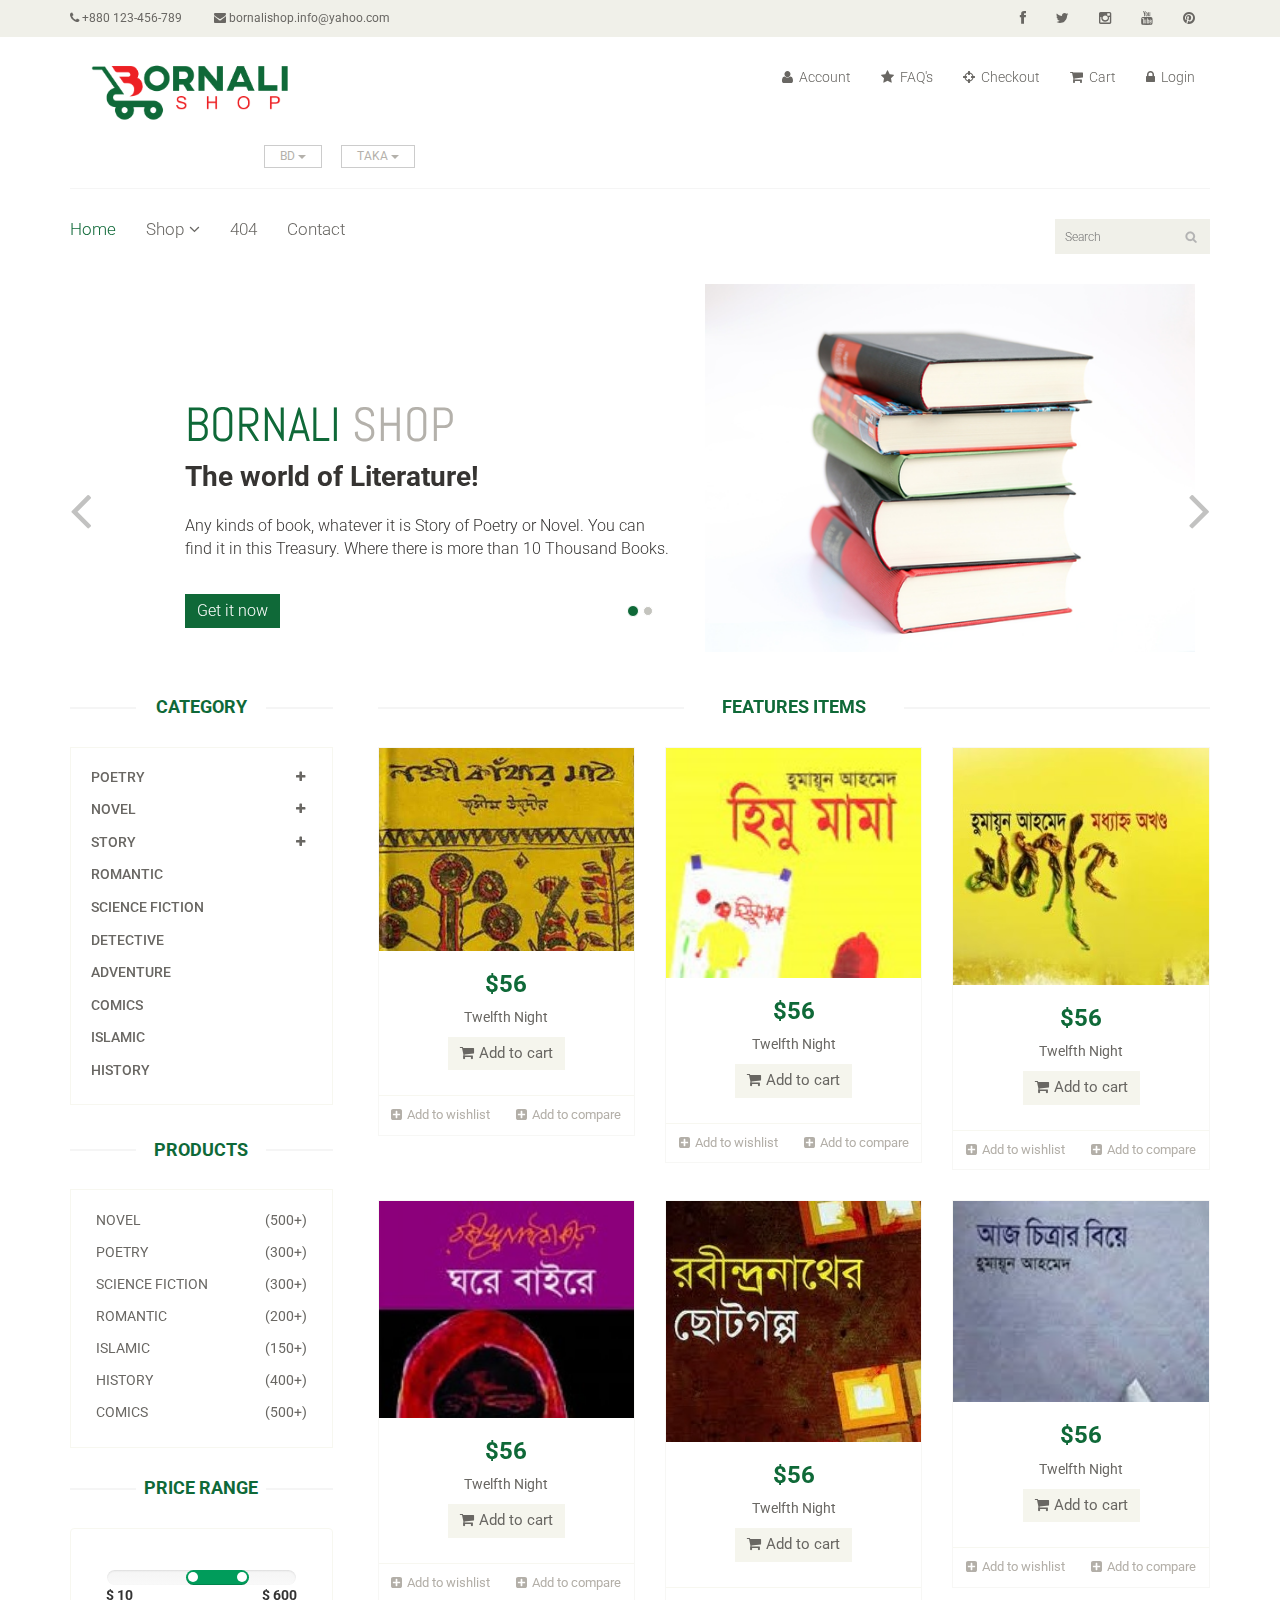
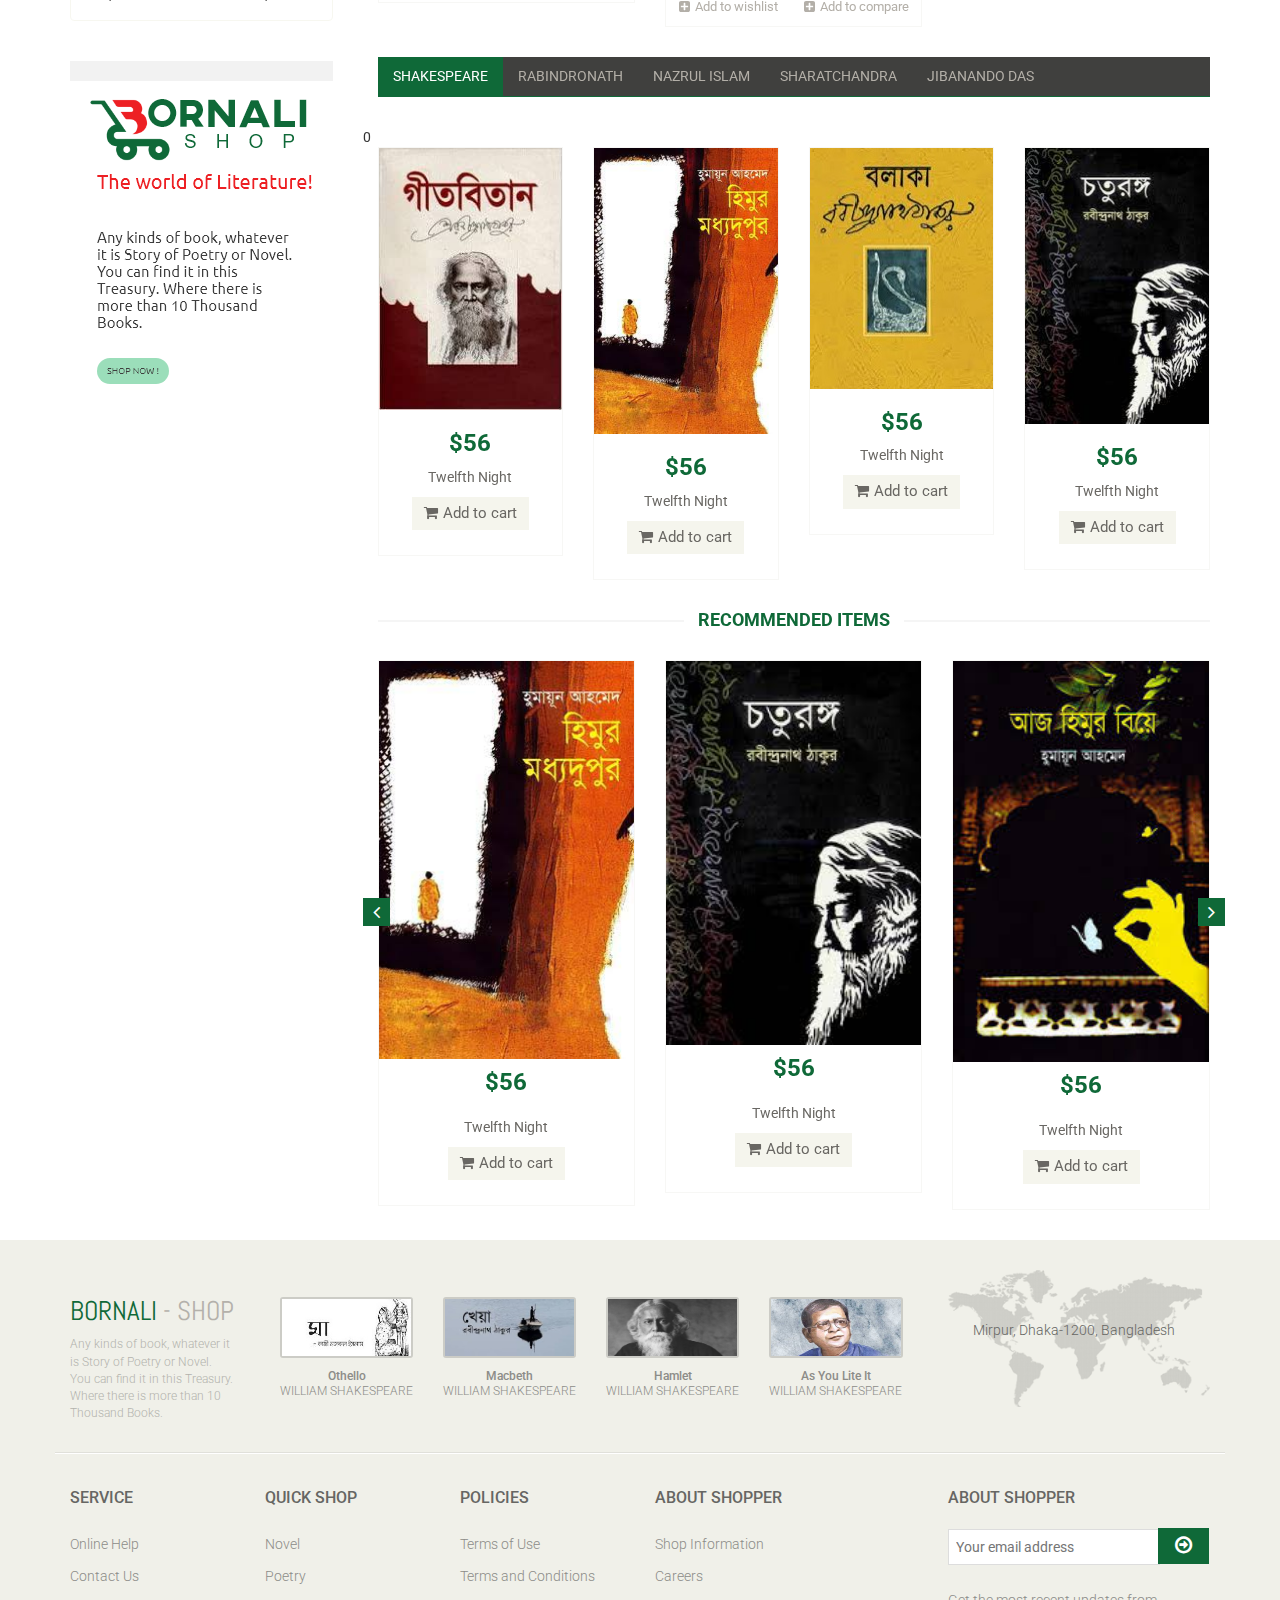
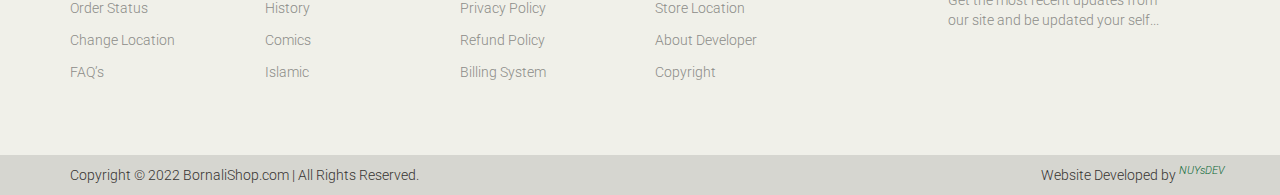
<file: index.html>
<!DOCTYPE html>
<html lang="en">
<head>
    <meta charset="utf-8">
    <meta name="viewport" content="width=device-width, initial-scale=1.0">
	<meta http-equiv="X-UA-Compatible" content="IE=7">
	<meta http-equiv="X-UA-Compatible" content="ie=edge">
	<meta http-equiv="refresh" content="5">
	<meta name="keywords" content="books, buy, sell, digital marketing, bornali shop, bornali, imran khan, imran, rokomari, daraz, boitoi">
    <meta name="description" content="Any kinds of book, whatever it is Story of Poetry or Novel. You can find it in this Treasury. Where there is more than 10 Thousand Books.">
    <meta name="author" content="BORNALI SHOP">
    <title>Home | BORNALI SHOP</title>
    <link href="css/bootstrap.min.css" rel="stylesheet">
    <link href="css/font-awesome.min.css" rel="stylesheet">
    <link href="css/prettyPhoto.css" rel="stylesheet">
    <link href="css/price-range.css" rel="stylesheet">
    <link href="css/animate.css" rel="stylesheet">
	<link href="css/main.css" rel="stylesheet">
	<link href="css/responsive.css" rel="stylesheet">
    <!--[if lt IE 9]>
    <script src="js/html5shiv.js"></script>
    <script src="js/respond.min.js"></script>
    <![endif]-->       
    <link rel="shortcut icon" href="images/icon/icon.png">
</head>
<!--/head-->
<!-- 
	#ED2024
	#0F6938
 -->
<body>
	<header id="header"><!--header-->
		<div class="header_top"><!--header_top-->
			<div class="container">
				<div class="row">
					<div class="col-sm-6">
						<div class="contactinfo">
							<ul class="nav nav-pills">
								<li><a href="#"><i class="fa fa-phone"></i> +880 123-456-789</a></li>
								<li><a href="#"><i class="fa fa-envelope"></i> bornalishop.info@yahoo.com</a></li>
							</ul>
						</div>
					</div>
					<div class="col-sm-6">
						<div class="social-icons pull-right">
							<ul class="nav navbar-nav">
								<li><a href="#"><i class="fa fa-facebook"></i></a></li>
								<li><a href="#"><i class="fa fa-twitter"></i></a></li>
								<li><a href="#"><i class="fa fa-instagram"></i></a></li>
								<li><a href="#"><i class="fa fa-youtube"></i></a></li>
								<li><a href="#"><i class="fa fa-pinterest"></i></a></li>
							</ul>
						</div>
					</div>
				</div>
			</div>
		</div><!--/header_top-->
		
		<div class="header-middle"><!--header-middle-->
			<div class="container">
				<div class="row">
					<div class="col-md-4 clearfix">
						<div class="logo pull-left">
							<a href="index.html"><img src="images/icon/banner.png" alt="bornalishop" width="60%" /></a>
						</div>
						<div class="btn-group pull-right clearfix">
							<div class="btn-group">
								<button type="button" class="btn btn-default dropdown-toggle usa" data-toggle="dropdown">
									BD
									<span class="caret"></span>
								</button>
								<ul class="dropdown-menu">
									<li><a href="">USA</a></li>
									<li><a href="">IN</a></li>
									<li><a href="">UK</a></li>
								</ul>
							</div>
							
							<div class="btn-group">
								<button type="button" class="btn btn-default dropdown-toggle usa" data-toggle="dropdown">
									TAKA
									<span class="caret"></span>
								</button>
								<ul class="dropdown-menu">
									<li><a href="">DOLLAR</a></li>
									<li><a href="">RUPEES</a></li>
									<li><a href="">POUND</a></li>
								</ul>
							</div>
						</div>
					</div>
					<div class="col-md-8 clearfix">
						<div class="shop-menu clearfix pull-right">
							<ul class="nav navbar-nav">
								<li><a href=""><i class="fa fa-user"></i> Account</a></li>
								<li><a href="faq.html"><i class="fa fa-star"></i> FAQ's</a></li>
								<li><a href="checkout.html"><i class="fa fa-crosshairs"></i> Checkout</a></li>
								<li><a href="cart.html"><i class="fa fa-shopping-cart"></i> Cart</a></li>
								<li><a href="login.html"><i class="fa fa-lock"></i> Login</a></li>
							</ul>
						</div>
					</div>
				</div>
			</div>
		</div><!--/header-middle-->
	
		<div class="header-bottom"><!--header-bottom-->
			<div class="container">
				<div class="row">
					<div class="col-sm-9">
						<div class="navbar-header">
							<button type="button" class="navbar-toggle" data-toggle="collapse" data-target=".navbar-collapse">
								<span class="sr-only">Toggle navigation</span>
								<span class="icon-bar"></span>
								<span class="icon-bar"></span>
								<span class="icon-bar"></span>
							</button>
						</div>
						<div class="mainmenu pull-left">
							<ul class="nav navbar-nav collapse navbar-collapse">
								<li><a href="index.html" class="active">Home</a></li>
								<li class="dropdown"><a href="#">Shop<i class="fa fa-angle-down"></i></a>
                                    <ul role="menu" class="sub-menu">
                                        <li><a href="shop.html">Products</a></li>
										<li><a href="product-details.html">Product Details</a></li> 
										<li><a href="checkout.html">Checkout</a></li> 
										<li><a href="cart.html">Cart</a></li> 
										<li><a href="login.html">Login</a></li> 
                                    </ul>
                                </li>  
								<li><a href="404.html">404</a></li>
								<li><a href="contact-us.html">Contact</a></li>
							</ul>
						</div>
					</div>
					<div class="col-sm-3">
						<div class="search_box pull-right">
							<input type="text" placeholder="Search"/>
						</div>
					</div>
				</div>
			</div>
		</div><!--/header-bottom-->
	</header><!--/header-->
	
	<section id="slider"><!--slider-->
		<div class="container">
			<div class="row">
				<div class="col-sm-12">
					<div id="slider-carousel" class="carousel slide" data-ride="carousel">
						<ol class="carousel-indicators">
							<li data-target="#slider-carousel" data-slide-to="0" class="active"></li>
							<li data-target="#slider-carousel" data-slide-to="1"></li>
							<!-- <li data-target="#slider-carousel" data-slide-to="2"></li> -->
						</ol>
						
						<div class="carousel-inner">
							<div class="item active">
								<div class="col-sm-6">
									<h1><span>BORNALI</span> SHOP</h1>
									<h2>The world of Literature!</h2>
									<p>Any kinds of book, whatever it is Story of Poetry or Novel. You can find it in this Treasury. Where there is more than 10 Thousand Books.</p>
									<button type="button" class="btn btn-default get">Get it now</button>
								</div>
								<div class="col-sm-6">
									<img src="images/home/img1.png" class="girl img-responsive" alt="" />
									<!-- <img src="images/home/pricing.png"  class="pricing" alt="" /> -->
								</div>
							</div>
							<div class="item">
								<div class="col-sm-6">
									<h1><span>BORNALI</span> SHOP</h1>
									<h2>The world of Literature!</h2>
									<p>Any kinds of book, whatever it is Story of Poetry or Novel. You can find it in this Treasury. Where there is more than 10 Thousand Books.</p>
									<button type="button" class="btn btn-default get">Get it now</button>
								</div>
								<div class="col-sm-6">
									<img src="images/home/img2.png" class="girl img-responsive" alt="" />
									<!-- <img src="images/home/pricing.png"  class="pricing" alt="" /> -->
								</div>
							</div>

						</div>
						
						<a href="#slider-carousel" class="left control-carousel hidden-xs" data-slide="prev">
							<i class="fa fa-angle-left"></i>
						</a>
						<a href="#slider-carousel" class="right control-carousel hidden-xs" data-slide="next">
							<i class="fa fa-angle-right"></i>
						</a>
					</div>
					
				</div>
			</div>
		</div>
	</section><!--/slider-->
	
	<section>
		<div class="container">
			<div class="row">
				<div class="col-sm-3">
					<div class="left-sidebar">
						<h2>Category</h2>
						<div class="panel-group category-products" id="accordian"><!--category-products-->
							<div class="panel panel-default">
								<div class="panel-heading">
									<h4 class="panel-title">
										<a data-toggle="collapse" data-parent="#accordian" href="#sportswear">
											<span class="badge pull-right"><i class="fa fa-plus"></i></span>
											Poetry
										</a>
									</h4>
								</div>
								<div id="sportswear" class="panel-collapse collapse">
									<div class="panel-body">
										<ul>
											<li><a href="#">Rabindronath Thagor </a></li>
											<li><a href="#">Kazi Nazrul Islam </a></li>
											<li><a href="#">Jibanando Das </a></li>
											<li><a href="#">Sharatchandra Chotthopaddhay </a></li>
											<li><a href="#">Joshim Uddin </a></li>
										</ul>
									</div>
								</div>
							</div>
							<div class="panel panel-default">
								<div class="panel-heading">
									<h4 class="panel-title">
										<a data-toggle="collapse" data-parent="#accordian" href="#mens">
											<span class="badge pull-right"><i class="fa fa-plus"></i></span>
											Novel
										</a>
									</h4>
								</div>
								<div id="mens" class="panel-collapse collapse">
									<div class="panel-body">
										<ul>
											<li><a href="#">Rabindronath Thagor </a></li>
											<li><a href="#">Kazi Nazrul Islam </a></li>
											<li><a href="#">Jibanando Das </a></li>
											<li><a href="#">Sharatchandra Chotthopaddhay </a></li>
											<li><a href="#">Joshim Uddin </a></li>
										</ul>
									</div>
								</div>
							</div>
							
							<div class="panel panel-default">
								<div class="panel-heading">
									<h4 class="panel-title">
										<a data-toggle="collapse" data-parent="#accordian" href="#womens">
											<span class="badge pull-right"><i class="fa fa-plus"></i></span>
											Story
										</a>
									</h4>
								</div>
								<div id="womens" class="panel-collapse collapse">
									<div class="panel-body">
										<ul>
											<li><a href="#">Rabindronath Thagor </a></li>
											<li><a href="#">Kazi Nazrul Islam </a></li>
											<li><a href="#">Jibanando Das </a></li>
											<li><a href="#">Sharatchandra Chotthopaddhay </a></li>
											<li><a href="#">Joshim Uddin </a></li>
										</ul>
									</div>
								</div>
							</div>
							<div class="panel panel-default">
								<div class="panel-heading">
									<h4 class="panel-title"><a href="#">Romantic</a></h4>
								</div>
							</div>
							<div class="panel panel-default">
								<div class="panel-heading">
									<h4 class="panel-title"><a href="#">Science Fiction</a></h4>
								</div>
							</div>
							<div class="panel panel-default">
								<div class="panel-heading">
									<h4 class="panel-title"><a href="#">Detective</a></h4>
								</div>
							</div>
							<div class="panel panel-default">
								<div class="panel-heading">
									<h4 class="panel-title"><a href="#">Adventure</a></h4>
								</div>
							</div>
							<div class="panel panel-default">
								<div class="panel-heading">
									<h4 class="panel-title"><a href="#">Comics</a></h4>
								</div>
							</div>
							<div class="panel panel-default">
								<div class="panel-heading">
									<h4 class="panel-title"><a href="#">Islamic</a></h4>
								</div>
							</div>
							<div class="panel panel-default">
								<div class="panel-heading">
									<h4 class="panel-title"><a href="#">History</a></h4>
								</div>
							</div>
						</div><!--/category-products-->
					
						<div class="brands_products"><!--brands_products-->
							<h2>Products</h2>
							<div class="brands-name">
								<ul class="nav nav-pills nav-stacked">
									<li><a href="#"> <span class="pull-right">(500+)</span>Novel</a></li>
									<li><a href="#"> <span class="pull-right">(300+)</span>Poetry</a></li>
									<li><a href="#"> <span class="pull-right">(300+)</span>Science Fiction</a></li>
									<li><a href="#"> <span class="pull-right">(200+)</span>Romantic</a></li>
									<li><a href="#"> <span class="pull-right">(150+)</span>Islamic</a></li>
									<li><a href="#"> <span class="pull-right">(400+)</span>History</a></li>
									<li><a href="#"> <span class="pull-right">(500+)</span>Comics</a></li>
								</ul>
							</div>
						</div><!--/brands_products-->
						
						<div class="price-range"><!--price-range-->
							<h2>Price Range</h2>
							<div class="well text-center">
								 <input type="text" class="span2" value="" data-slider-min="0" data-slider-max="600" data-slider-step="5" data-slider-value="[250,450]" id="sl2" ><br />
								 <b class="pull-left">$ 10</b> <b class="pull-right">$ 600</b>
							</div>
						</div><!--/price-range-->
						
						<div class="shipping text-center"><!--shipping-->
							<img src="images/home/shipping.png" alt="" />
						</div><!--/shipping-->
					
					</div>
				</div>
				
				<div class="col-sm-9 padding-right">
					<div class="features_items"><!--features_items-->
						<h2 class="title text-center">Features Items</h2>
						<div class="col-sm-4">
							<div class="product-image-wrapper">
								<div class="single-products">
										<div class="productinfo text-center">
											<img src="images/book/iiiiii.jpeg" alt="" />
											<h2>$56</h2>
											<p>Twelfth Night</p>
											<a href="#" class="btn btn-default add-to-cart"><i class="fa fa-shopping-cart"></i>Add to cart</a>
										</div>
										<div class="product-overlay">
											<div class="overlay-content">
												<h2>$56</h2>
												<p>Twelfth Night</p>
												<a href="#" class="btn btn-default add-to-cart"><i class="fa fa-shopping-cart"></i>Add to cart</a>
											</div>
										</div>
								</div>
								<div class="choose">
									<ul class="nav nav-pills nav-justified">
										<li><a href="#"><i class="fa fa-plus-square"></i>Add to wishlist</a></li>
										<li><a href="#"><i class="fa fa-plus-square"></i>Add to compare</a></li>
									</ul>
								</div>
							</div>
						</div>
						<div class="col-sm-4">
							<div class="product-image-wrapper">
								<div class="single-products">
									<div class="productinfo text-center">
										<img src="images/book/iiiiiiii.jpeg" alt="" />
										<h2>$56</h2>
										<p>Twelfth Night</p>
										<a href="#" class="btn btn-default add-to-cart"><i class="fa fa-shopping-cart"></i>Add to cart</a>
									</div>
									<div class="product-overlay">
										<div class="overlay-content">
											<h2>$56</h2>
											<p>Twelfth Night</p>
											<a href="#" class="btn btn-default add-to-cart"><i class="fa fa-shopping-cart"></i>Add to cart</a>
										</div>
									</div>
								</div>
								<div class="choose">
									<ul class="nav nav-pills nav-justified">
										<li><a href="#"><i class="fa fa-plus-square"></i>Add to wishlist</a></li>
										<li><a href="#"><i class="fa fa-plus-square"></i>Add to compare</a></li>
									</ul>
								</div>
							</div>
						</div>
						<div class="col-sm-4">
							<div class="product-image-wrapper">
								<div class="single-products">
									<div class="productinfo text-center">
										<img src="images/book/iiii.jpeg" alt="" />
										<h2>$56</h2>
										<p>Twelfth Night</p>
										<a href="#" class="btn btn-default add-to-cart"><i class="fa fa-shopping-cart"></i>Add to cart</a>
									</div>
									<div class="product-overlay">
										<div class="overlay-content">
											<h2>$56</h2>
											<p>Twelfth Night</p>
											<a href="#" class="btn btn-default add-to-cart"><i class="fa fa-shopping-cart"></i>Add to cart</a>
										</div>
									</div>
								</div>
								<div class="choose">
									<ul class="nav nav-pills nav-justified">
										<li><a href="#"><i class="fa fa-plus-square"></i>Add to wishlist</a></li>
										<li><a href="#"><i class="fa fa-plus-square"></i>Add to compare</a></li>
									</ul>
								</div>
							</div>
						</div>
						<div class="col-sm-4">
							<div class="product-image-wrapper">
								<div class="single-products">
									<div class="productinfo text-center">
										<img src="images/book/iii.jpeg" alt="" />
										<h2>$56</h2>
										<p>Twelfth Night</p>
										<a href="#" class="btn btn-default add-to-cart"><i class="fa fa-shopping-cart"></i>Add to cart</a>
									</div>
									<div class="product-overlay">
										<div class="overlay-content">
											<h2>$56</h2>
											<p>Twelfth Night</p>
											<a href="#" class="btn btn-default add-to-cart"><i class="fa fa-shopping-cart"></i>Add to cart</a>
										</div>
									</div>
									
								</div>
								<div class="choose">
									<ul class="nav nav-pills nav-justified">
										<li><a href="#"><i class="fa fa-plus-square"></i>Add to wishlist</a></li>
										<li><a href="#"><i class="fa fa-plus-square"></i>Add to compare</a></li>
									</ul>
								</div>
							</div>
						</div>
						<div class="col-sm-4">
							<div class="product-image-wrapper">
								<div class="single-products">
									<div class="productinfo text-center">
										<img src="images/book/ii.jpeg" alt="" />
										<h2>$56</h2>
										<p>Twelfth Night</p>
										<a href="#" class="btn btn-default add-to-cart"><i class="fa fa-shopping-cart"></i>Add to cart</a>
									</div>
									<div class="product-overlay">
										<div class="overlay-content">
											<h2>$56</h2>
											<p>Twelfth Night</p>
											<a href="#" class="btn btn-default add-to-cart"><i class="fa fa-shopping-cart"></i>Add to cart</a>
										</div>
									</div>
									
								</div>
								<div class="choose">
									<ul class="nav nav-pills nav-justified">
										<li><a href="#"><i class="fa fa-plus-square"></i>Add to wishlist</a></li>
										<li><a href="#"><i class="fa fa-plus-square"></i>Add to compare</a></li>
									</ul>
								</div>
							</div>
						</div>
						<div class="col-sm-4">
							<div class="product-image-wrapper">
								<div class="single-products">
									<div class="productinfo text-center">
										<img src="images/book/i.jpeg" alt="" />
										<h2>$56</h2>
										<p>Twelfth Night</p>
										<a href="#" class="btn btn-default add-to-cart"><i class="fa fa-shopping-cart"></i>Add to cart</a>
									</div>
									<div class="product-overlay">
										<div class="overlay-content">
											<h2>$56</h2>
											<p>Twelfth Night</p>
											<a href="#" class="btn btn-default add-to-cart"><i class="fa fa-shopping-cart"></i>Add to cart</a>
										</div>
									</div>
								</div>
								<div class="choose">
									<ul class="nav nav-pills nav-justified">
										<li><a href="#"><i class="fa fa-plus-square"></i>Add to wishlist</a></li>
										<li><a href="#"><i class="fa fa-plus-square"></i>Add to compare</a></li>
									</ul>
								</div>
							</div>
						</div>
						
					</div><!--features_items-->
					
					<div class="category-tab"><!--category-tab-->
						<div class="col-sm-12">
							<ul class="nav nav-tabs">
								<li class="active"><a href="#tshirt" data-toggle="tab">Shakespeare</a></li>
								<li><a href="#blazers" data-toggle="tab">Rabindronath</a></li>
								<li><a href="#sunglass" data-toggle="tab">Nazrul Islam</a></li>
								<li><a href="#kids" data-toggle="tab">Sharatchandra</a></li>
								<li><a href="#poloshirt" data-toggle="tab">Jibanando Das</a></li>
							</ul>
						</div>
						<div class="tab-content">0
							<div class="tab-pane fade active in" id="tshirt" >
								<div class="col-sm-3">
									<div class="product-image-wrapper">
										<div class="single-products">
											<div class="productinfo text-center">
												<img src="images/book/book_05.jpeg"alt="" />
												<h2>$56</h2>
												<p>Twelfth Night</p>
												<a href="#" class="btn btn-default add-to-cart"><i class="fa fa-shopping-cart"></i>Add to cart</a>
											</div>
											
										</div>
									</div>
								</div>
								<div class="col-sm-3">
									<div class="product-image-wrapper">
										<div class="single-products">
											<div class="productinfo text-center">
												<img src="images/book/book_01.jpeg" alt="" />
												<h2>$56</h2>
												<p>Twelfth Night</p>
												<a href="#" class="btn btn-default add-to-cart"><i class="fa fa-shopping-cart"></i>Add to cart</a>
											</div>
											
										</div>
									</div>
								</div>
								<div class="col-sm-3">
									<div class="product-image-wrapper">
										<div class="single-products">
											<div class="productinfo text-center">
												<img src="images/book/book_06.jpeg" alt="" />
												<h2>$56</h2>
												<p>Twelfth Night</p>
												<a href="#" class="btn btn-default add-to-cart"><i class="fa fa-shopping-cart"></i>Add to cart</a>
											</div>
											
										</div>
									</div>
								</div>
								<div class="col-sm-3">
									<div class="product-image-wrapper">
										<div class="single-products">
											<div class="productinfo text-center">
												<img src="images/book/book_03.jpeg"alt="" />
												<h2>$56</h2>
												<p>Twelfth Night</p>
												<a href="#" class="btn btn-default add-to-cart"><i class="fa fa-shopping-cart"></i>Add to cart</a>
											</div>
											
										</div>
									</div>
								</div>
							</div>
							
							<div class="tab-pane fade" id="blazers" >
								<div class="col-sm-3">
									<div class="product-image-wrapper">
										<div class="single-products">
											<div class="productinfo text-center">
												<img src="images/book/book_10.jpeg" alt="" />
												<h2>$56</h2>
												<p>Twelfth Night</p>
												<a href="#" class="btn btn-default add-to-cart"><i class="fa fa-shopping-cart"></i>Add to cart</a>
											</div>
											
										</div>
									</div>
								</div>
								<div class="col-sm-3">
									<div class="product-image-wrapper">
										<div class="single-products">
											<div class="productinfo text-center">
												<img src="images/book/book_03.jpeg"alt="" />
												<h2>$56</h2>
												<p>Twelfth Night</p>
												<a href="#" class="btn btn-default add-to-cart"><i class="fa fa-shopping-cart"></i>Add to cart</a>
											</div>
											
										</div>
									</div>
								</div>
								<div class="col-sm-3">
									<div class="product-image-wrapper">
										<div class="single-products">
											<div class="productinfo text-center">
												<img src="images/book/book_01.jpeg" alt="" />
												<h2>$56</h2>
												<p>Twelfth Night</p>
												<a href="#" class="btn btn-default add-to-cart"><i class="fa fa-shopping-cart"></i>Add to cart</a>
											</div>
											
										</div>
									</div>
								</div>
								<div class="col-sm-3">
									<div class="product-image-wrapper">
										<div class="single-products">
											<div class="productinfo text-center">
												<img src="images/book/book_10.jpeg"alt="" />
												<h2>$56</h2>
												<p>Twelfth Night</p>
												<a href="#" class="btn btn-default add-to-cart"><i class="fa fa-shopping-cart"></i>Add to cart</a>
											</div>
											
										</div>
									</div>
								</div>
							</div>
							
							<div class="tab-pane fade" id="sunglass" >
								<div class="col-sm-3">
									<div class="product-image-wrapper">
										<div class="single-products">
											<div class="productinfo text-center">
												<img src="images/book/book_07.jpeg" alt="" />
												<h2>$56</h2>
												<p>Twelfth Night</p>
												<a href="#" class="btn btn-default add-to-cart"><i class="fa fa-shopping-cart"></i>Add to cart</a>
											</div>
											
										</div>
									</div>
								</div>
								<div class="col-sm-3">
									<div class="product-image-wrapper">
										<div class="single-products">
											<div class="productinfo text-center">
												<img src="images/book/book_06.jpeg" alt="" />
												<h2>$56</h2>
												<p>Twelfth Night</p>
												<a href="#" class="btn btn-default add-to-cart"><i class="fa fa-shopping-cart"></i>Add to cart</a>
											</div>
											
										</div>
									</div>
								</div>
								<div class="col-sm-3">
									<div class="product-image-wrapper">
										<div class="single-products">
											<div class="productinfo text-center">
												<img src="images/book/book_10.jpeg" alt="" />
												<h2>$56</h2>
												<p>Twelfth Night</p>
												<a href="#" class="btn btn-default add-to-cart"><i class="fa fa-shopping-cart"></i>Add to cart</a>
											</div>
											
										</div>
									</div>
								</div>
								<div class="col-sm-3">
									<div class="product-image-wrapper">
										<div class="single-products">
											<div class="productinfo text-center">
												<img src="images/book/book_05.jpeg" alt="" />
												<h2>$56</h2>
												<p>Twelfth Night</p>
												<a href="#" class="btn btn-default add-to-cart"><i class="fa fa-shopping-cart"></i>Add to cart</a>
											</div>
											
										</div>
									</div>
								</div>
							</div>
							
							<div class="tab-pane fade" id="kids" >
								<div class="col-sm-3">
									<div class="product-image-wrapper">
										<div class="single-products">
											<div class="productinfo text-center">
												<img src="images/book/book_07.jpeg" alt="" />
												<h2>$56</h2>
												<p>Twelfth Night</p>
												<a href="#" class="btn btn-default add-to-cart"><i class="fa fa-shopping-cart"></i>Add to cart</a>
											</div>
											
										</div>
									</div>
								</div>
								<div class="col-sm-3">
									<div class="product-image-wrapper">
										<div class="single-products">
											<div class="productinfo text-center">
												<img src="images/book/book_06.jpeg" alt="" />
												<h2>$56</h2>
												<p>Twelfth Night</p>
												<a href="#" class="btn btn-default add-to-cart"><i class="fa fa-shopping-cart"></i>Add to cart</a>
											</div>
											
										</div>
									</div>
								</div>
								<div class="col-sm-3">
									<div class="product-image-wrapper">
										<div class="single-products">
											<div class="productinfo text-center">
												<img src="images/book/book_09.jpeg" alt="" />
												<h2>$56</h2>
												<p>Twelfth Night</p>
												<a href="#" class="btn btn-default add-to-cart"><i class="fa fa-shopping-cart"></i>Add to cart</a>
											</div>
											
										</div>
									</div>
								</div>
								<div class="col-sm-3">
									<div class="product-image-wrapper">
										<div class="single-products">
											<div class="productinfo text-center">
												<img src="images/book/book_08.jpeg"alt="" />
												<h2>$56</h2>
												<p>Twelfth Night</p>
												<a href="#" class="btn btn-default add-to-cart"><i class="fa fa-shopping-cart"></i>Add to cart</a>
											</div>
											
										</div>
									</div>
								</div>
							</div>
							
							<div class="tab-pane fade" id="poloshirt" >
								<div class="col-sm-3">
									<div class="product-image-wrapper">
										<div class="single-products">
											<div class="productinfo text-center">
												<img src="images/book/book_07.jpeg" alt="" />
												<h2>$56</h2>
												<p>Twelfth Night</p>
												<a href="#" class="btn btn-default add-to-cart"><i class="fa fa-shopping-cart"></i>Add to cart</a>
											</div>
											
										</div>
									</div>
								</div>
								<div class="col-sm-3">
									<div class="product-image-wrapper">
										<div class="single-products">
											<div class="productinfo text-center">
												<img src="images/book/book_06.jpeg" alt="" />
												<h2>$56</h2>
												<p>Twelfth Night</p>
												<a href="#" class="btn btn-default add-to-cart"><i class="fa fa-shopping-cart"></i>Add to cart</a>
											</div>
											
										</div>
									</div>
								</div>
								<div class="col-sm-3">
									<div class="product-image-wrapper">
										<div class="single-products">
											<div class="productinfo text-center">
												<img src="images/book/book_05.jpeg" alt="" />
												<h2>$56</h2>
												<p>Twelfth Night</p>
												<a href="#" class="btn btn-default add-to-cart"><i class="fa fa-shopping-cart"></i>Add to cart</a>
											</div>
											
										</div>
									</div>
								</div>
								<div class="col-sm-3">
									<div class="product-image-wrapper">
										<div class="single-products">
											<div class="productinfo text-center">
												<img src="images/book/book_04.jpeg" alt="" />
												<h2>$56</h2>
												<p>Twelfth Night</p>
												<a href="#" class="btn btn-default add-to-cart"><i class="fa fa-shopping-cart"></i>Add to cart</a>
											</div>
											
										</div>
									</div>
								</div>
							</div>
						</div>
					</div><!--/category-tab-->
					
					<div class="recommended_items"><!--recommended_items-->
						<h2 class="title text-center">recommended items</h2>
						
						<div id="recommended-item-carousel" class="carousel slide" data-ride="carousel">
							<div class="carousel-inner">
								<div class="item active">	
									<div class="col-sm-4">
										<div class="product-image-wrapper">
											<div class="single-products">
												<div class="productinfo text-center">
													<img src="images/book/book_01.jpeg" alt="" />
													<h2>$56</h2>
													<p>Twelfth Night</p>
													<a href="#" class="btn btn-default add-to-cart"><i class="fa fa-shopping-cart"></i>Add to cart</a>
												</div>
												
											</div>
										</div>
									</div>
									<div class="col-sm-4">
										<div class="product-image-wrapper">
											<div class="single-products">
												<div class="productinfo text-center">
													<img src="images/book/book_03.jpeg"alt="" />
													<h2>$56</h2>
													<p>Twelfth Night</p>
													<a href="#" class="btn btn-default add-to-cart"><i class="fa fa-shopping-cart"></i>Add to cart</a>
												</div>
												
											</div>
										</div>
									</div>
									<div class="col-sm-4">
										<div class="product-image-wrapper">
											<div class="single-products">
												<div class="productinfo text-center">
													<img src="images/book/book_02.jpeg" alt="" />
													<h2>$56</h2>
													<p>Twelfth Night</p>
													<a href="#" class="btn btn-default add-to-cart"><i class="fa fa-shopping-cart"></i>Add to cart</a>
												</div>
												
											</div>
										</div>
									</div>
								</div>
								<div class="item">	
									<div class="col-sm-4">
										<div class="product-image-wrapper">
											<div class="single-products">
												<div class="productinfo text-center">
													<img src="images/book/book_03.jpeg" alt="" />
													<h2>$56</h2>
													<p>Twelfth Night</p>
													<a href="#" class="btn btn-default add-to-cart"><i class="fa fa-shopping-cart"></i>Add to cart</a>
												</div>
												
											</div>
										</div>
									</div>
									<div class="col-sm-4">
										<div class="product-image-wrapper">
											<div class="single-products">
												<div class="productinfo text-center">
													<img src="images/book/book_02.jpeg" alt="" />
													<h2>$56</h2>
													<p>Twelfth Night</p>
													<a href="#" class="btn btn-default add-to-cart"><i class="fa fa-shopping-cart"></i>Add to cart</a>
												</div>
												
											</div>
										</div>
									</div>
									<div class="col-sm-4">
										<div class="product-image-wrapper">
											<div class="single-products">
												<div class="productinfo text-center">
													<img src="images/book/book_01.jpeg" alt="" />
													<h2>$56</h2>
													<p>Twelfth Night</p>
													<a href="#" class="btn btn-default add-to-cart"><i class="fa fa-shopping-cart"></i>Add to cart</a>
												</div>
												
											</div>
										</div>
									</div>
								</div>
							</div>
							 <a class="left recommended-item-control" href="#recommended-item-carousel" data-slide="prev">
								<i class="fa fa-angle-left"></i>
							  </a>
							  <a class="right recommended-item-control" href="#recommended-item-carousel" data-slide="next">
								<i class="fa fa-angle-right"></i>
							  </a>			
						</div>
					</div><!--/recommended_items-->
					
				</div>
			</div>
		</div>
	</section>
	
	<footer id="footer"><!--Footer-->
		<div class="footer-top">
			<div class="container">
				<div class="row">
					<div class="col-sm-2">
						<div class="companyinfo">
							<h2><span>BORNALI </span>- shop</h2>
							<p>Any kinds of book, whatever it is Story of Poetry or Novel. You can find it in this Treasury. Where there is more than 10 Thousand Books.</p>
						</div>
					</div>
					<div class="col-sm-7">
						<div class="col-sm-3">
							<div class="video-gallery text-center">
								<a href="#">
									<div class="iframe-img">
										<img src="images/book/a.jpeg" alt="" />
									</div>
									<div class="overlay-icon">
										<i class="fa fa-play-circle-o"></i>
									</div>
								</a>
								<p>Othello</p>
								<h2>William Shakespeare</h2>
							</div>
						</div>
						
						<div class="col-sm-3">
							<div class="video-gallery text-center">
								<a href="#">
									<div class="iframe-img">
										<img src="images/book/b.jpeg" alt="" />
									</div>
									<div class="overlay-icon">
										<i class="fa fa-play-circle-o"></i>
									</div>
								</a>
								<p>Macbeth</p>
								<h2>William Shakespeare</h2>
							</div>
						</div>
						
						<div class="col-sm-3">
							<div class="video-gallery text-center">
								<a href="#">
									<div class="iframe-img">
										<img src="images/book/c.jpeg" alt="" />
									</div>
									<div class="overlay-icon">
										<i class="fa fa-play-circle-o"></i>
									</div>
								</a>
								<p>Hamlet</p>
								<h2>William Shakespeare</h2>
							</div>
						</div>
						
						<div class="col-sm-3">
							<div class="video-gallery text-center">
								<a href="#">
									<div class="iframe-img">
										<img src="images/book/d.jpeg" alt="" />
									</div>
									<div class="overlay-icon">
										<i class="fa fa-play-circle-o"></i>
									</div>
								</a>
								<p>As You Lite It</p>
								<h2>William Shakespeare</h2>
							</div>
						</div>
					</div>
					<div class="col-sm-3">
						<div class="address">
							<img src="images/home/map.png" alt="" />
							<p>Mirpur, Dhaka-1200, Bangladesh</p>
						</div>
					</div>
				</div>
			</div>
		</div>
		
		<div class="footer-widget">
			<div class="container">
				<div class="row">
					<div class="col-sm-2">
						<div class="single-widget">
							<h2>Service</h2>
							<ul class="nav nav-pills nav-stacked">
								<li><a href="#">Online Help</a></li>
								<li><a href="#">Contact Us</a></li>
								<li><a href="#">Order Status</a></li>
								<li><a href="#">Change Location</a></li>
								<li><a href="#">FAQ’s</a></li>
							</ul>
						</div>
					</div>
					<div class="col-sm-2">
						<div class="single-widget">
							<h2>Quick Shop</h2>
							<ul class="nav nav-pills nav-stacked">
								<li><a href="#">Novel</a></li>
								<li><a href="#">Poetry</a></li>
								<li><a href="#">History</a></li>
								<li><a href="#">Comics</a></li>
								<li><a href="#">Islamic</a></li>
							</ul>
						</div>
					</div>
					<div class="col-sm-2">
						<div class="single-widget">
							<h2>Policies</h2>
							<ul class="nav nav-pills nav-stacked">
								<li><a href="#">Terms of Use</a></li>
								<li><a href="#">Terms and Conditions</a></li>
								<li><a href="#">Privacy Policy</a></li>
								<li><a href="#">Refund Policy</a></li>
								<li><a href="#">Billing System</a></li>
							</ul>
						</div>
					</div>
					<div class="col-sm-2">
						<div class="single-widget">
							<h2>About Shopper</h2>
							<ul class="nav nav-pills nav-stacked">
								<li><a href="#">Shop Information</a></li>
								<li><a href="#">Careers</a></li>
								<li><a href="#">Store Location</a></li>
								<li><a href="#">About Developer</a></li>
								<li><a href="#">Copyright</a></li>
							</ul>
						</div>
					</div>
					<div class="col-sm-3 col-sm-offset-1">
						<div class="single-widget">
							<h2>About Shopper</h2>
							<form action="#" class="searchform">
								<input type="text" placeholder="Your email address" />
								<button type="submit" class="btn btn-default"><i class="fa fa-arrow-circle-o-right"></i></button>
								<p>Get the most recent updates from <br />our site and be updated your self...</p>
							</form>
						</div>
					</div>
					
				</div>
			</div>
		</div>
		
		<div class="footer-bottom">
			<div class="container">
				<div class="row">
					<p class="pull-left">Copyright © 2022 BornaliShop.com | All Rights Reserved.</p>
					<p class="pull-right">Website Developed by 
						<sup>
							<span><a style="text-decoration: none;" target="_blank" href="http://www.nuysdev.com">NUYsDEV</a></span>
						</sup>
					</p>
				</div>
			</div>
		</div>
		
	</footer><!--/Footer-->
	

  
    <script src="js/jquery.js"></script>
	<script src="js/bootstrap.min.js"></script>
	<script src="js/jquery.scrollUp.min.js"></script>
	<script src="js/price-range.js"></script>
    <script src="js/jquery.prettyPhoto.js"></script>
    <script src="js/main.js"></script>
</body>
</html>
</file>
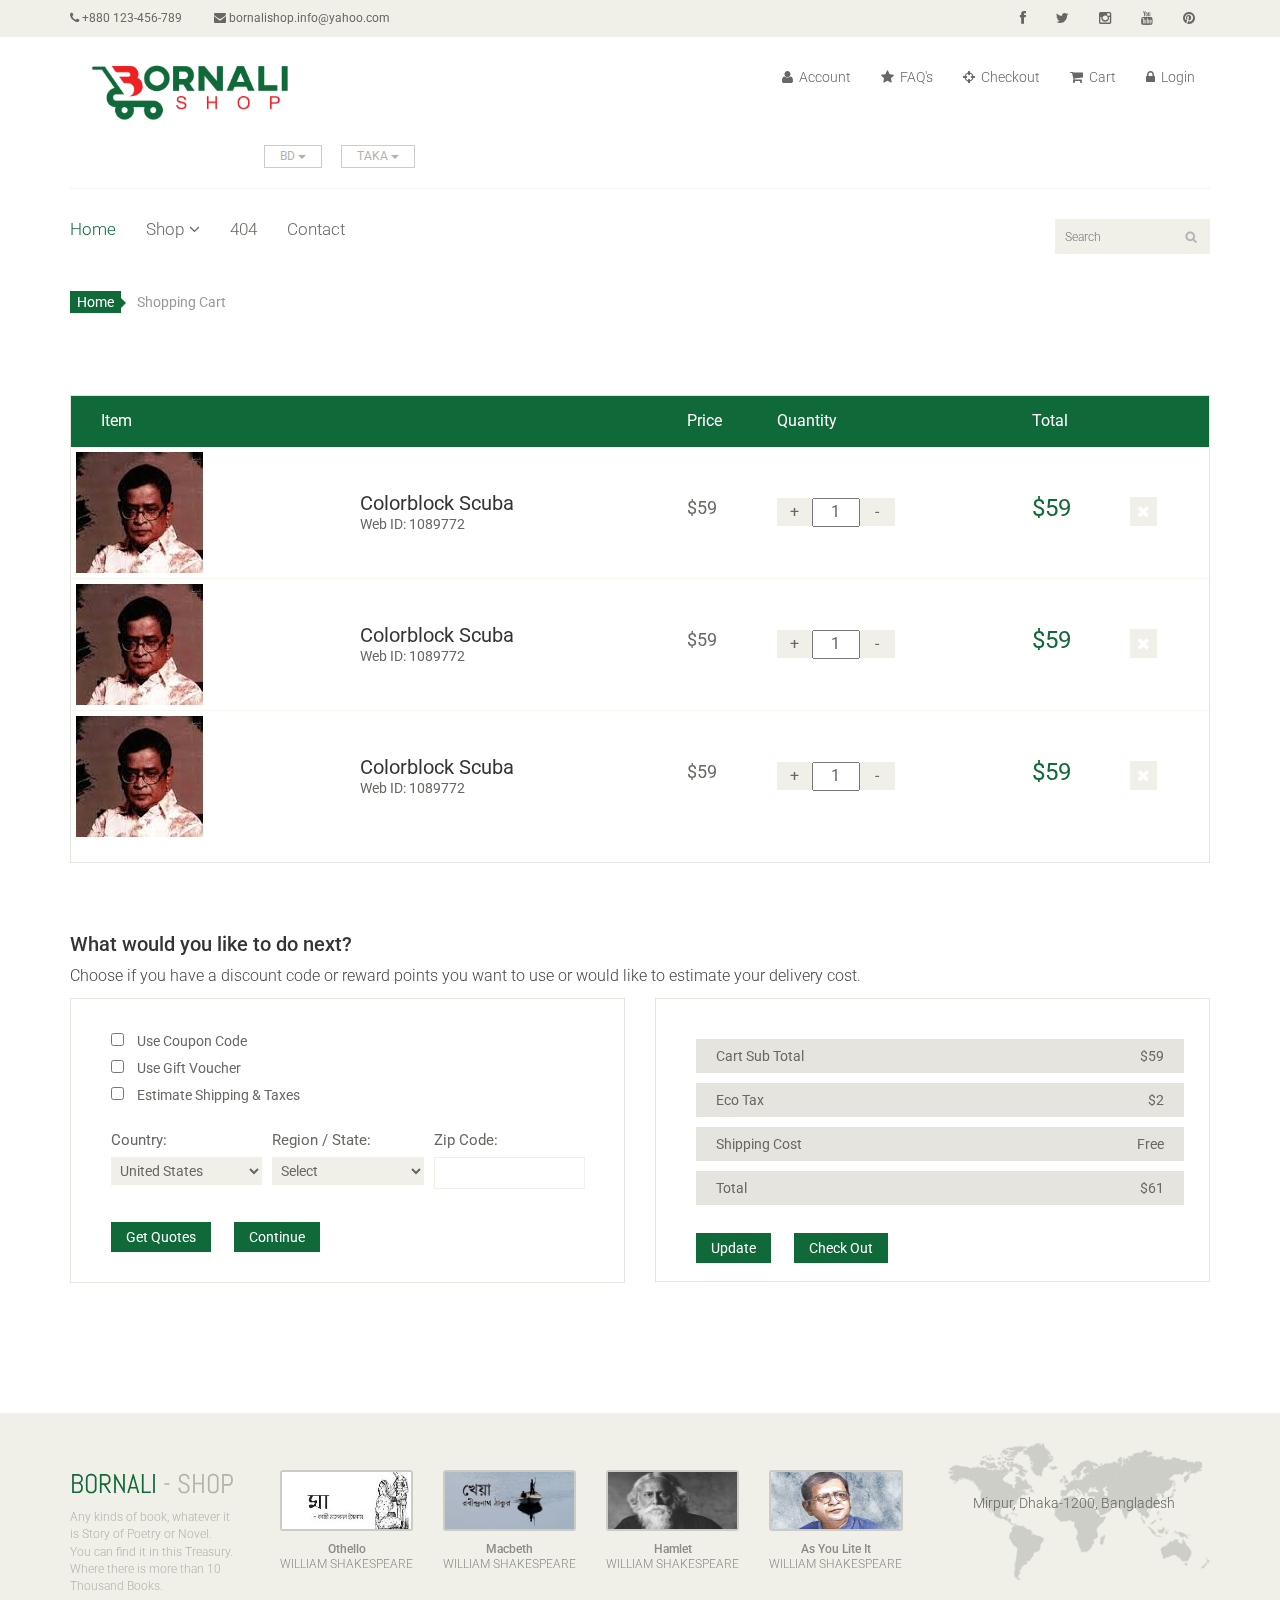
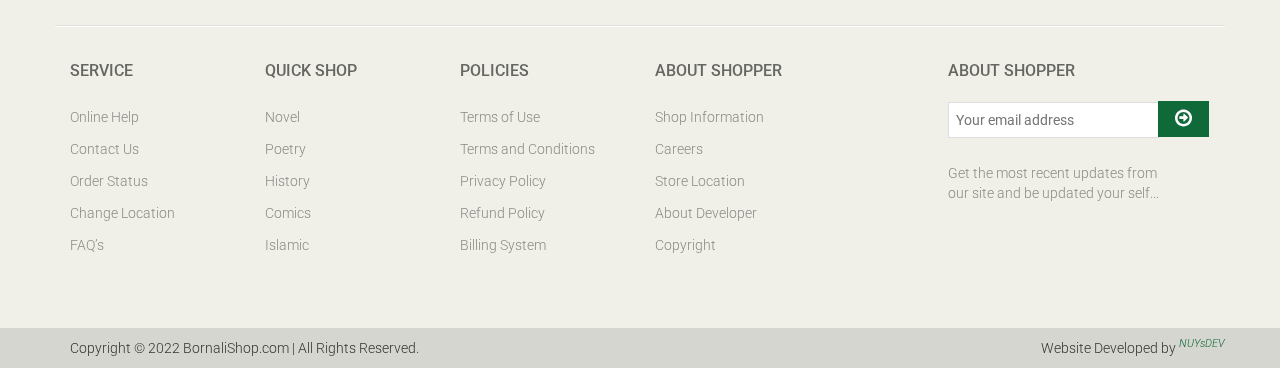
<file: cart.html>
<!DOCTYPE html>
<html lang="en">
<head>
    <meta charset="utf-8">
    <meta name="viewport" content="width=device-width, initial-scale=1.0">
	<meta http-equiv="X-UA-Compatible" content="IE=7">
	<meta http-equiv="X-UA-Compatible" content="ie=edge">
	<meta http-equiv="refresh" content="5">
	<meta name="keywords" content="books, buy, sell, digital marketing, bornali shop, bornali, imran khan, imran, rokomari, daraz, boitoi">
    <meta name="description" content="Any kinds of book, whatever it is Story of Poetry or Novel. You can find it in this Treasury. Where there is more than 10 Thousand Books.">
    <meta name="author" content="BORNALI SHOP">
    <title>Home | BORNALI SHOP</title>
    <link href="css/bootstrap.min.css" rel="stylesheet">
    <link href="css/font-awesome.min.css" rel="stylesheet">
    <link href="css/prettyPhoto.css" rel="stylesheet">
    <link href="css/price-range.css" rel="stylesheet">
    <link href="css/animate.css" rel="stylesheet">
	<link href="css/main.css" rel="stylesheet">
	<link href="css/responsive.css" rel="stylesheet">
    <!--[if lt IE 9]>
    <script src="js/html5shiv.js"></script>
    <script src="js/respond.min.js"></script>
    <![endif]-->       
    <link rel="shortcut icon" href="images/icon/icon.png">
</head>
<!--/head-->
<!-- 
	#ED2024
	#0F6938
 -->
<body>
	<header id="header"><!--header-->
		<div class="header_top"><!--header_top-->
			<div class="container">
				<div class="row">
					<div class="col-sm-6">
						<div class="contactinfo">
							<ul class="nav nav-pills">
								<li><a href="#"><i class="fa fa-phone"></i> +880 123-456-789</a></li>
								<li><a href="#"><i class="fa fa-envelope"></i> bornalishop.info@yahoo.com</a></li>
							</ul>
						</div>
					</div>
					<div class="col-sm-6">
						<div class="social-icons pull-right">
							<ul class="nav navbar-nav">
								<li><a href="#"><i class="fa fa-facebook"></i></a></li>
								<li><a href="#"><i class="fa fa-twitter"></i></a></li>
								<li><a href="#"><i class="fa fa-instagram"></i></a></li>
								<li><a href="#"><i class="fa fa-youtube"></i></a></li>
								<li><a href="#"><i class="fa fa-pinterest"></i></a></li>
							</ul>
						</div>
					</div>
				</div>
			</div>
		</div><!--/header_top-->
		
		<div class="header-middle"><!--header-middle-->
			<div class="container">
				<div class="row">
					<div class="col-md-4 clearfix">
						<div class="logo pull-left">
							<a href="index.html"><img src="images/icon/banner.png" alt="bornalishop" width="60%" /></a>
						</div>
						<div class="btn-group pull-right clearfix">
							<div class="btn-group">
								<button type="button" class="btn btn-default dropdown-toggle usa" data-toggle="dropdown">
									BD
									<span class="caret"></span>
								</button>
								<ul class="dropdown-menu">
									<li><a href="">USA</a></li>
									<li><a href="">IN</a></li>
									<li><a href="">UK</a></li>
								</ul>
							</div>
							
							<div class="btn-group">
								<button type="button" class="btn btn-default dropdown-toggle usa" data-toggle="dropdown">
									TAKA
									<span class="caret"></span>
								</button>
								<ul class="dropdown-menu">
									<li><a href="">DOLLAR</a></li>
									<li><a href="">RUPEES</a></li>
									<li><a href="">POUND</a></li>
								</ul>
							</div>
						</div>
					</div>
					<div class="col-md-8 clearfix">
						<div class="shop-menu clearfix pull-right">
							<ul class="nav navbar-nav">
								<li><a href=""><i class="fa fa-user"></i> Account</a></li>
								<li><a href="faq.html"><i class="fa fa-star"></i> FAQ's</a></li>
								<li><a href="checkout.html"><i class="fa fa-crosshairs"></i> Checkout</a></li>
								<li><a href="cart.html"><i class="fa fa-shopping-cart"></i> Cart</a></li>
								<li><a href="login.html"><i class="fa fa-lock"></i> Login</a></li>
							</ul>
						</div>
					</div>
				</div>
			</div>
		</div><!--/header-middle-->
	
		<div class="header-bottom"><!--header-bottom-->
			<div class="container">
				<div class="row">
					<div class="col-sm-9">
						<div class="navbar-header">
							<button type="button" class="navbar-toggle" data-toggle="collapse" data-target=".navbar-collapse">
								<span class="sr-only">Toggle navigation</span>
								<span class="icon-bar"></span>
								<span class="icon-bar"></span>
								<span class="icon-bar"></span>
							</button>
						</div>
						<div class="mainmenu pull-left">
							<ul class="nav navbar-nav collapse navbar-collapse">
								<li><a href="index.html" class="active">Home</a></li>
								<li class="dropdown"><a href="#">Shop<i class="fa fa-angle-down"></i></a>
                                    <ul role="menu" class="sub-menu">
                                        <li><a href="shop.html">Products</a></li>
										<li><a href="product-details.html">Product Details</a></li> 
										<li><a href="checkout.html">Checkout</a></li> 
										<li><a href="cart.html">Cart</a></li> 
										<li><a href="login.html">Login</a></li> 
                                    </ul>
                                </li>  
								<li><a href="404.html">404</a></li>
								<li><a href="contact-us.html">Contact</a></li>
							</ul>
						</div>
					</div>
					<div class="col-sm-3">
						<div class="search_box pull-right">
							<input type="text" placeholder="Search"/>
						</div>
					</div>
				</div>
			</div>
		</div><!--/header-bottom-->
	</header><!--/header-->

	<section id="cart_items">
		<div class="container">
			<div class="breadcrumbs">
				<ol class="breadcrumb">
				  <li><a href="#">Home</a></li>
				  <li class="active">Shopping Cart</li>
				</ol>
			</div>
			<div class="table-responsive cart_info">
				<table class="table table-condensed">
					<thead>
						<tr class="cart_menu">
							<td class="image">Item</td>
							<td class="description"></td>
							<td class="price">Price</td>
							<td class="quantity">Quantity</td>
							<td class="total">Total</td>
							<td></td>
						</tr>
					</thead>
					<tbody>
						<tr>
							<td class="cart_product">
								<a href=""><img src="images/cart/images.jpg" alt="bornalishop"></a>
							</td>
							<td class="cart_description">
								<h4><a href="">Colorblock Scuba</a></h4>
								<p>Web ID: 1089772</p>
							</td>
							<td class="cart_price">
								<p>$59</p>
							</td>
							<td class="cart_quantity">
								<div class="cart_quantity_button">
									<a class="cart_quantity_up" href=""> + </a>
									<input class="cart_quantity_input" type="text" name="quantity" value="1" autocomplete="off" size="2">
									<a class="cart_quantity_down" href=""> - </a>
								</div>
							</td>
							<td class="cart_total">
								<p class="cart_total_price">$59</p>
							</td>
							<td class="cart_delete">
								<a class="cart_quantity_delete" href=""><i class="fa fa-times"></i></a>
							</td>
						</tr>

						<tr>
							<td class="cart_product">
								<a href=""><img src="images/cart/images.jpg" alt="bornalishop"></a>
							</td>
							<td class="cart_description">
								<h4><a href="">Colorblock Scuba</a></h4>
								<p>Web ID: 1089772</p>
							</td>
							<td class="cart_price">
								<p>$59</p>
							</td>
							<td class="cart_quantity">
								<div class="cart_quantity_button">
									<a class="cart_quantity_up" href=""> + </a>
									<input class="cart_quantity_input" type="text" name="quantity" value="1" autocomplete="off" size="2">
									<a class="cart_quantity_down" href=""> - </a>
								</div>
							</td>
							<td class="cart_total">
								<p class="cart_total_price">$59</p>
							</td>
							<td class="cart_delete">
								<a class="cart_quantity_delete" href=""><i class="fa fa-times"></i></a>
							</td>
						</tr>
						<tr>
							<td class="cart_product">
								<a href=""><img src="images/cart/images.jpg" alt="bornalishop"></a>
							</td>
							<td class="cart_description">
								<h4><a href="">Colorblock Scuba</a></h4>
								<p>Web ID: 1089772</p>
							</td>
							<td class="cart_price">
								<p>$59</p>
							</td>
							<td class="cart_quantity">
								<div class="cart_quantity_button">
									<a class="cart_quantity_up" href=""> + </a>
									<input class="cart_quantity_input" type="text" name="quantity" value="1" autocomplete="off" size="2">
									<a class="cart_quantity_down" href=""> - </a>
								</div>
							</td>
							<td class="cart_total">
								<p class="cart_total_price">$59</p>
							</td>
							<td class="cart_delete">
								<a class="cart_quantity_delete" href=""><i class="fa fa-times"></i></a>
							</td>
						</tr>
					</tbody>
				</table>
			</div>
		</div>
	</section> <!--/#cart_items-->

	<section id="do_action">
		<div class="container">
			<div class="heading">
				<h3>What would you like to do next?</h3>
				<p>Choose if you have a discount code or reward points you want to use or would like to estimate your delivery cost.</p>
			</div>
			<div class="row">
				<div class="col-sm-6">
					<div class="chose_area">
						<ul class="user_option">
							<li>
								<input type="checkbox">
								<label>Use Coupon Code</label>
							</li>
							<li>
								<input type="checkbox">
								<label>Use Gift Voucher</label>
							</li>
							<li>
								<input type="checkbox">
								<label>Estimate Shipping & Taxes</label>
							</li>
						</ul>
						<ul class="user_info">
							<li class="single_field">
								<label>Country:</label>
								<select>
									<option>United States</option>
									<option>Bangladesh</option>
									<option>UK</option>
									<option>India</option>
									<option>Pakistan</option>
									<option>Ucrane</option>
									<option>Canada</option>
									<option>Dubai</option>
								</select>
								
							</li>
							<li class="single_field">
								<label>Region / State:</label>
								<select>
									<option>Select</option>
									<option>Dhaka</option>
									<option>London</option>
									<option>Dillih</option>
									<option>Lahore</option>
									<option>Alaska</option>
									<option>Canada</option>
									<option>Dubai</option>
								</select>
							
							</li>
							<li class="single_field zip-field">
								<label>Zip Code:</label>
								<input type="text">
							</li>
						</ul>
						<a class="btn btn-default update" href="">Get Quotes</a>
						<a class="btn btn-default check_out" href="">Continue</a>
					</div>
				</div>
				<div class="col-sm-6">
					<div class="total_area">
						<ul>
							<li>Cart Sub Total <span>$59</span></li>
							<li>Eco Tax <span>$2</span></li>
							<li>Shipping Cost <span>Free</span></li>
							<li>Total <span>$61</span></li>
						</ul>
							<a class="btn btn-default update" href="">Update</a>
							<a class="btn btn-default check_out" href="">Check Out</a>
					</div>
				</div>
			</div>
		</div>
	</section><!--/#do_action-->

	<footer id="footer"><!--Footer-->
		<div class="footer-top">
			<div class="container">
				<div class="row">
					<div class="col-sm-2">
						<div class="companyinfo">
							<h2><span>BORNALI </span>- shop</h2>
							<p>Any kinds of book, whatever it is Story of Poetry or Novel. You can find it in this Treasury. Where there is more than 10 Thousand Books.</p>
						</div>
					</div>
					<div class="col-sm-7">
						<div class="col-sm-3">
							<div class="video-gallery text-center">
								<a href="#">
									<div class="iframe-img">
										<img src="images/book/a.jpeg" alt="bornalishop" />
									</div>
									<div class="overlay-icon">
										<i class="fa fa-play-circle-o"></i>
									</div>
								</a>
								<p>Othello</p>
								<h2>William Shakespeare</h2>
							</div>
						</div>
						
						<div class="col-sm-3">
							<div class="video-gallery text-center">
								<a href="#">
									<div class="iframe-img">
										<img src="images/book/b.jpeg" alt="bornalishop" />
									</div>
									<div class="overlay-icon">
										<i class="fa fa-play-circle-o"></i>
									</div>
								</a>
								<p>Macbeth</p>
								<h2>William Shakespeare</h2>
							</div>
						</div>
						
						<div class="col-sm-3">
							<div class="video-gallery text-center">
								<a href="#">
									<div class="iframe-img">
										<img src="images/book/c.jpeg" alt="bornalishop" />
									</div>
									<div class="overlay-icon">
										<i class="fa fa-play-circle-o"></i>
									</div>
								</a>
								<p>Hamlet</p>
								<h2>William Shakespeare</h2>
							</div>
						</div>
						
						<div class="col-sm-3">
							<div class="video-gallery text-center">
								<a href="#">
									<div class="iframe-img">
										<img src="images/book/d.jpeg" alt="bornalishop" />
									</div>
									<div class="overlay-icon">
										<i class="fa fa-play-circle-o"></i>
									</div>
								</a>
								<p>As You Lite It</p>
								<h2>William Shakespeare</h2>
							</div>
						</div>
					</div>
					<div class="col-sm-3">
						<div class="address">
							<img src="images/home/map.png" alt="bornalishop" />
							<p>Mirpur, Dhaka-1200, Bangladesh</p>
						</div>
					</div>
				</div>
			</div>
		</div>
		
		<div class="footer-widget">
			<div class="container">
				<div class="row">
					<div class="col-sm-2">
						<div class="single-widget">
							<h2>Service</h2>
							<ul class="nav nav-pills nav-stacked">
								<li><a href="#">Online Help</a></li>
								<li><a href="#">Contact Us</a></li>
								<li><a href="#">Order Status</a></li>
								<li><a href="#">Change Location</a></li>
								<li><a href="#">FAQ’s</a></li>
							</ul>
						</div>
					</div>
					<div class="col-sm-2">
						<div class="single-widget">
							<h2>Quick Shop</h2>
							<ul class="nav nav-pills nav-stacked">
								<li><a href="#">Novel</a></li>
								<li><a href="#">Poetry</a></li>
								<li><a href="#">History</a></li>
								<li><a href="#">Comics</a></li>
								<li><a href="#">Islamic</a></li>
							</ul>
						</div>
					</div>
					<div class="col-sm-2">
						<div class="single-widget">
							<h2>Policies</h2>
							<ul class="nav nav-pills nav-stacked">
								<li><a href="#">Terms of Use</a></li>
								<li><a href="#">Terms and Conditions</a></li>
								<li><a href="#">Privacy Policy</a></li>
								<li><a href="#">Refund Policy</a></li>
								<li><a href="#">Billing System</a></li>
							</ul>
						</div>
					</div>
					<div class="col-sm-2">
						<div class="single-widget">
							<h2>About Shopper</h2>
							<ul class="nav nav-pills nav-stacked">
								<li><a href="#">Shop Information</a></li>
								<li><a href="#">Careers</a></li>
								<li><a href="#">Store Location</a></li>
								<li><a href="#">About Developer</a></li>
								<li><a href="#">Copyright</a></li>
							</ul>
						</div>
					</div>
					<div class="col-sm-3 col-sm-offset-1">
						<div class="single-widget">
							<h2>About Shopper</h2>
							<form action="#" class="searchform">
								<input type="text" placeholder="Your email address" />
								<button type="submit" class="btn btn-default"><i class="fa fa-arrow-circle-o-right"></i></button>
								<p>Get the most recent updates from <br />our site and be updated your self...</p>
							</form>
						</div>
					</div>
					
				</div>
			</div>
		</div>
		
		<div class="footer-bottom">
			<div class="container">
				<div class="row">
					<p class="pull-left">Copyright © 2022 BornaliShop.com | All Rights Reserved.</p>
					<p class="pull-right">Website Developed by 
						<sup>
							<span><a style="text-decoration: none;" target="_blank" href="http://www.nuysdev.com">NUYsDEV</a></span>
						</sup>
					</p>
				</div>
			</div>
		</div>
		
	</footer><!--/Footer-->
	

  
    <script src="js/jquery.js"></script>
	<script src="js/bootstrap.min.js"></script>
	<script src="js/jquery.scrollUp.min.js"></script>
	<script src="js/price-range.js"></script>
    <script src="js/jquery.prettyPhoto.js"></script>
    <script src="js/main.js"></script>
</body>
</html>
</file>
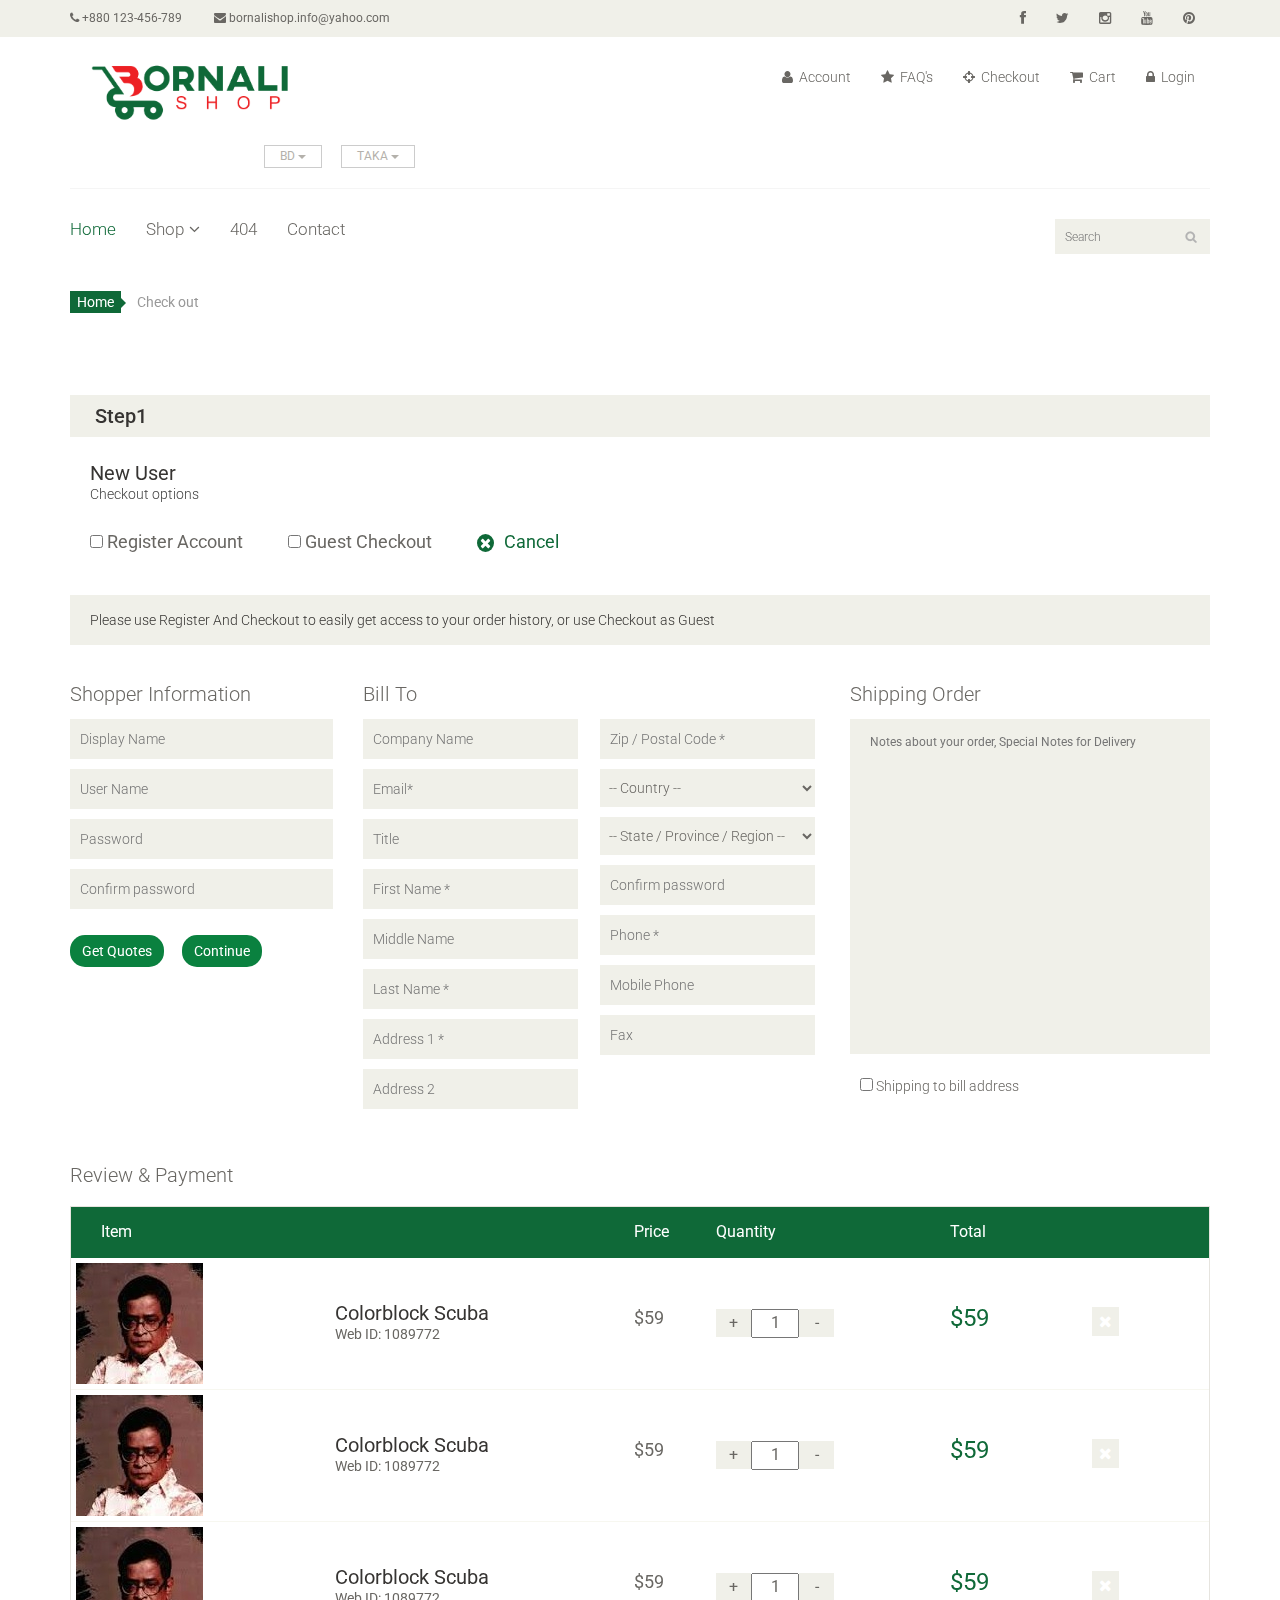
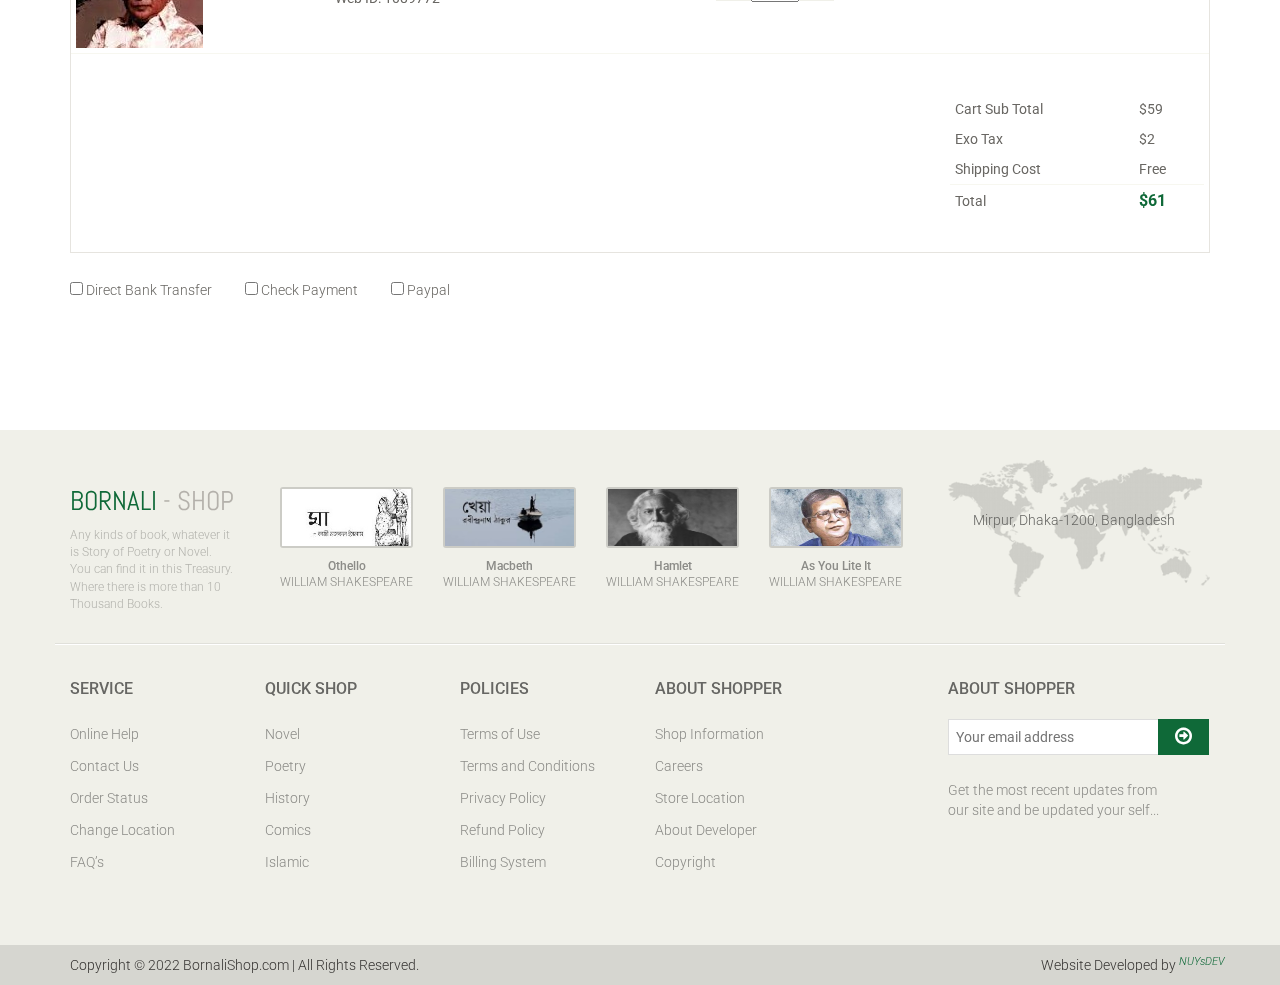
<file: checkout.html>
<!DOCTYPE html>
<html lang="en">
<head>
    <meta charset="utf-8">
    <meta name="viewport" content="width=device-width, initial-scale=1.0">
	<meta http-equiv="X-UA-Compatible" content="IE=7">
	<meta http-equiv="X-UA-Compatible" content="ie=edge">
	<meta http-equiv="refresh" content="5">
	<meta name="keywords" content="books, buy, sell, digital marketing, bornali shop, bornali, imran khan, imran, rokomari, daraz, boitoi">
    <meta name="description" content="Any kinds of book, whatever it is Story of Poetry or Novel. You can find it in this Treasury. Where there is more than 10 Thousand Books.">
    <meta name="author" content="BORNALI SHOP">
    <title>Home | BORNALI SHOP</title>
    <link href="css/bootstrap.min.css" rel="stylesheet">
    <link href="css/font-awesome.min.css" rel="stylesheet">
    <link href="css/prettyPhoto.css" rel="stylesheet">
    <link href="css/price-range.css" rel="stylesheet">
    <link href="css/animate.css" rel="stylesheet">
	<link href="css/main.css" rel="stylesheet">
	<link href="css/responsive.css" rel="stylesheet">
    <!--[if lt IE 9]>
    <script src="js/html5shiv.js"></script>
    <script src="js/respond.min.js"></script>
    <![endif]-->       
    <link rel="shortcut icon" href="images/icon/icon.png">
</head>
<!--/head-->
<!-- 
	#ED2024
	#0F6938
 -->
<body>
	<header id="header"><!--header-->
		<div class="header_top"><!--header_top-->
			<div class="container">
				<div class="row">
					<div class="col-sm-6">
						<div class="contactinfo">
							<ul class="nav nav-pills">
								<li><a href="#"><i class="fa fa-phone"></i> +880 123-456-789</a></li>
								<li><a href="#"><i class="fa fa-envelope"></i> bornalishop.info@yahoo.com</a></li>
							</ul>
						</div>
					</div>
					<div class="col-sm-6">
						<div class="social-icons pull-right">
							<ul class="nav navbar-nav">
								<li><a href="#"><i class="fa fa-facebook"></i></a></li>
								<li><a href="#"><i class="fa fa-twitter"></i></a></li>
								<li><a href="#"><i class="fa fa-instagram"></i></a></li>
								<li><a href="#"><i class="fa fa-youtube"></i></a></li>
								<li><a href="#"><i class="fa fa-pinterest"></i></a></li>
							</ul>
						</div>
					</div>
				</div>
			</div>
		</div><!--/header_top-->
		
		<div class="header-middle"><!--header-middle-->
			<div class="container">
				<div class="row">
					<div class="col-md-4 clearfix">
						<div class="logo pull-left">
							<a href="index.html"><img src="images/icon/banner.png" alt="bornalishop" width="60%" /></a>
						</div>
						<div class="btn-group pull-right clearfix">
							<div class="btn-group">
								<button type="button" class="btn btn-default dropdown-toggle usa" data-toggle="dropdown">
									BD
									<span class="caret"></span>
								</button>
								<ul class="dropdown-menu">
									<li><a href="">USA</a></li>
									<li><a href="">IN</a></li>
									<li><a href="">UK</a></li>
								</ul>
							</div>
							
							<div class="btn-group">
								<button type="button" class="btn btn-default dropdown-toggle usa" data-toggle="dropdown">
									TAKA
									<span class="caret"></span>
								</button>
								<ul class="dropdown-menu">
									<li><a href="">DOLLAR</a></li>
									<li><a href="">RUPEES</a></li>
									<li><a href="">POUND</a></li>
								</ul>
							</div>
						</div>
					</div>
					<div class="col-md-8 clearfix">
						<div class="shop-menu clearfix pull-right">
							<ul class="nav navbar-nav">
								<li><a href=""><i class="fa fa-user"></i> Account</a></li>
								<li><a href="faq.html"><i class="fa fa-star"></i> FAQ's</a></li>
								<li><a href="checkout.html"><i class="fa fa-crosshairs"></i> Checkout</a></li>
								<li><a href="cart.html"><i class="fa fa-shopping-cart"></i> Cart</a></li>
								<li><a href="login.html"><i class="fa fa-lock"></i> Login</a></li>
							</ul>
						</div>
					</div>
				</div>
			</div>
		</div><!--/header-middle-->
	
		<div class="header-bottom"><!--header-bottom-->
			<div class="container">
				<div class="row">
					<div class="col-sm-9">
						<div class="navbar-header">
							<button type="button" class="navbar-toggle" data-toggle="collapse" data-target=".navbar-collapse">
								<span class="sr-only">Toggle navigation</span>
								<span class="icon-bar"></span>
								<span class="icon-bar"></span>
								<span class="icon-bar"></span>
							</button>
						</div>
						<div class="mainmenu pull-left">
							<ul class="nav navbar-nav collapse navbar-collapse">
								<li><a href="index.html" class="active">Home</a></li>
								<li class="dropdown"><a href="#">Shop<i class="fa fa-angle-down"></i></a>
                                    <ul role="menu" class="sub-menu">
                                        <li><a href="shop.html">Products</a></li>
										<li><a href="product-details.html">Product Details</a></li> 
										<li><a href="checkout.html">Checkout</a></li> 
										<li><a href="cart.html">Cart</a></li> 
										<li><a href="login.html">Login</a></li> 
                                    </ul>
                                </li>  
								<li><a href="404.html">404</a></li>
								<li><a href="contact-us.html">Contact</a></li>
							</ul>
						</div>
					</div>
					<div class="col-sm-3">
						<div class="search_box pull-right">
							<input type="text" placeholder="Search"/>
						</div>
					</div>
				</div>
			</div>
		</div><!--/header-bottom-->
	</header><!--/header-->

	<section id="cart_items">
		<div class="container">
			<div class="breadcrumbs">
				<ol class="breadcrumb">
				  <li><a href="#">Home</a></li>
				  <li class="active">Check out</li>
				</ol>
			</div><!--/breadcrums-->

			<div class="step-one">
				<h2 class="heading">Step1</h2>
			</div>
			<div class="checkout-options">
				<h3>New User</h3>
				<p>Checkout options</p>
				<ul class="nav">
					<li>
						<label><input type="checkbox"> Register Account</label>
					</li>
					<li>
						<label><input type="checkbox"> Guest Checkout</label>
					</li>
					<li>
						<a href=""><i class="fa fa-times"></i>Cancel</a>
					</li>
				</ul>
			</div><!--/checkout-options-->

			<div class="register-req">
				<p>Please use Register And Checkout to easily get access to your order history, or use Checkout as Guest</p>
			</div><!--/register-req-->

			<div class="shopper-informations">
				<div class="row">
					<div class="col-sm-3">
						<div class="shopper-info">
							<p>Shopper Information</p>
							<form>
								<input type="text" placeholder="Display Name">
								<input type="text" placeholder="User Name">
								<input type="password" placeholder="Password">
								<input type="password" placeholder="Confirm password">
							</form>
							<a class="btn btn-primary" href="">Get Quotes</a>
							<a class="btn btn-primary" href="">Continue</a>
						</div>
					</div>
					<div class="col-sm-5 clearfix">
						<div class="bill-to">
							<p>Bill To</p>
							<div class="form-one">
								<form>
									<input type="text" placeholder="Company Name">
									<input type="text" placeholder="Email*">
									<input type="text" placeholder="Title">
									<input type="text" placeholder="First Name *">
									<input type="text" placeholder="Middle Name">
									<input type="text" placeholder="Last Name *">
									<input type="text" placeholder="Address 1 *">
									<input type="text" placeholder="Address 2">
								</form>
							</div>
							<div class="form-two">
								<form>
									<input type="text" placeholder="Zip / Postal Code *">
									<select>
										<option>-- Country --</option>
										<option>United States</option>
										<option>Bangladesh</option>
										<option>UK</option>
										<option>India</option>
										<option>Pakistan</option>
										<option>Ucrane</option>
										<option>Canada</option>
										<option>Dubai</option>
									</select>
									<select>
										<option>-- State / Province / Region --</option>
										<option>United States</option>
										<option>Bangladesh</option>
										<option>UK</option>
										<option>India</option>
										<option>Pakistan</option>
										<option>Ucrane</option>
										<option>Canada</option>
										<option>Dubai</option>
									</select>
									<input type="password" placeholder="Confirm password">
									<input type="text" placeholder="Phone *">
									<input type="text" placeholder="Mobile Phone">
									<input type="text" placeholder="Fax">
								</form>
							</div>
						</div>
					</div>
					<div class="col-sm-4">
						<div class="order-message">
							<p>Shipping Order</p>
							<textarea name="message"  placeholder="Notes about your order, Special Notes for Delivery" rows="16"></textarea>
							<label><input type="checkbox"> Shipping to bill address</label>
						</div>	
					</div>					
				</div>
			</div>
			<div class="review-payment">
				<h2>Review & Payment</h2>
			</div>

			<div class="table-responsive cart_info">
				<table class="table table-condensed">
					<thead>
						<tr class="cart_menu">
							<td class="image">Item</td>
							<td class="description"></td>
							<td class="price">Price</td>
							<td class="quantity">Quantity</td>
							<td class="total">Total</td>
							<td></td>
						</tr>
					</thead>
					<tbody>
						<tr>
							<td class="cart_product">
								<a href=""><img src="images/cart/images.jpg" alt="bornalishop"></a>
							</td>
							<td class="cart_description">
								<h4><a href="">Colorblock Scuba</a></h4>
								<p>Web ID: 1089772</p>
							</td>
							<td class="cart_price">
								<p>$59</p>
							</td>
							<td class="cart_quantity">
								<div class="cart_quantity_button">
									<a class="cart_quantity_up" href=""> + </a>
									<input class="cart_quantity_input" type="text" name="quantity" value="1" autocomplete="off" size="2">
									<a class="cart_quantity_down" href=""> - </a>
								</div>
							</td>
							<td class="cart_total">
								<p class="cart_total_price">$59</p>
							</td>
							<td class="cart_delete">
								<a class="cart_quantity_delete" href=""><i class="fa fa-times"></i></a>
							</td>
						</tr>

						<tr>
							<td class="cart_product">
								<a href=""><img src="images/cart/images.jpg" alt="bornalishop"></a>
							</td>
							<td class="cart_description">
								<h4><a href="">Colorblock Scuba</a></h4>
								<p>Web ID: 1089772</p>
							</td>
							<td class="cart_price">
								<p>$59</p>
							</td>
							<td class="cart_quantity">
								<div class="cart_quantity_button">
									<a class="cart_quantity_up" href=""> + </a>
									<input class="cart_quantity_input" type="text" name="quantity" value="1" autocomplete="off" size="2">
									<a class="cart_quantity_down" href=""> - </a>
								</div>
							</td>
							<td class="cart_total">
								<p class="cart_total_price">$59</p>
							</td>
							<td class="cart_delete">
								<a class="cart_quantity_delete" href=""><i class="fa fa-times"></i></a>
							</td>
						</tr>
						<tr>
							<td class="cart_product">
								<a href=""><img src="images/cart/images.jpg" alt="bornalishop"></a>
							</td>
							<td class="cart_description">
								<h4><a href="">Colorblock Scuba</a></h4>
								<p>Web ID: 1089772</p>
							</td>
							<td class="cart_price">
								<p>$59</p>
							</td>
							<td class="cart_quantity">
								<div class="cart_quantity_button">
									<a class="cart_quantity_up" href=""> + </a>
									<input class="cart_quantity_input" type="text" name="quantity" value="1" autocomplete="off" size="2">
									<a class="cart_quantity_down" href=""> - </a>
								</div>
							</td>
							<td class="cart_total">
								<p class="cart_total_price">$59</p>
							</td>
							<td class="cart_delete">
								<a class="cart_quantity_delete" href=""><i class="fa fa-times"></i></a>
							</td>
						</tr>
						<tr>
							<td colspan="4">&nbsp;</td>
							<td colspan="2">
								<table class="table table-condensed total-result">
									<tr>
										<td>Cart Sub Total</td>
										<td>$59</td>
									</tr>
									<tr>
										<td>Exo Tax</td>
										<td>$2</td>
									</tr>
									<tr class="shipping-cost">
										<td>Shipping Cost</td>
										<td>Free</td>										
									</tr>
									<tr>
										<td>Total</td>
										<td><span>$61</span></td>
									</tr>
								</table>
							</td>
						</tr>
					</tbody>
				</table>
			</div>
			<div class="payment-options">
					<span>
						<label><input type="checkbox"> Direct Bank Transfer</label>
					</span>
					<span>
						<label><input type="checkbox"> Check Payment</label>
					</span>
					<span>
						<label><input type="checkbox"> Paypal</label>
					</span>
				</div>
		</div>
	</section> <!--/#cart_items-->

	

	<footer id="footer"><!--Footer-->
		<div class="footer-top">
			<div class="container">
				<div class="row">
					<div class="col-sm-2">
						<div class="companyinfo">
							<h2><span>BORNALI </span>- shop</h2>
							<p>Any kinds of book, whatever it is Story of Poetry or Novel. You can find it in this Treasury. Where there is more than 10 Thousand Books.</p>
						</div>
					</div>
					<div class="col-sm-7">
						<div class="col-sm-3">
							<div class="video-gallery text-center">
								<a href="#">
									<div class="iframe-img">
										<img src="images/book/a.jpeg" alt="bornalishop" />
									</div>
									<div class="overlay-icon">
										<i class="fa fa-play-circle-o"></i>
									</div>
								</a>
								<p>Othello</p>
								<h2>William Shakespeare</h2>
							</div>
						</div>
						
						<div class="col-sm-3">
							<div class="video-gallery text-center">
								<a href="#">
									<div class="iframe-img">
										<img src="images/book/b.jpeg" alt="bornalishop" />
									</div>
									<div class="overlay-icon">
										<i class="fa fa-play-circle-o"></i>
									</div>
								</a>
								<p>Macbeth</p>
								<h2>William Shakespeare</h2>
							</div>
						</div>
						
						<div class="col-sm-3">
							<div class="video-gallery text-center">
								<a href="#">
									<div class="iframe-img">
										<img src="images/book/c.jpeg" alt="bornalishop" />
									</div>
									<div class="overlay-icon">
										<i class="fa fa-play-circle-o"></i>
									</div>
								</a>
								<p>Hamlet</p>
								<h2>William Shakespeare</h2>
							</div>
						</div>
						
						<div class="col-sm-3">
							<div class="video-gallery text-center">
								<a href="#">
									<div class="iframe-img">
										<img src="images/book/d.jpeg" alt="bornalishop" />
									</div>
									<div class="overlay-icon">
										<i class="fa fa-play-circle-o"></i>
									</div>
								</a>
								<p>As You Lite It</p>
								<h2>William Shakespeare</h2>
							</div>
						</div>
					</div>
					<div class="col-sm-3">
						<div class="address">
							<img src="images/home/map.png" alt="bornalishop" />
							<p>Mirpur, Dhaka-1200, Bangladesh</p>
						</div>
					</div>
				</div>
			</div>
		</div>
		
		<div class="footer-widget">
			<div class="container">
				<div class="row">
					<div class="col-sm-2">
						<div class="single-widget">
							<h2>Service</h2>
							<ul class="nav nav-pills nav-stacked">
								<li><a href="#">Online Help</a></li>
								<li><a href="#">Contact Us</a></li>
								<li><a href="#">Order Status</a></li>
								<li><a href="#">Change Location</a></li>
								<li><a href="#">FAQ’s</a></li>
							</ul>
						</div>
					</div>
					<div class="col-sm-2">
						<div class="single-widget">
							<h2>Quick Shop</h2>
							<ul class="nav nav-pills nav-stacked">
								<li><a href="#">Novel</a></li>
								<li><a href="#">Poetry</a></li>
								<li><a href="#">History</a></li>
								<li><a href="#">Comics</a></li>
								<li><a href="#">Islamic</a></li>
							</ul>
						</div>
					</div>
					<div class="col-sm-2">
						<div class="single-widget">
							<h2>Policies</h2>
							<ul class="nav nav-pills nav-stacked">
								<li><a href="#">Terms of Use</a></li>
								<li><a href="#">Terms and Conditions</a></li>
								<li><a href="#">Privacy Policy</a></li>
								<li><a href="#">Refund Policy</a></li>
								<li><a href="#">Billing System</a></li>
							</ul>
						</div>
					</div>
					<div class="col-sm-2">
						<div class="single-widget">
							<h2>About Shopper</h2>
							<ul class="nav nav-pills nav-stacked">
								<li><a href="#">Shop Information</a></li>
								<li><a href="#">Careers</a></li>
								<li><a href="#">Store Location</a></li>
								<li><a href="#">About Developer</a></li>
								<li><a href="#">Copyright</a></li>
							</ul>
						</div>
					</div>
					<div class="col-sm-3 col-sm-offset-1">
						<div class="single-widget">
							<h2>About Shopper</h2>
							<form action="#" class="searchform">
								<input type="text" placeholder="Your email address" />
								<button type="submit" class="btn btn-default"><i class="fa fa-arrow-circle-o-right"></i></button>
								<p>Get the most recent updates from <br />our site and be updated your self...</p>
							</form>
						</div>
					</div>
					
				</div>
			</div>
		</div>
		
		<div class="footer-bottom">
			<div class="container">
				<div class="row">
					<p class="pull-left">Copyright © 2022 BornaliShop.com | All Rights Reserved.</p>
					<p class="pull-right">Website Developed by 
						<sup>
							<span><a style="text-decoration: none;" target="_blank" href="http://www.nuysdev.com">NUYsDEV</a></span>
						</sup>
					</p>
				</div>
			</div>
		</div>
		
	</footer><!--/Footer-->
	

  
    <script src="js/jquery.js"></script>
	<script src="js/bootstrap.min.js"></script>
	<script src="js/jquery.scrollUp.min.js"></script>
	<script src="js/price-range.js"></script>
    <script src="js/jquery.prettyPhoto.js"></script>
    <script src="js/main.js"></script>
</body>
</html>
</file>
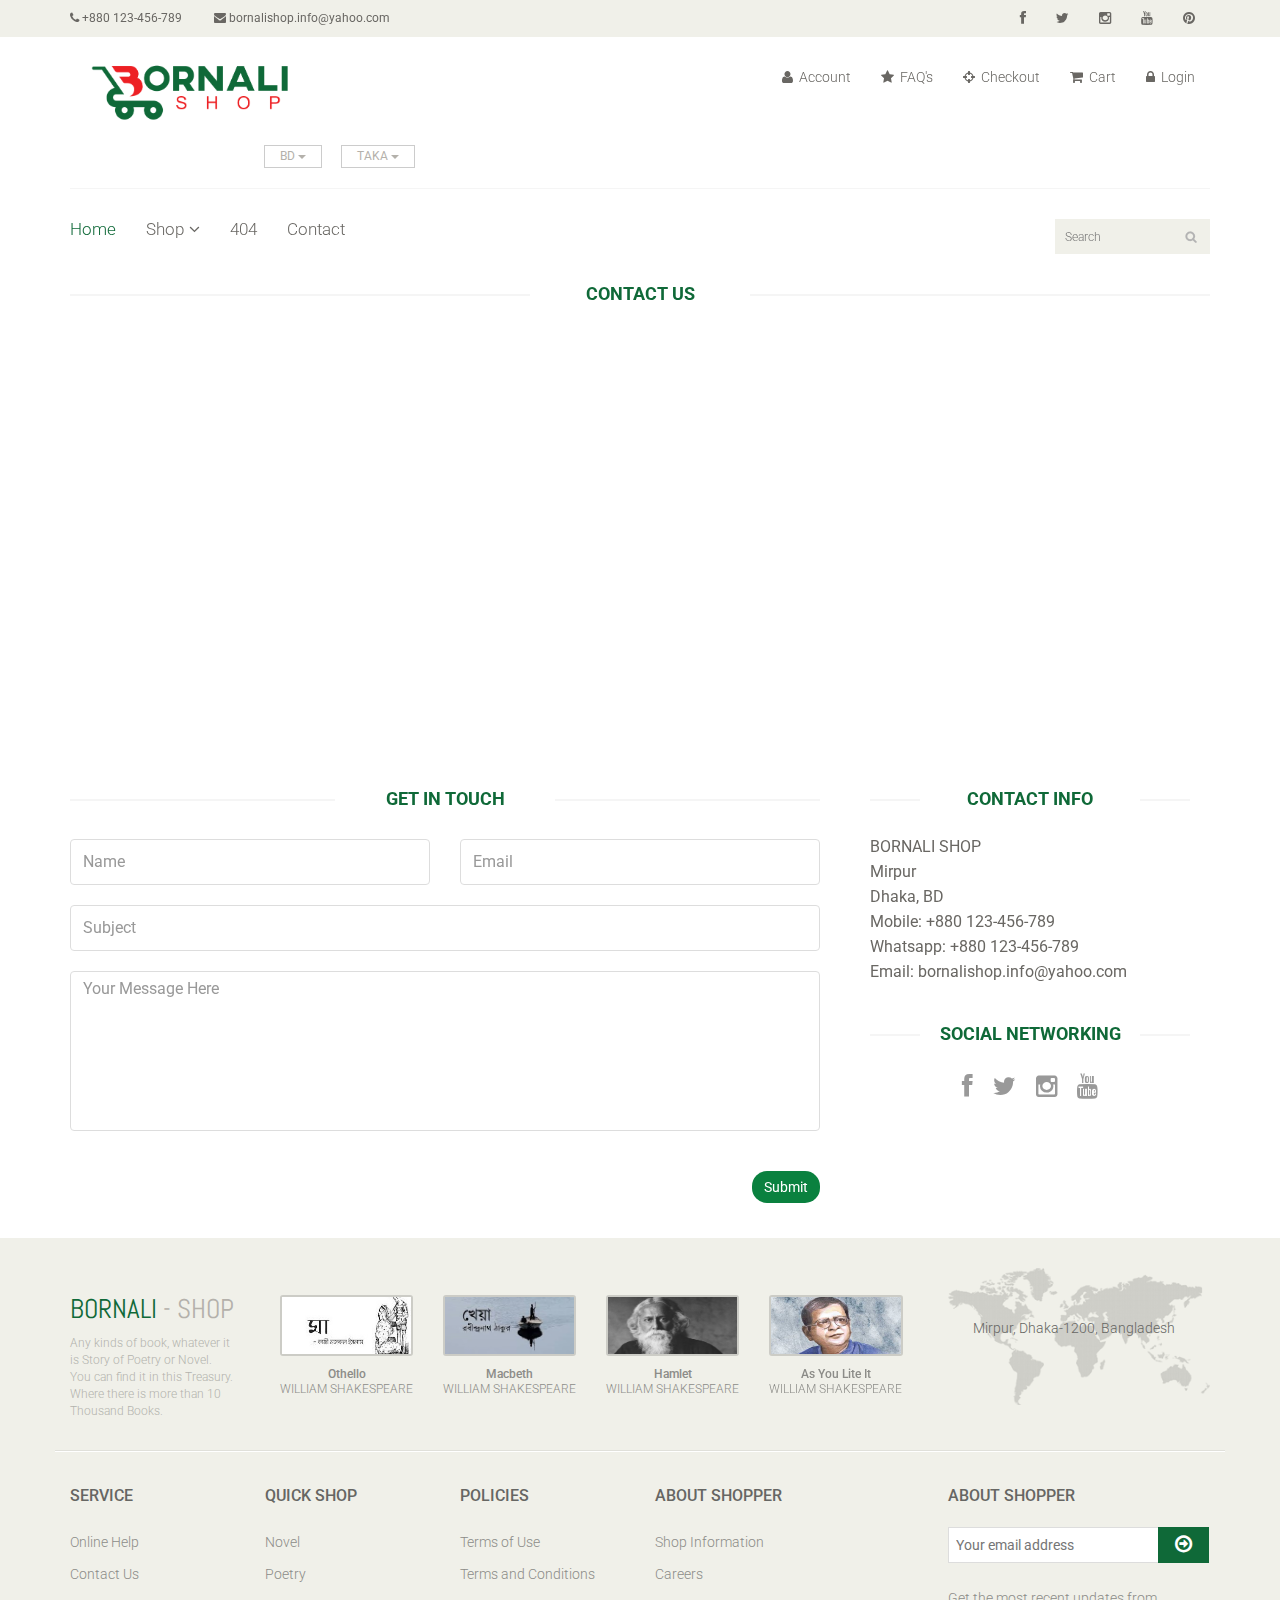
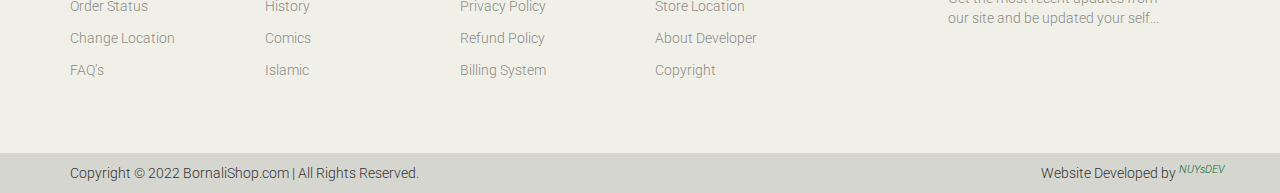
<file: contact-us.html>
<!DOCTYPE html>
<html lang="en">
<head>
    <meta charset="utf-8">
    <meta name="viewport" content="width=device-width, initial-scale=1.0">
	<meta http-equiv="X-UA-Compatible" content="IE=7">
	<meta http-equiv="X-UA-Compatible" content="ie=edge">
	<meta http-equiv="refresh" content="5">
	<meta name="keywords" content="books, buy, sell, digital marketing, bornali shop, bornali, imran khan, imran, rokomari, daraz, boitoi">
    <meta name="description" content="Any kinds of book, whatever it is Story of Poetry or Novel. You can find it in this Treasury. Where there is more than 10 Thousand Books.">
    <meta name="author" content="BORNALI SHOP">
    <title>Home | BORNALI SHOP</title>
    <link href="css/bootstrap.min.css" rel="stylesheet">
    <link href="css/font-awesome.min.css" rel="stylesheet">
    <link href="css/prettyPhoto.css" rel="stylesheet">
    <link href="css/price-range.css" rel="stylesheet">
    <link href="css/animate.css" rel="stylesheet">
	<link href="css/main.css" rel="stylesheet">
	<link href="css/responsive.css" rel="stylesheet">
    <!--[if lt IE 9]>
    <script src="js/html5shiv.js"></script>
    <script src="js/respond.min.js"></script>
    <![endif]-->       
    <link rel="shortcut icon" href="images/icon/icon.png">
</head>
<!--/head-->
<!-- 
	#ED2024
	#0F6938
 -->
<body>
	<header id="header"><!--header-->
		<div class="header_top"><!--header_top-->
			<div class="container">
				<div class="row">
					<div class="col-sm-6">
						<div class="contactinfo">
							<ul class="nav nav-pills">
								<li><a href="#"><i class="fa fa-phone"></i> +880 123-456-789</a></li>
								<li><a href="#"><i class="fa fa-envelope"></i> bornalishop.info@yahoo.com</a></li>
							</ul>
						</div>
					</div>
					<div class="col-sm-6">
						<div class="social-icons pull-right">
							<ul class="nav navbar-nav">
								<li><a href="#"><i class="fa fa-facebook"></i></a></li>
								<li><a href="#"><i class="fa fa-twitter"></i></a></li>
								<li><a href="#"><i class="fa fa-instagram"></i></a></li>
								<li><a href="#"><i class="fa fa-youtube"></i></a></li>
								<li><a href="#"><i class="fa fa-pinterest"></i></a></li>
							</ul>
						</div>
					</div>
				</div>
			</div>
		</div><!--/header_top-->
		
		<div class="header-middle"><!--header-middle-->
			<div class="container">
				<div class="row">
					<div class="col-md-4 clearfix">
						<div class="logo pull-left">
							<a href="index.html"><img src="images/icon/banner.png" alt="bornalishop" width="60%" /></a>
						</div>
						<div class="btn-group pull-right clearfix">
							<div class="btn-group">
								<button type="button" class="btn btn-default dropdown-toggle usa" data-toggle="dropdown">
									BD
									<span class="caret"></span>
								</button>
								<ul class="dropdown-menu">
									<li><a href="">USA</a></li>
									<li><a href="">IN</a></li>
									<li><a href="">UK</a></li>
								</ul>
							</div>
							
							<div class="btn-group">
								<button type="button" class="btn btn-default dropdown-toggle usa" data-toggle="dropdown">
									TAKA
									<span class="caret"></span>
								</button>
								<ul class="dropdown-menu">
									<li><a href="">DOLLAR</a></li>
									<li><a href="">RUPEES</a></li>
									<li><a href="">POUND</a></li>
								</ul>
							</div>
						</div>
					</div>
					<div class="col-md-8 clearfix">
						<div class="shop-menu clearfix pull-right">
							<ul class="nav navbar-nav">
								<li><a href=""><i class="fa fa-user"></i> Account</a></li>
								<li><a href="faq.html"><i class="fa fa-star"></i> FAQ's</a></li>
								<li><a href="checkout.html"><i class="fa fa-crosshairs"></i> Checkout</a></li>
								<li><a href="cart.html"><i class="fa fa-shopping-cart"></i> Cart</a></li>
								<li><a href="login.html"><i class="fa fa-lock"></i> Login</a></li>
							</ul>
						</div>
					</div>
				</div>
			</div>
		</div><!--/header-middle-->
	
		<div class="header-bottom"><!--header-bottom-->
			<div class="container">
				<div class="row">
					<div class="col-sm-9">
						<div class="navbar-header">
							<button type="button" class="navbar-toggle" data-toggle="collapse" data-target=".navbar-collapse">
								<span class="sr-only">Toggle navigation</span>
								<span class="icon-bar"></span>
								<span class="icon-bar"></span>
								<span class="icon-bar"></span>
							</button>
						</div>
						<div class="mainmenu pull-left">
							<ul class="nav navbar-nav collapse navbar-collapse">
								<li><a href="index.html" class="active">Home</a></li>
								<li class="dropdown"><a href="#">Shop<i class="fa fa-angle-down"></i></a>
                                    <ul role="menu" class="sub-menu">
                                        <li><a href="shop.html">Products</a></li>
										<li><a href="product-details.html">Product Details</a></li> 
										<li><a href="checkout.html">Checkout</a></li> 
										<li><a href="cart.html">Cart</a></li> 
										<li><a href="login.html">Login</a></li> 
                                    </ul>
                                </li>  
								<li><a href="404.html">404</a></li>
								<li><a href="contact-us.html">Contact</a></li>
							</ul>
						</div>
					</div>
					<div class="col-sm-3">
						<div class="search_box pull-right">
							<input type="text" placeholder="Search"/>
						</div>
					</div>
				</div>
			</div>
		</div><!--/header-bottom-->
	</header><!--/header-->
	 
	 <div id="contact-page" class="container">
    	<div class="bg">
	    	<div class="row">    		
	    		<div class="col-sm-12">    			   			
					<h2 class="title text-center">Contact <strong>Us</strong></h2>
					<div id="gmap" class="contact-map">
					</div>
				</div>			 		
			</div>    	
    		<div class="row">  	
	    		<div class="col-sm-8">
	    			<div class="contact-form">
	    				<h2 class="title text-center">Get In Touch</h2>
	    				<div class="status alert alert-success" style="display: none"></div>
				    	<form id="main-contact-form" class="contact-form row" name="contact-form" method="post">
				            <div class="form-group col-md-6">
				                <input type="text" name="name" class="form-control" required="required" placeholder="Name">
				            </div>
				            <div class="form-group col-md-6">
				                <input type="email" name="email" class="form-control" required="required" placeholder="Email">
				            </div>
				            <div class="form-group col-md-12">
				                <input type="text" name="subject" class="form-control" required="required" placeholder="Subject">
				            </div>
				            <div class="form-group col-md-12">
				                <textarea name="message" id="message" required="required" class="form-control" rows="8" placeholder="Your Message Here"></textarea>
				            </div>                        
				            <div class="form-group col-md-12">
				                <input type="submit" name="submit" class="btn btn-primary pull-right" value="Submit">
				            </div>
				        </form>
	    			</div>
	    		</div>
	    		<div class="col-sm-4">
	    			<div class="contact-info">
	    				<h2 class="title text-center">Contact Info</h2>
	    				<address>
	    					<p>BORNALI SHOP</p>
							<p>Mirpur</p>
							<p>Dhaka, BD</p>
							<p>Mobile:  +880 123-456-789</p>
							<p>Whatsapp:  +880 123-456-789</p>
							<p>Email: bornalishop.info@yahoo.com</p>
	    				</address>
	    				<div class="social-networks">
	    					<h2 class="title text-center">Social Networking</h2>
							<ul>
								<li>
									<a href="#"><i class="fa fa-facebook"></i></a>
								</li>
								<li>
									<a href="#"><i class="fa fa-twitter"></i></a>
								</li>
								<li>
									<a href="#"><i class="fa fa-instagram"></i></a>
								</li>
								<li>
									<a href="#"><i class="fa fa-youtube"></i></a>
								</li>
							</ul>
	    				</div>
	    			</div>
    			</div>    			
	    	</div>  
    	</div>	
    </div><!--/#contact-page-->
	
	<footer id="footer"><!--Footer-->
		<div class="footer-top">
			<div class="container">
				<div class="row">
					<div class="col-sm-2">
						<div class="companyinfo">
							<h2><span>BORNALI </span>- shop</h2>
							<p>Any kinds of book, whatever it is Story of Poetry or Novel. You can find it in this Treasury. Where there is more than 10 Thousand Books.</p>
						</div>
					</div>
					<div class="col-sm-7">
						<div class="col-sm-3">
							<div class="video-gallery text-center">
								<a href="#">
									<div class="iframe-img">
										<img src="images/book/a.jpeg" alt="bornalishop" />
									</div>
									<div class="overlay-icon">
										<i class="fa fa-play-circle-o"></i>
									</div>
								</a>
								<p>Othello</p>
								<h2>William Shakespeare</h2>
							</div>
						</div>
						
						<div class="col-sm-3">
							<div class="video-gallery text-center">
								<a href="#">
									<div class="iframe-img">
										<img src="images/book/b.jpeg" alt="bornalishop" />
									</div>
									<div class="overlay-icon">
										<i class="fa fa-play-circle-o"></i>
									</div>
								</a>
								<p>Macbeth</p>
								<h2>William Shakespeare</h2>
							</div>
						</div>
						
						<div class="col-sm-3">
							<div class="video-gallery text-center">
								<a href="#">
									<div class="iframe-img">
										<img src="images/book/c.jpeg" alt="bornalishop" />
									</div>
									<div class="overlay-icon">
										<i class="fa fa-play-circle-o"></i>
									</div>
								</a>
								<p>Hamlet</p>
								<h2>William Shakespeare</h2>
							</div>
						</div>
						
						<div class="col-sm-3">
							<div class="video-gallery text-center">
								<a href="#">
									<div class="iframe-img">
										<img src="images/book/d.jpeg" alt="bornalishop" />
									</div>
									<div class="overlay-icon">
										<i class="fa fa-play-circle-o"></i>
									</div>
								</a>
								<p>As You Lite It</p>
								<h2>William Shakespeare</h2>
							</div>
						</div>
					</div>
					<div class="col-sm-3">
						<div class="address">
							<img src="images/home/map.png" alt="bornalishop" />
							<p>Mirpur, Dhaka-1200, Bangladesh</p>
						</div>
					</div>
				</div>
			</div>
		</div>
		
		<div class="footer-widget">
			<div class="container">
				<div class="row">
					<div class="col-sm-2">
						<div class="single-widget">
							<h2>Service</h2>
							<ul class="nav nav-pills nav-stacked">
								<li><a href="#">Online Help</a></li>
								<li><a href="#">Contact Us</a></li>
								<li><a href="#">Order Status</a></li>
								<li><a href="#">Change Location</a></li>
								<li><a href="#">FAQ’s</a></li>
							</ul>
						</div>
					</div>
					<div class="col-sm-2">
						<div class="single-widget">
							<h2>Quick Shop</h2>
							<ul class="nav nav-pills nav-stacked">
								<li><a href="#">Novel</a></li>
								<li><a href="#">Poetry</a></li>
								<li><a href="#">History</a></li>
								<li><a href="#">Comics</a></li>
								<li><a href="#">Islamic</a></li>
							</ul>
						</div>
					</div>
					<div class="col-sm-2">
						<div class="single-widget">
							<h2>Policies</h2>
							<ul class="nav nav-pills nav-stacked">
								<li><a href="#">Terms of Use</a></li>
								<li><a href="#">Terms and Conditions</a></li>
								<li><a href="#">Privacy Policy</a></li>
								<li><a href="#">Refund Policy</a></li>
								<li><a href="#">Billing System</a></li>
							</ul>
						</div>
					</div>
					<div class="col-sm-2">
						<div class="single-widget">
							<h2>About Shopper</h2>
							<ul class="nav nav-pills nav-stacked">
								<li><a href="#">Shop Information</a></li>
								<li><a href="#">Careers</a></li>
								<li><a href="#">Store Location</a></li>
								<li><a href="#">About Developer</a></li>
								<li><a href="#">Copyright</a></li>
							</ul>
						</div>
					</div>
					<div class="col-sm-3 col-sm-offset-1">
						<div class="single-widget">
							<h2>About Shopper</h2>
							<form action="#" class="searchform">
								<input type="text" placeholder="Your email address" />
								<button type="submit" class="btn btn-default"><i class="fa fa-arrow-circle-o-right"></i></button>
								<p>Get the most recent updates from <br />our site and be updated your self...</p>
							</form>
						</div>
					</div>
					
				</div>
			</div>
		</div>
		
		<div class="footer-bottom">
			<div class="container">
				<div class="row">
					<p class="pull-left">Copyright © 2022 BornaliShop.com | All Rights Reserved.</p>
					<p class="pull-right">Website Developed by 
						<sup>
							<span><a style="text-decoration: none;" target="_blank" href="http://www.nuysdev.com">NUYsDEV</a></span>
						</sup>
					</p>
				</div>
			</div>
		</div>
		
	</footer><!--/Footer-->
	

  
    <script src="js/jquery.js"></script>
	<script src="js/bootstrap.min.js"></script>
	<script src="js/jquery.scrollUp.min.js"></script>
	<script src="js/price-range.js"></script>
    <script src="js/jquery.prettyPhoto.js"></script>
    <script src="js/main.js"></script>
</body>
</html>
</file>
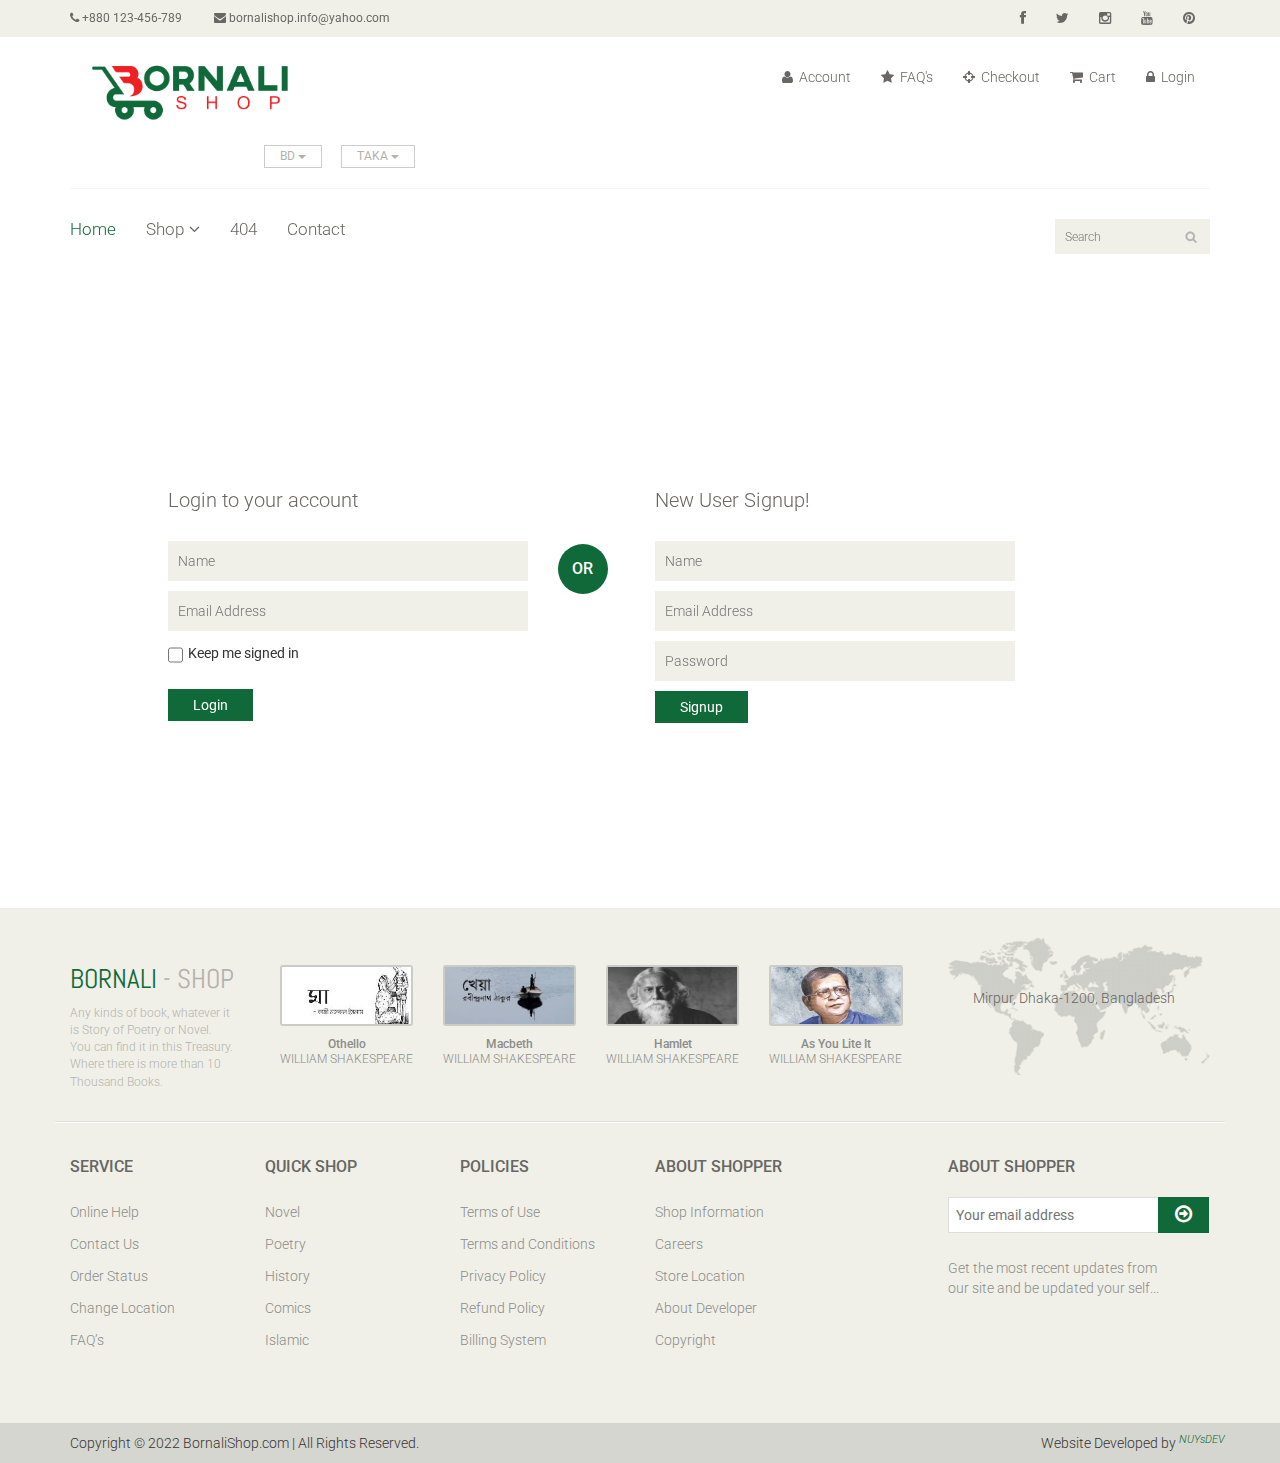
<file: login.html>
<!DOCTYPE html>
<html lang="en">
<head>
    <meta charset="utf-8">
    <meta name="viewport" content="width=device-width, initial-scale=1.0">
	<meta http-equiv="X-UA-Compatible" content="IE=7">
	<meta http-equiv="X-UA-Compatible" content="ie=edge">
	<meta http-equiv="refresh" content="5">
	<meta name="keywords" content="books, buy, sell, digital marketing, bornali shop, bornali, imran khan, imran, rokomari, daraz, boitoi">
    <meta name="description" content="Any kinds of book, whatever it is Story of Poetry or Novel. You can find it in this Treasury. Where there is more than 10 Thousand Books.">
    <meta name="author" content="BORNALI SHOP">
    <title>Home | BORNALI SHOP</title>
    <link href="css/bootstrap.min.css" rel="stylesheet">
    <link href="css/font-awesome.min.css" rel="stylesheet">
    <link href="css/prettyPhoto.css" rel="stylesheet">
    <link href="css/price-range.css" rel="stylesheet">
    <link href="css/animate.css" rel="stylesheet">
	<link href="css/main.css" rel="stylesheet">
	<link href="css/responsive.css" rel="stylesheet">
    <!--[if lt IE 9]>
    <script src="js/html5shiv.js"></script>
    <script src="js/respond.min.js"></script>
    <![endif]-->       
    <link rel="shortcut icon" href="images/icon/icon.png">
</head>
<!--/head-->
<!-- 
	#ED2024
	#0F6938
 -->
<body>
	<header id="header"><!--header-->
		<div class="header_top"><!--header_top-->
			<div class="container">
				<div class="row">
					<div class="col-sm-6">
						<div class="contactinfo">
							<ul class="nav nav-pills">
								<li><a href="#"><i class="fa fa-phone"></i> +880 123-456-789</a></li>
								<li><a href="#"><i class="fa fa-envelope"></i> bornalishop.info@yahoo.com</a></li>
							</ul>
						</div>
					</div>
					<div class="col-sm-6">
						<div class="social-icons pull-right">
							<ul class="nav navbar-nav">
								<li><a href="#"><i class="fa fa-facebook"></i></a></li>
								<li><a href="#"><i class="fa fa-twitter"></i></a></li>
								<li><a href="#"><i class="fa fa-instagram"></i></a></li>
								<li><a href="#"><i class="fa fa-youtube"></i></a></li>
								<li><a href="#"><i class="fa fa-pinterest"></i></a></li>
							</ul>
						</div>
					</div>
				</div>
			</div>
		</div><!--/header_top-->
		
		<div class="header-middle"><!--header-middle-->
			<div class="container">
				<div class="row">
					<div class="col-md-4 clearfix">
						<div class="logo pull-left">
							<a href="index.html"><img src="images/icon/banner.png" alt="bornalishop" width="60%" /></a>
						</div>
						<div class="btn-group pull-right clearfix">
							<div class="btn-group">
								<button type="button" class="btn btn-default dropdown-toggle usa" data-toggle="dropdown">
									BD
									<span class="caret"></span>
								</button>
								<ul class="dropdown-menu">
									<li><a href="">USA</a></li>
									<li><a href="">IN</a></li>
									<li><a href="">UK</a></li>
								</ul>
							</div>
							
							<div class="btn-group">
								<button type="button" class="btn btn-default dropdown-toggle usa" data-toggle="dropdown">
									TAKA
									<span class="caret"></span>
								</button>
								<ul class="dropdown-menu">
									<li><a href="">DOLLAR</a></li>
									<li><a href="">RUPEES</a></li>
									<li><a href="">POUND</a></li>
								</ul>
							</div>
						</div>
					</div>
					<div class="col-md-8 clearfix">
						<div class="shop-menu clearfix pull-right">
							<ul class="nav navbar-nav">
								<li><a href=""><i class="fa fa-user"></i> Account</a></li>
								<li><a href="faq.html"><i class="fa fa-star"></i> FAQ's</a></li>
								<li><a href="checkout.html"><i class="fa fa-crosshairs"></i> Checkout</a></li>
								<li><a href="cart.html"><i class="fa fa-shopping-cart"></i> Cart</a></li>
								<li><a href="login.html"><i class="fa fa-lock"></i> Login</a></li>
							</ul>
						</div>
					</div>
				</div>
			</div>
		</div><!--/header-middle-->
	
		<div class="header-bottom"><!--header-bottom-->
			<div class="container">
				<div class="row">
					<div class="col-sm-9">
						<div class="navbar-header">
							<button type="button" class="navbar-toggle" data-toggle="collapse" data-target=".navbar-collapse">
								<span class="sr-only">Toggle navigation</span>
								<span class="icon-bar"></span>
								<span class="icon-bar"></span>
								<span class="icon-bar"></span>
							</button>
						</div>
						<div class="mainmenu pull-left">
							<ul class="nav navbar-nav collapse navbar-collapse">
								<li><a href="index.html" class="active">Home</a></li>
								<li class="dropdown"><a href="#">Shop<i class="fa fa-angle-down"></i></a>
                                    <ul role="menu" class="sub-menu">
                                        <li><a href="shop.html">Products</a></li>
										<li><a href="product-details.html">Product Details</a></li> 
										<li><a href="checkout.html">Checkout</a></li> 
										<li><a href="cart.html">Cart</a></li> 
										<li><a href="login.html">Login</a></li> 
                                    </ul>
                                </li>  
								<li><a href="404.html">404</a></li>
								<li><a href="contact-us.html">Contact</a></li>
							</ul>
						</div>
					</div>
					<div class="col-sm-3">
						<div class="search_box pull-right">
							<input type="text" placeholder="Search"/>
						</div>
					</div>
				</div>
			</div>
		</div><!--/header-bottom-->
	</header><!--/header-->
	
	<section id="form"><!--form-->
		<div class="container">
			<div class="row">
				<div class="col-sm-4 col-sm-offset-1">
					<div class="login-form"><!--login form-->
						<h2>Login to your account</h2>
						<form action="#">
							<input type="text" placeholder="Name" />
							<input type="email" placeholder="Email Address" />
							<span>
								<input type="checkbox" class="checkbox"> 
								Keep me signed in
							</span>
							<button type="submit" class="btn btn-default">Login</button>
						</form>
					</div><!--/login form-->
				</div>
				<div class="col-sm-1">
					<h2 class="or">OR</h2>
				</div>
				<div class="col-sm-4">
					<div class="signup-form"><!--sign up form-->
						<h2>New User Signup!</h2>
						<form action="#">
							<input type="text" placeholder="Name"/>
							<input type="email" placeholder="Email Address"/>
							<input type="password" placeholder="Password"/>
							<button type="submit" class="btn btn-default">Signup</button>
						</form>
					</div><!--/sign up form-->
				</div>
			</div>
		</div>
	</section><!--/form-->
	
	<footer id="footer"><!--Footer-->
		<div class="footer-top">
			<div class="container">
				<div class="row">
					<div class="col-sm-2">
						<div class="companyinfo">
							<h2><span>BORNALI </span>- shop</h2>
							<p>Any kinds of book, whatever it is Story of Poetry or Novel. You can find it in this Treasury. Where there is more than 10 Thousand Books.</p>
						</div>
					</div>
					<div class="col-sm-7">
						<div class="col-sm-3">
							<div class="video-gallery text-center">
								<a href="#">
									<div class="iframe-img">
										<img src="images/book/a.jpeg" alt="bornalishop" />
									</div>
									<div class="overlay-icon">
										<i class="fa fa-play-circle-o"></i>
									</div>
								</a>
								<p>Othello</p>
								<h2>William Shakespeare</h2>
							</div>
						</div>
						
						<div class="col-sm-3">
							<div class="video-gallery text-center">
								<a href="#">
									<div class="iframe-img">
										<img src="images/book/b.jpeg" alt="bornalishop" />
									</div>
									<div class="overlay-icon">
										<i class="fa fa-play-circle-o"></i>
									</div>
								</a>
								<p>Macbeth</p>
								<h2>William Shakespeare</h2>
							</div>
						</div>
						
						<div class="col-sm-3">
							<div class="video-gallery text-center">
								<a href="#">
									<div class="iframe-img">
										<img src="images/book/c.jpeg" alt="bornalishop" />
									</div>
									<div class="overlay-icon">
										<i class="fa fa-play-circle-o"></i>
									</div>
								</a>
								<p>Hamlet</p>
								<h2>William Shakespeare</h2>
							</div>
						</div>
						
						<div class="col-sm-3">
							<div class="video-gallery text-center">
								<a href="#">
									<div class="iframe-img">
										<img src="images/book/d.jpeg" alt="bornalishop" />
									</div>
									<div class="overlay-icon">
										<i class="fa fa-play-circle-o"></i>
									</div>
								</a>
								<p>As You Lite It</p>
								<h2>William Shakespeare</h2>
							</div>
						</div>
					</div>
					<div class="col-sm-3">
						<div class="address">
							<img src="images/home/map.png" alt="bornalishop" />
							<p>Mirpur, Dhaka-1200, Bangladesh</p>
						</div>
					</div>
				</div>
			</div>
		</div>
		
		<div class="footer-widget">
			<div class="container">
				<div class="row">
					<div class="col-sm-2">
						<div class="single-widget">
							<h2>Service</h2>
							<ul class="nav nav-pills nav-stacked">
								<li><a href="#">Online Help</a></li>
								<li><a href="#">Contact Us</a></li>
								<li><a href="#">Order Status</a></li>
								<li><a href="#">Change Location</a></li>
								<li><a href="#">FAQ’s</a></li>
							</ul>
						</div>
					</div>
					<div class="col-sm-2">
						<div class="single-widget">
							<h2>Quick Shop</h2>
							<ul class="nav nav-pills nav-stacked">
								<li><a href="#">Novel</a></li>
								<li><a href="#">Poetry</a></li>
								<li><a href="#">History</a></li>
								<li><a href="#">Comics</a></li>
								<li><a href="#">Islamic</a></li>
							</ul>
						</div>
					</div>
					<div class="col-sm-2">
						<div class="single-widget">
							<h2>Policies</h2>
							<ul class="nav nav-pills nav-stacked">
								<li><a href="#">Terms of Use</a></li>
								<li><a href="#">Terms and Conditions</a></li>
								<li><a href="#">Privacy Policy</a></li>
								<li><a href="#">Refund Policy</a></li>
								<li><a href="#">Billing System</a></li>
							</ul>
						</div>
					</div>
					<div class="col-sm-2">
						<div class="single-widget">
							<h2>About Shopper</h2>
							<ul class="nav nav-pills nav-stacked">
								<li><a href="#">Shop Information</a></li>
								<li><a href="#">Careers</a></li>
								<li><a href="#">Store Location</a></li>
								<li><a href="#">About Developer</a></li>
								<li><a href="#">Copyright</a></li>
							</ul>
						</div>
					</div>
					<div class="col-sm-3 col-sm-offset-1">
						<div class="single-widget">
							<h2>About Shopper</h2>
							<form action="#" class="searchform">
								<input type="text" placeholder="Your email address" />
								<button type="submit" class="btn btn-default"><i class="fa fa-arrow-circle-o-right"></i></button>
								<p>Get the most recent updates from <br />our site and be updated your self...</p>
							</form>
						</div>
					</div>
					
				</div>
			</div>
		</div>
		
		<div class="footer-bottom">
			<div class="container">
				<div class="row">
					<p class="pull-left">Copyright © 2022 BornaliShop.com | All Rights Reserved.</p>
					<p class="pull-right">Website Developed by 
						<sup>
							<span><a style="text-decoration: none;" target="_blank" href="http://www.nuysdev.com">NUYsDEV</a></span>
						</sup>
					</p>
				</div>
			</div>
		</div>
		
	</footer><!--/Footer-->
	

  
    <script src="js/jquery.js"></script>
	<script src="js/bootstrap.min.js"></script>
	<script src="js/jquery.scrollUp.min.js"></script>
	<script src="js/price-range.js"></script>
    <script src="js/jquery.prettyPhoto.js"></script>
    <script src="js/main.js"></script>
</body>
</html>
</file>
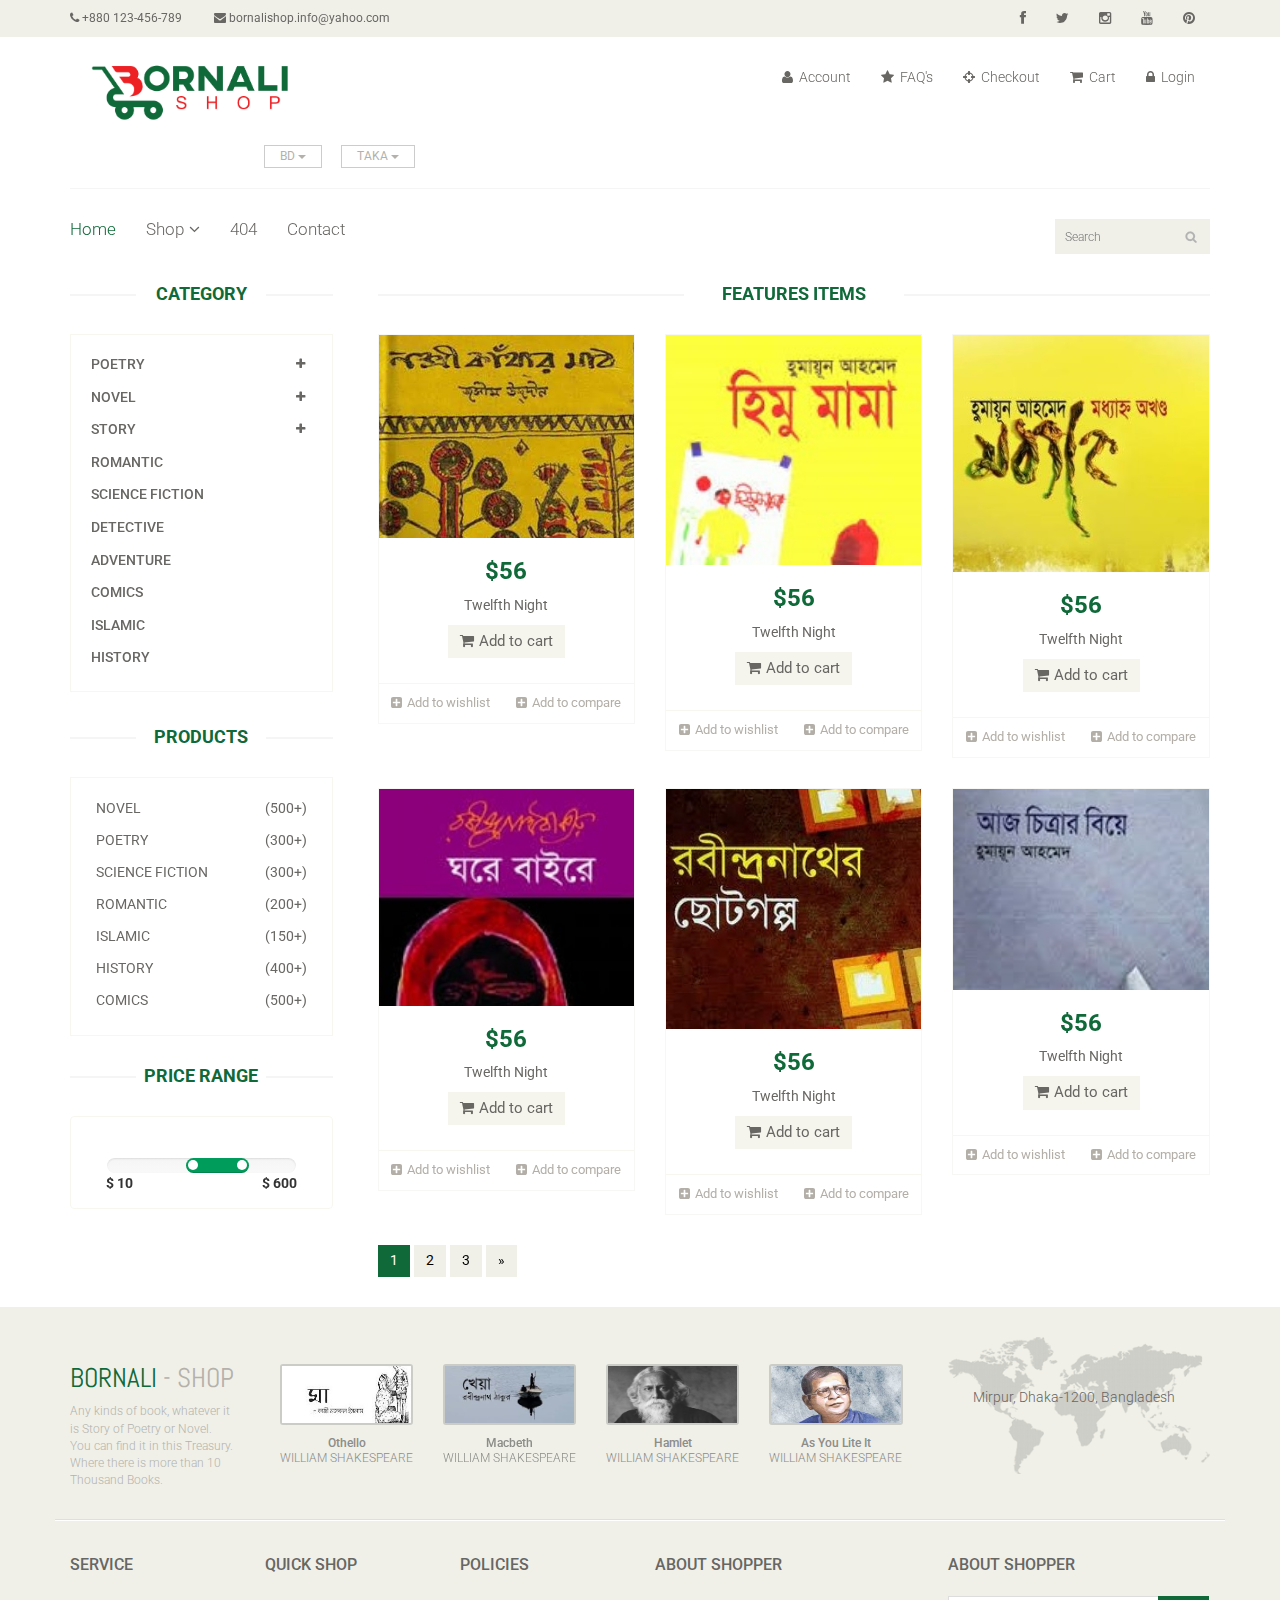
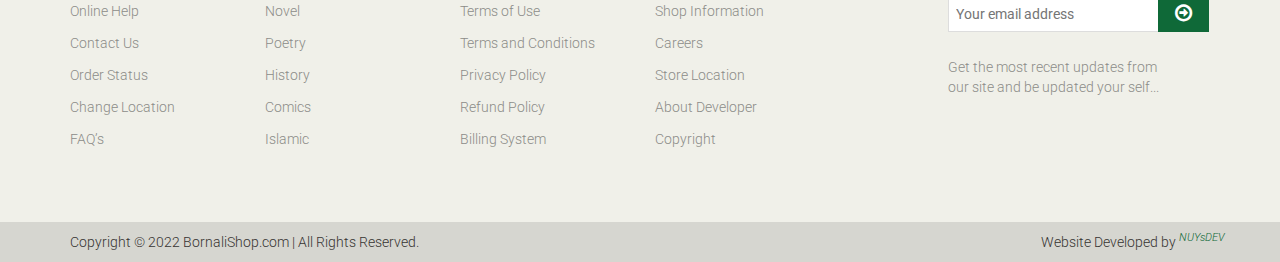
<file: shop.html>
<!DOCTYPE html>
<html lang="en">
<head>
    <meta charset="utf-8">
    <meta name="viewport" content="width=device-width, initial-scale=1.0">
	<meta http-equiv="X-UA-Compatible" content="IE=7">
	<meta http-equiv="X-UA-Compatible" content="ie=edge">
	<meta http-equiv="refresh" content="5">
	<meta name="keywords" content="books, buy, sell, digital marketing, bornali shop, bornali, imran khan, imran, rokomari, daraz, boitoi">
    <meta name="description" content="Any kinds of book, whatever it is Story of Poetry or Novel. You can find it in this Treasury. Where there is more than 10 Thousand Books.">
    <meta name="author" content="BORNALI SHOP">
    <title>Product | BORNALI SHOP</title>
    <link href="css/bootstrap.min.css" rel="stylesheet">
    <link href="css/font-awesome.min.css" rel="stylesheet">
    <link href="css/prettyPhoto.css" rel="stylesheet">
    <link href="css/price-range.css" rel="stylesheet">
    <link href="css/animate.css" rel="stylesheet">
	<link href="css/main.css" rel="stylesheet">
	<link href="css/responsive.css" rel="stylesheet">
    <!--[if lt IE 9]>
    <script src="js/html5shiv.js"></script>
    <script src="js/respond.min.js"></script>
    <![endif]-->       
    <link rel="shortcut icon" href="images/icon/icon.png">
</head>

<body>
	<header id="header"><!--header-->
		<div class="header_top"><!--header_top-->
			<div class="container">
				<div class="row">
					<div class="col-sm-6">
						<div class="contactinfo">
							<ul class="nav nav-pills">
								<li><a href="#"><i class="fa fa-phone"></i> +880 123-456-789</a></li>
								<li><a href="#"><i class="fa fa-envelope"></i> bornalishop.info@yahoo.com</a></li>
							</ul>
						</div>
					</div>
					<div class="col-sm-6">
						<div class="social-icons pull-right">
							<ul class="nav navbar-nav">
								<li><a href="#"><i class="fa fa-facebook"></i></a></li>
								<li><a href="#"><i class="fa fa-twitter"></i></a></li>
								<li><a href="#"><i class="fa fa-instagram"></i></a></li>
								<li><a href="#"><i class="fa fa-youtube"></i></a></li>
								<li><a href="#"><i class="fa fa-pinterest"></i></a></li>
							</ul>
						</div>
					</div>
				</div>
			</div>
		</div><!--/header_top-->
		
		<div class="header-middle"><!--header-middle-->
			<div class="container">
				<div class="row">
					<div class="col-md-4 clearfix">
						<div class="logo pull-left">
							<a href="index.html"><img src="images/icon/banner.png" alt="bornalishop" width="60%" /></a>
						</div>
						<div class="btn-group pull-right clearfix">
							<div class="btn-group">
								<button type="button" class="btn btn-default dropdown-toggle usa" data-toggle="dropdown">
									BD
									<span class="caret"></span>
								</button>
								<ul class="dropdown-menu">
									<li><a href="">USA</a></li>
									<li><a href="">IN</a></li>
									<li><a href="">UK</a></li>
								</ul>
							</div>
							
							<div class="btn-group">
								<button type="button" class="btn btn-default dropdown-toggle usa" data-toggle="dropdown">
									TAKA
									<span class="caret"></span>
								</button>
								<ul class="dropdown-menu">
									<li><a href="">DOLLAR</a></li>
									<li><a href="">RUPEES</a></li>
									<li><a href="">POUND</a></li>
								</ul>
							</div>
						</div>
					</div>
					<div class="col-md-8 clearfix">
						<div class="shop-menu clearfix pull-right">
							<ul class="nav navbar-nav">
								<li><a href=""><i class="fa fa-user"></i> Account</a></li>
								<li><a href="faq.html"><i class="fa fa-star"></i> FAQ's</a></li>
								<li><a href="checkout.html"><i class="fa fa-crosshairs"></i> Checkout</a></li>
								<li><a href="cart.html"><i class="fa fa-shopping-cart"></i> Cart</a></li>
								<li><a href="login.html"><i class="fa fa-lock"></i> Login</a></li>
							</ul>
						</div>
					</div>
				</div>
			</div>
		</div><!--/header-middle-->
	
		<div class="header-bottom"><!--header-bottom-->
			<div class="container">
				<div class="row">
					<div class="col-sm-9">
						<div class="navbar-header">
							<button type="button" class="navbar-toggle" data-toggle="collapse" data-target=".navbar-collapse">
								<span class="sr-only">Toggle navigation</span>
								<span class="icon-bar"></span>
								<span class="icon-bar"></span>
								<span class="icon-bar"></span>
							</button>
						</div>
						<div class="mainmenu pull-left">
							<ul class="nav navbar-nav collapse navbar-collapse">
								<li><a href="index.html" class="active">Home</a></li>
								<li class="dropdown"><a href="#">Shop<i class="fa fa-angle-down"></i></a>
                                    <ul role="menu" class="sub-menu">
                                        <li><a href="shop.html">Products</a></li>
										<li><a href="product-details.html">Product Details</a></li> 
										<li><a href="checkout.html">Checkout</a></li> 
										<li><a href="cart.html">Cart</a></li> 
										<li><a href="login.html">Login</a></li> 
                                    </ul>
                                </li> 
								<li><a href="404.html">404</a></li>
								<li><a href="contact-us.html">Contact</a></li>
							</ul>
						</div>
					</div>
					<div class="col-sm-3">
						<div class="search_box pull-right">
							<input type="text" placeholder="Search"/>
						</div>
					</div>
				</div>
			</div>
		</div><!--/header-bottom-->
	</header><!--/header-->
	
	<!-- <section id="advertisement">
		<div class="container">
			
		</div>
	</section> -->
	
	<section>
		<div class="container">
			<div class="row">
				<div class="col-sm-3">
					<div class="left-sidebar">
						<h2>Category</h2>
						<div class="panel-group category-products" id="accordian"><!--category-products-->
							<div class="panel panel-default">
								<div class="panel-heading">
									<h4 class="panel-title">
										<a data-toggle="collapse" data-parent="#accordian" href="#sportswear">
											<span class="badge pull-right"><i class="fa fa-plus"></i></span>
											Poetry
										</a>
									</h4>
								</div>
								<div id="sportswear" class="panel-collapse collapse">
									<div class="panel-body">
										<ul>
											<li><a href="#">Rabindronath Thagor </a></li>
											<li><a href="#">Kazi Nazrul Islam </a></li>
											<li><a href="#">Jibanando Das </a></li>
											<li><a href="#">Sharatchandra Chotthopaddhay </a></li>
											<li><a href="#">Joshim Uddin </a></li>
										</ul>
									</div>
								</div>
							</div>
							<div class="panel panel-default">
								<div class="panel-heading">
									<h4 class="panel-title">
										<a data-toggle="collapse" data-parent="#accordian" href="#mens">
											<span class="badge pull-right"><i class="fa fa-plus"></i></span>
											Novel
										</a>
									</h4>
								</div>
								<div id="mens" class="panel-collapse collapse">
									<div class="panel-body">
										<ul>
											<li><a href="#">Rabindronath Thagor </a></li>
											<li><a href="#">Kazi Nazrul Islam </a></li>
											<li><a href="#">Jibanando Das </a></li>
											<li><a href="#">Sharatchandra Chotthopaddhay </a></li>
											<li><a href="#">Joshim Uddin </a></li>
										</ul>
									</div>
								</div>
							</div>
							
							<div class="panel panel-default">
								<div class="panel-heading">
									<h4 class="panel-title">
										<a data-toggle="collapse" data-parent="#accordian" href="#womens">
											<span class="badge pull-right"><i class="fa fa-plus"></i></span>
											Story
										</a>
									</h4>
								</div>
								<div id="womens" class="panel-collapse collapse">
									<div class="panel-body">
										<ul>
											<li><a href="#">Rabindronath Thagor </a></li>
											<li><a href="#">Kazi Nazrul Islam </a></li>
											<li><a href="#">Jibanando Das </a></li>
											<li><a href="#">Sharatchandra Chotthopaddhay </a></li>
											<li><a href="#">Joshim Uddin </a></li>
										</ul>
									</div>
								</div>
							</div>
							<div class="panel panel-default">
								<div class="panel-heading">
									<h4 class="panel-title"><a href="#">Romantic</a></h4>
								</div>
							</div>
							<div class="panel panel-default">
								<div class="panel-heading">
									<h4 class="panel-title"><a href="#">Science Fiction</a></h4>
								</div>
							</div>
							<div class="panel panel-default">
								<div class="panel-heading">
									<h4 class="panel-title"><a href="#">Detective</a></h4>
								</div>
							</div>
							<div class="panel panel-default">
								<div class="panel-heading">
									<h4 class="panel-title"><a href="#">Adventure</a></h4>
								</div>
							</div>
							<div class="panel panel-default">
								<div class="panel-heading">
									<h4 class="panel-title"><a href="#">Comics</a></h4>
								</div>
							</div>
							<div class="panel panel-default">
								<div class="panel-heading">
									<h4 class="panel-title"><a href="#">Islamic</a></h4>
								</div>
							</div>
							<div class="panel panel-default">
								<div class="panel-heading">
									<h4 class="panel-title"><a href="#">History</a></h4>
								</div>
							</div>
						</div><!--/category-products-->
					
						<div class="brands_products"><!--brands_products-->
							<h2>Products</h2>
							<div class="brands-name">
								<ul class="nav nav-pills nav-stacked">
									<li><a href="#"> <span class="pull-right">(500+)</span>Novel</a></li>
									<li><a href="#"> <span class="pull-right">(300+)</span>Poetry</a></li>
									<li><a href="#"> <span class="pull-right">(300+)</span>Science Fiction</a></li>
									<li><a href="#"> <span class="pull-right">(200+)</span>Romantic</a></li>
									<li><a href="#"> <span class="pull-right">(150+)</span>Islamic</a></li>
									<li><a href="#"> <span class="pull-right">(400+)</span>History</a></li>
									<li><a href="#"> <span class="pull-right">(500+)</span>Comics</a></li>
								</ul>
							</div>
						</div><!--/brands_products-->
						
						<div class="price-range"><!--price-range-->
							<h2>Price Range</h2>
							<div class="well text-center">
								 <input type="text" class="span2" value="" data-slider-min="0" data-slider-max="600" data-slider-step="5" data-slider-value="[250,450]" id="sl2" ><br />
								 <b class="pull-left">$ 10</b> <b class="pull-right">$ 600</b>
							</div>
						</div><!--/price-range-->
						
						<!-- <div class="shipping text-center">
							<img src="images/home/shipping.png" alt="bornalishop" />
						</div> -->
					
					</div>
				</div>
				
				<div class="col-sm-9 padding-right">
					<div class="features_items"><!--features_items-->
						<h2 class="title text-center">Features Items</h2>
						<div class="col-sm-4">
							<div class="product-image-wrapper">
								<div class="single-products">
										<div class="productinfo text-center">
											<img src="images/book/iiiiii.jpeg" alt="bornalishop" />
											<h2>$56</h2>
											<p>Twelfth Night</p>
											<a href="#" class="btn btn-default add-to-cart"><i class="fa fa-shopping-cart"></i>Add to cart</a>
										</div>
										<div class="product-overlay">
											<div class="overlay-content">
												<h2>$56</h2>
												<p>Twelfth Night</p>
												<a href="#" class="btn btn-default add-to-cart"><i class="fa fa-shopping-cart"></i>Add to cart</a>
											</div>
										</div>
								</div>
								<div class="choose">
									<ul class="nav nav-pills nav-justified">
										<li><a href="#"><i class="fa fa-plus-square"></i>Add to wishlist</a></li>
										<li><a href="#"><i class="fa fa-plus-square"></i>Add to compare</a></li>
									</ul>
								</div>
							</div>
						</div>
						<div class="col-sm-4">
							<div class="product-image-wrapper">
								<div class="single-products">
									<div class="productinfo text-center">
										<img src="images/book/iiiiiiii.jpeg" alt="bornalishop" />
										<h2>$56</h2>
										<p>Twelfth Night</p>
										<a href="#" class="btn btn-default add-to-cart"><i class="fa fa-shopping-cart"></i>Add to cart</a>
									</div>
									<div class="product-overlay">
										<div class="overlay-content">
											<h2>$56</h2>
											<p>Twelfth Night</p>
											<a href="#" class="btn btn-default add-to-cart"><i class="fa fa-shopping-cart"></i>Add to cart</a>
										</div>
									</div>
								</div>
								<div class="choose">
									<ul class="nav nav-pills nav-justified">
										<li><a href="#"><i class="fa fa-plus-square"></i>Add to wishlist</a></li>
										<li><a href="#"><i class="fa fa-plus-square"></i>Add to compare</a></li>
									</ul>
								</div>
							</div>
						</div>
						<div class="col-sm-4">
							<div class="product-image-wrapper">
								<div class="single-products">
									<div class="productinfo text-center">
										<img src="images/book/iiii.jpeg" alt="bornalishop" />
										<h2>$56</h2>
										<p>Twelfth Night</p>
										<a href="#" class="btn btn-default add-to-cart"><i class="fa fa-shopping-cart"></i>Add to cart</a>
									</div>
									<div class="product-overlay">
										<div class="overlay-content">
											<h2>$56</h2>
											<p>Twelfth Night</p>
											<a href="#" class="btn btn-default add-to-cart"><i class="fa fa-shopping-cart"></i>Add to cart</a>
										</div>
									</div>
								</div>
								<div class="choose">
									<ul class="nav nav-pills nav-justified">
										<li><a href="#"><i class="fa fa-plus-square"></i>Add to wishlist</a></li>
										<li><a href="#"><i class="fa fa-plus-square"></i>Add to compare</a></li>
									</ul>
								</div>
							</div>
						</div>
						<div class="col-sm-4">
							<div class="product-image-wrapper">
								<div class="single-products">
									<div class="productinfo text-center">
										<img src="images/book/iii.jpeg" alt="bornalishop" />
										<h2>$56</h2>
										<p>Twelfth Night</p>
										<a href="#" class="btn btn-default add-to-cart"><i class="fa fa-shopping-cart"></i>Add to cart</a>
									</div>
									<div class="product-overlay">
										<div class="overlay-content">
											<h2>$56</h2>
											<p>Twelfth Night</p>
											<a href="#" class="btn btn-default add-to-cart"><i class="fa fa-shopping-cart"></i>Add to cart</a>
										</div>
									</div>
									
								</div>
								<div class="choose">
									<ul class="nav nav-pills nav-justified">
										<li><a href="#"><i class="fa fa-plus-square"></i>Add to wishlist</a></li>
										<li><a href="#"><i class="fa fa-plus-square"></i>Add to compare</a></li>
									</ul>
								</div>
							</div>
						</div>
						<div class="col-sm-4">
							<div class="product-image-wrapper">
								<div class="single-products">
									<div class="productinfo text-center">
										<img src="images/book/ii.jpeg" alt="bornalishop" />
										<h2>$56</h2>
										<p>Twelfth Night</p>
										<a href="#" class="btn btn-default add-to-cart"><i class="fa fa-shopping-cart"></i>Add to cart</a>
									</div>
									<div class="product-overlay">
										<div class="overlay-content">
											<h2>$56</h2>
											<p>Twelfth Night</p>
											<a href="#" class="btn btn-default add-to-cart"><i class="fa fa-shopping-cart"></i>Add to cart</a>
										</div>
									</div>
									
								</div>
								<div class="choose">
									<ul class="nav nav-pills nav-justified">
										<li><a href="#"><i class="fa fa-plus-square"></i>Add to wishlist</a></li>
										<li><a href="#"><i class="fa fa-plus-square"></i>Add to compare</a></li>
									</ul>
								</div>
							</div>
						</div>
						<div class="col-sm-4">
							<div class="product-image-wrapper">
								<div class="single-products">
									<div class="productinfo text-center">
										<img src="images/book/i.jpeg" alt="bornalishop" />
										<h2>$56</h2>
										<p>Twelfth Night</p>
										<a href="#" class="btn btn-default add-to-cart"><i class="fa fa-shopping-cart"></i>Add to cart</a>
									</div>
									<div class="product-overlay">
										<div class="overlay-content">
											<h2>$56</h2>
											<p>Twelfth Night</p>
											<a href="#" class="btn btn-default add-to-cart"><i class="fa fa-shopping-cart"></i>Add to cart</a>
										</div>
									</div>
								</div>
								<div class="choose">
									<ul class="nav nav-pills nav-justified">
										<li><a href="#"><i class="fa fa-plus-square"></i>Add to wishlist</a></li>
										<li><a href="#"><i class="fa fa-plus-square"></i>Add to compare</a></li>
									</ul>
								</div>
							</div>
						</div>
						
					</div><!--features_items-->
						
						<ul class="pagination">
							<li class="active"><a href="">1</a></li>
							<li><a href="">2</a></li>
							<li><a href="">3</a></li>
							<li><a href="">&raquo;</a></li>
						</ul>
					</div><!--features_items-->
				</div>
			</div>
			
		</div>
		
	</section>
	
	<footer id="footer"><!--Footer-->
		<div class="footer-top">
			<div class="container">
				<div class="row">
					<div class="col-sm-2">
						<div class="companyinfo">
							<h2><span>BORNALI </span>- shop</h2>
							<p>Any kinds of book, whatever it is Story of Poetry or Novel. You can find it in this Treasury. Where there is more than 10 Thousand Books.</p>
						</div>
					</div>
					<div class="col-sm-7">
						<div class="col-sm-3">
							<div class="video-gallery text-center">
								<a href="#">
									<div class="iframe-img">
										<img src="images/book/a.jpeg" alt="bornalishop" />
									</div>
									<div class="overlay-icon">
										<i class="fa fa-play-circle-o"></i>
									</div>
								</a>
								<p>Othello</p>
								<h2>William Shakespeare</h2>
							</div>
						</div>
						
						<div class="col-sm-3">
							<div class="video-gallery text-center">
								<a href="#">
									<div class="iframe-img">
										<img src="images/book/b.jpeg" alt="bornalishop" />
									</div>
									<div class="overlay-icon">
										<i class="fa fa-play-circle-o"></i>
									</div>
								</a>
								<p>Macbeth</p>
								<h2>William Shakespeare</h2>
							</div>
						</div>
						
						<div class="col-sm-3">
							<div class="video-gallery text-center">
								<a href="#">
									<div class="iframe-img">
										<img src="images/book/c.jpeg" alt="bornalishop" />
									</div>
									<div class="overlay-icon">
										<i class="fa fa-play-circle-o"></i>
									</div>
								</a>
								<p>Hamlet</p>
								<h2>William Shakespeare</h2>
							</div>
						</div>
						
						<div class="col-sm-3">
							<div class="video-gallery text-center">
								<a href="#">
									<div class="iframe-img">
										<img src="images/book/d.jpeg" alt="bornalishop" />
									</div>
									<div class="overlay-icon">
										<i class="fa fa-play-circle-o"></i>
									</div>
								</a>
								<p>As You Lite It</p>
								<h2>William Shakespeare</h2>
							</div>
						</div>
					</div>
					<div class="col-sm-3">
						<div class="address">
							<img src="images/home/map.png" alt="bornalishop" />
							<p>Mirpur, Dhaka-1200, Bangladesh</p>
						</div>
					</div>
				</div>
			</div>
		</div>
		
		<div class="footer-widget">
			<div class="container">
				<div class="row">
					<div class="col-sm-2">
						<div class="single-widget">
							<h2>Service</h2>
							<ul class="nav nav-pills nav-stacked">
								<li><a href="#">Online Help</a></li>
								<li><a href="#">Contact Us</a></li>
								<li><a href="#">Order Status</a></li>
								<li><a href="#">Change Location</a></li>
								<li><a href="#">FAQ’s</a></li>
							</ul>
						</div>
					</div>
					<div class="col-sm-2">
						<div class="single-widget">
							<h2>Quick Shop</h2>
							<ul class="nav nav-pills nav-stacked">
								<li><a href="#">Novel</a></li>
								<li><a href="#">Poetry</a></li>
								<li><a href="#">History</a></li>
								<li><a href="#">Comics</a></li>
								<li><a href="#">Islamic</a></li>
							</ul>
						</div>
					</div>
					<div class="col-sm-2">
						<div class="single-widget">
							<h2>Policies</h2>
							<ul class="nav nav-pills nav-stacked">
								<li><a href="#">Terms of Use</a></li>
								<li><a href="#">Terms and Conditions</a></li>
								<li><a href="#">Privacy Policy</a></li>
								<li><a href="#">Refund Policy</a></li>
								<li><a href="#">Billing System</a></li>
							</ul>
						</div>
					</div>
					<div class="col-sm-2">
						<div class="single-widget">
							<h2>About Shopper</h2>
							<ul class="nav nav-pills nav-stacked">
								<li><a href="#">Shop Information</a></li>
								<li><a href="#">Careers</a></li>
								<li><a href="#">Store Location</a></li>
								<li><a href="#">About Developer</a></li>
								<li><a href="#">Copyright</a></li>
							</ul>
						</div>
					</div>
					<div class="col-sm-3 col-sm-offset-1">
						<div class="single-widget">
							<h2>About Shopper</h2>
							<form action="#" class="searchform">
								<input type="text" placeholder="Your email address" />
								<button type="submit" class="btn btn-default"><i class="fa fa-arrow-circle-o-right"></i></button>
								<p>Get the most recent updates from <br />our site and be updated your self...</p>
							</form>
						</div>
					</div>
					
				</div>
			</div>
		</div>
		
		<div class="footer-bottom">
			<div class="container">
				<div class="row">
					<p class="pull-left">Copyright © 2022 BornaliShop.com | All Rights Reserved.</p>
					<p class="pull-right">Website Developed by 
						<sup>
							<span><a style="text-decoration: none;" target="_blank" href="http://www.nuysdev.com">NUYsDEV</a></span>
						</sup>
					</p>
				</div>
			</div>
		</div>
		
	</footer><!--/Footer-->
	

  
    <script src="js/jquery.js"></script>
	<script src="js/bootstrap.min.js"></script>
	<script src="js/jquery.scrollUp.min.js"></script>
	<script src="js/price-range.js"></script>
    <script src="js/jquery.prettyPhoto.js"></script>
    <script src="js/main.js"></script>
</body>
</html>
</file>
<file: css/prettyPhoto.css>
div.pp_default .pp_top,div.pp_default .pp_top .pp_middle,div.pp_default .pp_top .pp_left,div.pp_default .pp_top .pp_right,div.pp_default .pp_bottom,div.pp_default .pp_bottom .pp_left,div.pp_default .pp_bottom .pp_middle,div.pp_default .pp_bottom .pp_right{height:13px}
div.pp_default .pp_top .pp_left{background:url(../images/prettyPhoto/default/sprite.png) -78px -93px no-repeat}
div.pp_default .pp_top .pp_middle{background:url(../images/prettyPhoto/default/sprite_x.png) top left repeat-x}
div.pp_default .pp_top .pp_right{background:url(../images/prettyPhoto/default/sprite.png) -112px -93px no-repeat}
div.pp_default .pp_content .ppt{color:#f8f8f8}
div.pp_default .pp_content_container .pp_left{background:url(../images/prettyPhoto/default/sprite_y.png) -7px 0 repeat-y;padding-left:13px}
div.pp_default .pp_content_container .pp_right{background:url(../images/prettyPhoto/default/sprite_y.png) top right repeat-y;padding-right:13px}
div.pp_default .pp_next:hover{background:url(../images/prettyPhoto/default/sprite_next.png) center right no-repeat;cursor:pointer}
div.pp_default .pp_previous:hover{background:url(../images/prettyPhoto/default/sprite_prev.png) center left no-repeat;cursor:pointer}
div.pp_default .pp_expand{background:url(../images/prettyPhoto/default/sprite.png) 0 -29px no-repeat;cursor:pointer;width:28px;height:28px}
div.pp_default .pp_expand:hover{background:url(../images/prettyPhoto/default/sprite.png) 0 -56px no-repeat;cursor:pointer}
div.pp_default .pp_contract{background:url(../images/prettyPhoto/default/sprite.png) 0 -84px no-repeat;cursor:pointer;width:28px;height:28px}
div.pp_default .pp_contract:hover{background:url(../images/prettyPhoto/default/sprite.png) 0 -113px no-repeat;cursor:pointer}
div.pp_default .pp_close{width:30px;height:30px;background:url(../images/prettyPhoto/default/sprite.png) 2px 1px no-repeat;cursor:pointer}
div.pp_default .pp_gallery ul li a{background:url(../images/prettyPhoto/default/default_thumb.png) center center #f8f8f8;border:1px solid #aaa}
div.pp_default .pp_social{margin-top:7px}
div.pp_default .pp_gallery a.pp_arrow_previous,div.pp_default .pp_gallery a.pp_arrow_next{position:static;left:auto}
div.pp_default .pp_nav .pp_play,div.pp_default .pp_nav .pp_pause{background:url(../images/prettyPhoto/default/sprite.png) -51px 1px no-repeat;height:30px;width:30px}
div.pp_default .pp_nav .pp_pause{background-position:-51px -29px}
div.pp_default a.pp_arrow_previous,div.pp_default a.pp_arrow_next{background:url(../images/prettyPhoto/default/sprite.png) -31px -3px no-repeat;height:20px;width:20px;margin:4px 0 0}
div.pp_default a.pp_arrow_next{left:52px;background-position:-82px -3px}
div.pp_default .pp_content_container .pp_details{margin-top:5px}
div.pp_default .pp_nav{clear:none;height:30px;width:110px;position:relative}
div.pp_default .pp_nav .currentTextHolder{font-family:Georgia;font-style:italic;color:#999;font-size:11px;left:75px;line-height:25px;position:absolute;top:2px;margin:0;padding:0 0 0 10px}
div.pp_default .pp_close:hover,div.pp_default .pp_nav .pp_play:hover,div.pp_default .pp_nav .pp_pause:hover,div.pp_default .pp_arrow_next:hover,div.pp_default .pp_arrow_previous:hover{opacity:0.7}
div.pp_default .pp_description{font-size:11px;font-weight:700;line-height:14px;margin:5px 50px 5px 0}
div.pp_default .pp_bottom .pp_left{background:url(../images/prettyPhoto/default/sprite.png) -78px -127px no-repeat}
div.pp_default .pp_bottom .pp_middle{background:url(../images/prettyPhoto/default/sprite_x.png) bottom left repeat-x}
div.pp_default .pp_bottom .pp_right{background:url(../images/prettyPhoto/default/sprite.png) -112px -127px no-repeat}
div.pp_default .pp_loaderIcon{background:url(../images/prettyPhoto/default/loader.gif) center center no-repeat}
div.light_rounded .pp_top .pp_left{background:url(../images/prettyPhoto/light_rounded/sprite.png) -88px -53px no-repeat}
div.light_rounded .pp_top .pp_right{background:url(../images/prettyPhoto/light_rounded/sprite.png) -110px -53px no-repeat}
div.light_rounded .pp_next:hover{background:url(../images/prettyPhoto/light_rounded/btnNext.png) center right no-repeat;cursor:pointer}
div.light_rounded .pp_previous:hover{background:url(../images/prettyPhoto/light_rounded/btnPrevious.png) center left no-repeat;cursor:pointer}
div.light_rounded .pp_expand{background:url(../images/prettyPhoto/light_rounded/sprite.png) -31px -26px no-repeat;cursor:pointer}
div.light_rounded .pp_expand:hover{background:url(../images/prettyPhoto/light_rounded/sprite.png) -31px -47px no-repeat;cursor:pointer}
div.light_rounded .pp_contract{background:url(../images/prettyPhoto/light_rounded/sprite.png) 0 -26px no-repeat;cursor:pointer}
div.light_rounded .pp_contract:hover{background:url(../images/prettyPhoto/light_rounded/sprite.png) 0 -47px no-repeat;cursor:pointer}
div.light_rounded .pp_close{width:75px;height:22px;background:url(../images/prettyPhoto/light_rounded/sprite.png) -1px -1px no-repeat;cursor:pointer}
div.light_rounded .pp_nav .pp_play{background:url(../images/prettyPhoto/light_rounded/sprite.png) -1px -100px no-repeat;height:15px;width:14px}
div.light_rounded .pp_nav .pp_pause{background:url(../images/prettyPhoto/light_rounded/sprite.png) -24px -100px no-repeat;height:15px;width:14px}
div.light_rounded .pp_arrow_previous{background:url(../images/prettyPhoto/light_rounded/sprite.png) 0 -71px no-repeat}
div.light_rounded .pp_arrow_next{background:url(../images/prettyPhoto/light_rounded/sprite.png) -22px -71px no-repeat}
div.light_rounded .pp_bottom .pp_left{background:url(../images/prettyPhoto/light_rounded/sprite.png) -88px -80px no-repeat}
div.light_rounded .pp_bottom .pp_right{background:url(../images/prettyPhoto/light_rounded/sprite.png) -110px -80px no-repeat}
div.dark_rounded .pp_top .pp_left{background:url(../images/prettyPhoto/dark_rounded/sprite.png) -88px -53px no-repeat}
div.dark_rounded .pp_top .pp_right{background:url(../images/prettyPhoto/dark_rounded/sprite.png) -110px -53px no-repeat}
div.dark_rounded .pp_content_container .pp_left{background:url(../images/prettyPhoto/dark_rounded/contentPattern.png) top left repeat-y}
div.dark_rounded .pp_content_container .pp_right{background:url(../images/prettyPhoto/dark_rounded/contentPattern.png) top right repeat-y}
div.dark_rounded .pp_next:hover{background:url(../images/prettyPhoto/dark_rounded/btnNext.png) center right no-repeat;cursor:pointer}
div.dark_rounded .pp_previous:hover{background:url(../images/prettyPhoto/dark_rounded/btnPrevious.png) center left no-repeat;cursor:pointer}
div.dark_rounded .pp_expand{background:url(../images/prettyPhoto/dark_rounded/sprite.png) -31px -26px no-repeat;cursor:pointer}
div.dark_rounded .pp_expand:hover{background:url(../images/prettyPhoto/dark_rounded/sprite.png) -31px -47px no-repeat;cursor:pointer}
div.dark_rounded .pp_contract{background:url(../images/prettyPhoto/dark_rounded/sprite.png) 0 -26px no-repeat;cursor:pointer}
div.dark_rounded .pp_contract:hover{background:url(../images/prettyPhoto/dark_rounded/sprite.png) 0 -47px no-repeat;cursor:pointer}
div.dark_rounded .pp_close{width:75px;height:22px;background:url(../images/prettyPhoto/dark_rounded/sprite.png) -1px -1px no-repeat;cursor:pointer}
div.dark_rounded .pp_description{margin-right:85px;color:#fff}
div.dark_rounded .pp_nav .pp_play{background:url(../images/prettyPhoto/dark_rounded/sprite.png) -1px -100px no-repeat;height:15px;width:14px}
div.dark_rounded .pp_nav .pp_pause{background:url(../images/prettyPhoto/dark_rounded/sprite.png) -24px -100px no-repeat;height:15px;width:14px}
div.dark_rounded .pp_arrow_previous{background:url(../images/prettyPhoto/dark_rounded/sprite.png) 0 -71px no-repeat}
div.dark_rounded .pp_arrow_next{background:url(../images/prettyPhoto/dark_rounded/sprite.png) -22px -71px no-repeat}
div.dark_rounded .pp_bottom .pp_left{background:url(../images/prettyPhoto/dark_rounded/sprite.png) -88px -80px no-repeat}
div.dark_rounded .pp_bottom .pp_right{background:url(../images/prettyPhoto/dark_rounded/sprite.png) -110px -80px no-repeat}
div.dark_rounded .pp_loaderIcon{background:url(../images/prettyPhoto/dark_rounded/loader.gif) center center no-repeat}
div.dark_square .pp_left,div.dark_square .pp_middle,div.dark_square .pp_right,div.dark_square .pp_content{background:#000}
div.dark_square .pp_description{color:#fff;margin:0 85px 0 0}
div.dark_square .pp_loaderIcon{background:url(../images/prettyPhoto/dark_square/loader.gif) center center no-repeat}
div.dark_square .pp_expand{background:url(../images/prettyPhoto/dark_square/sprite.png) -31px -26px no-repeat;cursor:pointer}
div.dark_square .pp_expand:hover{background:url(../images/prettyPhoto/dark_square/sprite.png) -31px -47px no-repeat;cursor:pointer}
div.dark_square .pp_contract{background:url(../images/prettyPhoto/dark_square/sprite.png) 0 -26px no-repeat;cursor:pointer}
div.dark_square .pp_contract:hover{background:url(../images/prettyPhoto/dark_square/sprite.png) 0 -47px no-repeat;cursor:pointer}
div.dark_square .pp_close{width:75px;height:22px;background:url(../images/prettyPhoto/dark_square/sprite.png) -1px -1px no-repeat;cursor:pointer}
div.dark_square .pp_nav{clear:none}
div.dark_square .pp_nav .pp_play{background:url(../images/prettyPhoto/dark_square/sprite.png) -1px -100px no-repeat;height:15px;width:14px}
div.dark_square .pp_nav .pp_pause{background:url(../images/prettyPhoto/dark_square/sprite.png) -24px -100px no-repeat;height:15px;width:14px}
div.dark_square .pp_arrow_previous{background:url(../images/prettyPhoto/dark_square/sprite.png) 0 -71px no-repeat}
div.dark_square .pp_arrow_next{background:url(../images/prettyPhoto/dark_square/sprite.png) -22px -71px no-repeat}
div.dark_square .pp_next:hover{background:url(../images/prettyPhoto/dark_square/btnNext.png) center right no-repeat;cursor:pointer}
div.dark_square .pp_previous:hover{background:url(../images/prettyPhoto/dark_square/btnPrevious.png) center left no-repeat;cursor:pointer}
div.light_square .pp_expand{background:url(../images/prettyPhoto/light_square/sprite.png) -31px -26px no-repeat;cursor:pointer}
div.light_square .pp_expand:hover{background:url(../images/prettyPhoto/light_square/sprite.png) -31px -47px no-repeat;cursor:pointer}
div.light_square .pp_contract{background:url(../images/prettyPhoto/light_square/sprite.png) 0 -26px no-repeat;cursor:pointer}
div.light_square .pp_contract:hover{background:url(../images/prettyPhoto/light_square/sprite.png) 0 -47px no-repeat;cursor:pointer}
div.light_square .pp_close{width:75px;height:22px;background:url(../images/prettyPhoto/light_square/sprite.png) -1px -1px no-repeat;cursor:pointer}
div.light_square .pp_nav .pp_play{background:url(../images/prettyPhoto/light_square/sprite.png) -1px -100px no-repeat;height:15px;width:14px}
div.light_square .pp_nav .pp_pause{background:url(../images/prettyPhoto/light_square/sprite.png) -24px -100px no-repeat;height:15px;width:14px}
div.light_square .pp_arrow_previous{background:url(../images/prettyPhoto/light_square/sprite.png) 0 -71px no-repeat}
div.light_square .pp_arrow_next{background:url(../images/prettyPhoto/light_square/sprite.png) -22px -71px no-repeat}
div.light_square .pp_next:hover{background:url(../images/prettyPhoto/light_square/btnNext.png) center right no-repeat;cursor:pointer}
div.light_square .pp_previous:hover{background:url(../images/prettyPhoto/light_square/btnPrevious.png) center left no-repeat;cursor:pointer}
div.facebook .pp_top .pp_left{background:url(../images/prettyPhoto/facebook/sprite.png) -88px -53px no-repeat}
div.facebook .pp_top .pp_middle{background:url(../images/prettyPhoto/facebook/contentPatternTop.png) top left repeat-x}
div.facebook .pp_top .pp_right{background:url(../images/prettyPhoto/facebook/sprite.png) -110px -53px no-repeat}
div.facebook .pp_content_container .pp_left{background:url(../images/prettyPhoto/facebook/contentPatternLeft.png) top left repeat-y}
div.facebook .pp_content_container .pp_right{background:url(../images/prettyPhoto/facebook/contentPatternRight.png) top right repeat-y}
div.facebook .pp_expand{background:url(../images/prettyPhoto/facebook/sprite.png) -31px -26px no-repeat;cursor:pointer}
div.facebook .pp_expand:hover{background:url(../images/prettyPhoto/facebook/sprite.png) -31px -47px no-repeat;cursor:pointer}
div.facebook .pp_contract{background:url(../images/prettyPhoto/facebook/sprite.png) 0 -26px no-repeat;cursor:pointer}
div.facebook .pp_contract:hover{background:url(../images/prettyPhoto/facebook/sprite.png) 0 -47px no-repeat;cursor:pointer}
div.facebook .pp_close{width:22px;height:22px;background:url(../images/prettyPhoto/facebook/sprite.png) -1px -1px no-repeat;cursor:pointer}
div.facebook .pp_description{margin:0 37px 0 0}
div.facebook .pp_loaderIcon{background:url(../images/prettyPhoto/facebook/loader.gif) center center no-repeat}
div.facebook .pp_arrow_previous{background:url(../images/prettyPhoto/facebook/sprite.png) 0 -71px no-repeat;height:22px;margin-top:0;width:22px}
div.facebook .pp_arrow_previous.disabled{background-position:0 -96px;cursor:default}
div.facebook .pp_arrow_next{background:url(../images/prettyPhoto/facebook/sprite.png) -32px -71px no-repeat;height:22px;margin-top:0;width:22px}
div.facebook .pp_arrow_next.disabled{background-position:-32px -96px;cursor:default}
div.facebook .pp_nav{margin-top:0}
div.facebook .pp_nav p{font-size:15px;padding:0 3px 0 4px}
div.facebook .pp_nav .pp_play{background:url(../images/prettyPhoto/facebook/sprite.png) -1px -123px no-repeat;height:22px;width:22px}
div.facebook .pp_nav .pp_pause{background:url(../images/prettyPhoto/facebook/sprite.png) -32px -123px no-repeat;height:22px;width:22px}
div.facebook .pp_next:hover{background:url(../images/prettyPhoto/facebook/btnNext.png) center right no-repeat;cursor:pointer}
div.facebook .pp_previous:hover{background:url(../images/prettyPhoto/facebook/btnPrevious.png) center left no-repeat;cursor:pointer}
div.facebook .pp_bottom .pp_left{background:url(../images/prettyPhoto/facebook/sprite.png) -88px -80px no-repeat}
div.facebook .pp_bottom .pp_middle{background:url(../images/prettyPhoto/facebook/contentPatternBottom.png) top left repeat-x}
div.facebook .pp_bottom .pp_right{background:url(../images/prettyPhoto/facebook/sprite.png) -110px -80px no-repeat}
div.pp_pic_holder a:focus{outline:none}
div.pp_overlay{background:#000;display:none;left:0;position:absolute;top:0;width:100%;z-index:9500}
div.pp_pic_holder{display:none;position:absolute;width:100px;z-index:10000}
.pp_content{height:40px;min-width:40px}
* html .pp_content{width:40px}
.pp_content_container{position:relative;text-align:left;width:100%}
.pp_content_container .pp_left{padding-left:20px}
.pp_content_container .pp_right{padding-right:20px}
.pp_content_container .pp_details{float:left;margin:10px 0 2px}
.pp_description{display:none;margin:0}
.pp_social{float:left;margin:0}
.pp_social .facebook{float:left;margin-left:5px;width:55px;overflow:hidden}
.pp_social .twitter{float:left}
.pp_nav{clear:right;float:left;margin:3px 10px 0 0}
.pp_nav p{float:left;white-space:nowrap;margin:2px 4px}
.pp_nav .pp_play,.pp_nav .pp_pause{float:left;margin-right:4px;text-indent:-10000px}
a.pp_arrow_previous,a.pp_arrow_next{display:block;float:left;height:15px;margin-top:3px;overflow:hidden;text-indent:-10000px;width:14px}
.pp_hoverContainer{position:absolute;top:0;width:100%;z-index:2000}
.pp_gallery{display:none;left:50%;margin-top:-50px;position:absolute;z-index:10000}
.pp_gallery div{float:left;overflow:hidden;position:relative}
.pp_gallery ul{float:left;height:35px;position:relative;white-space:nowrap;margin:0 0 0 5px;padding:0}
.pp_gallery ul a{border:1px rgba(0,0,0,0.5) solid;display:block;float:left;height:33px;overflow:hidden}
.pp_gallery ul a img{border:0}
.pp_gallery li{display:block;float:left;margin:0 5px 0 0;padding:0}
.pp_gallery li.default a{background:url(../images/prettyPhoto/facebook/default_thumbnail.gif) 0 0 no-repeat;display:block;height:33px;width:50px}
.pp_gallery .pp_arrow_previous,.pp_gallery .pp_arrow_next{margin-top:7px!important}
a.pp_next{background:url(../images/prettyPhoto/light_rounded/btnNext.png) 10000px 10000px no-repeat;display:block;float:right;height:100%;text-indent:-10000px;width:49%}
a.pp_previous{background:url(../images/prettyPhoto/light_rounded/btnNext.png) 10000px 10000px no-repeat;display:block;float:left;height:100%;text-indent:-10000px;width:49%}
a.pp_expand,a.pp_contract{cursor:pointer;display:none;height:20px;position:absolute;right:30px;text-indent:-10000px;top:10px;width:20px;z-index:20000}
a.pp_close{position:absolute;right:0;top:0;display:block;line-height:22px;text-indent:-10000px}
.pp_loaderIcon{display:block;height:24px;left:50%;position:absolute;top:50%;width:24px;margin:-12px 0 0 -12px}
#pp_full_res{line-height:1!important}
#pp_full_res .pp_inline{text-align:left}
#pp_full_res .pp_inline p{margin:0 0 15px}
div.ppt{color:#fff;display:none;font-size:17px;z-index:9999;margin:0 0 5px 15px}
div.pp_default .pp_content,div.light_rounded .pp_content{background-color:#fff}
div.pp_default #pp_full_res .pp_inline,div.light_rounded .pp_content .ppt,div.light_rounded #pp_full_res .pp_inline,div.light_square .pp_content .ppt,div.light_square #pp_full_res .pp_inline,div.facebook .pp_content .ppt,div.facebook #pp_full_res .pp_inline{color:#000}
div.pp_default .pp_gallery ul li a:hover,div.pp_default .pp_gallery ul li.selected a,.pp_gallery ul a:hover,.pp_gallery li.selected a{border-color:#fff}
div.pp_default .pp_details,div.light_rounded .pp_details,div.dark_rounded .pp_details,div.dark_square .pp_details,div.light_square .pp_details,div.facebook .pp_details{position:relative}
div.light_rounded .pp_top .pp_middle,div.light_rounded .pp_content_container .pp_left,div.light_rounded .pp_content_container .pp_right,div.light_rounded .pp_bottom .pp_middle,div.light_square .pp_left,div.light_square .pp_middle,div.light_square .pp_right,div.light_square .pp_content,div.facebook .pp_content{background:#fff}
div.light_rounded .pp_description,div.light_square .pp_description{margin-right:85px}
div.light_rounded .pp_gallery a.pp_arrow_previous,div.light_rounded .pp_gallery a.pp_arrow_next,div.dark_rounded .pp_gallery a.pp_arrow_previous,div.dark_rounded .pp_gallery a.pp_arrow_next,div.dark_square .pp_gallery a.pp_arrow_previous,div.dark_square .pp_gallery a.pp_arrow_next,div.light_square .pp_gallery a.pp_arrow_previous,div.light_square .pp_gallery a.pp_arrow_next{margin-top:12px!important}
div.light_rounded .pp_arrow_previous.disabled,div.dark_rounded .pp_arrow_previous.disabled,div.dark_square .pp_arrow_previous.disabled,div.light_square .pp_arrow_previous.disabled{background-position:0 -87px;cursor:default}
div.light_rounded .pp_arrow_next.disabled,div.dark_rounded .pp_arrow_next.disabled,div.dark_square .pp_arrow_next.disabled,div.light_square .pp_arrow_next.disabled{background-position:-22px -87px;cursor:default}
div.light_rounded .pp_loaderIcon,div.light_square .pp_loaderIcon{background:url(../images/prettyPhoto/light_rounded/loader.gif) center center no-repeat}
div.dark_rounded .pp_top .pp_middle,div.dark_rounded .pp_content,div.dark_rounded .pp_bottom .pp_middle{background:url(../images/prettyPhoto/dark_rounded/contentPattern.png) top left repeat}
div.dark_rounded .currentTextHolder,div.dark_square .currentTextHolder{color:#c4c4c4}
div.dark_rounded #pp_full_res .pp_inline,div.dark_square #pp_full_res .pp_inline{color:#fff}
.pp_top,.pp_bottom{height:20px;position:relative}
* html .pp_top,* html .pp_bottom{padding:0 20px}
.pp_top .pp_left,.pp_bottom .pp_left{height:20px;left:0;position:absolute;width:20px}
.pp_top .pp_middle,.pp_bottom .pp_middle{height:20px;left:20px;position:absolute;right:20px}
* html .pp_top .pp_middle,* html .pp_bottom .pp_middle{left:0;position:static}
.pp_top .pp_right,.pp_bottom .pp_right{height:20px;left:auto;position:absolute;right:0;top:0;width:20px}
.pp_fade,.pp_gallery li.default a img{display:none}
</file>
<file: css/main.css>
﻿/*************************
*******Typography******
**************************/

@import url(http://fonts.googleapis.com/css?family=Roboto:400,300,400italic,500,700,100);
@import url(http://fonts.googleapis.com/css?family=Open+Sans:400,800,300,600,700);
@import url(http://fonts.googleapis.com/css?family=Abel);
body {
    font-family: 'Roboto', sans-serif;
    position: relative;
    font-weight: 400px;
}

ul li {
    list-style: none;
}

a:hover {
    outline: none;
    text-decoration: none;
}

a:focus {
    outline: none;
    outline-offset: 0;
}

a {
    -webkit-transition: 300ms;
    transition: 300ms;
}

h1,
h2,
h3,
h4,
h5,
h6 {
    font-family: 'Roboto', sans-serif;
}

.btn:hover,
.btn:focus {
    outline: none;
    -webkit-box-shadow: none;
    box-shadow: none;
}

.navbar-toggle {
    background-color: #000;
}

a#scrollUp {
    bottom: 0px;
    right: 10px;
    padding: 5px 10px;
    background: #0F6938;
    color: #FFF;
    -webkit-animation: bounce 2s ease infinite;
    animation: bounce 2s ease infinite;
}

a#scrollUp i {
    font-size: 30px;
}


/*************************
*******Header CSS******
**************************/

.header_top {
    background: none repeat scroll 0 0 #F0F0E9;
}

.contactinfo ul li:first-child {
    margin-left: -15px;
}

.contactinfo ul li a {
    font-size: 12px;
    color: #696763;
    font-family: 'Roboto', sans-serif;
}

.contactinfo ul li a:hover {
    background: inherit;
}

.social-icons ul li a {
    border: 0 none;
    border-radius: 0;
    color: #696763;
    padding: 0px;
}

.social-icons ul li {
    display: inline-block;
}

.social-icons ul li a i {
    padding: 11px 15px;
    transition: all 0.9s ease 0s;
    -moz-transition: all 0.9s ease 0s;
    -webkit-transition: all 0.9s ease 0s;
    -o-transition: all 0.9s ease 0s;
}

.social-icons ul li a i:hover {
    color: #fff;
    transition: all 0.9s ease 0s;
    -moz-transition: all 0.9s ease 0s;
    -webkit-transition: all 0.9s ease 0s;
    -o-transition: all 0.9s ease 0s;
}

.fa-facebook:hover {
    background: #0083C9;
}

.fa-twitter:hover {
    background: #5BBCEC;
}

.fa-linkedin:hover {
    background: #0F6938
}

.fa-dribbble:hover {
    background: #90C9DC;
}

.fa-google-plus:hover {
    background: #0a4926
}

.header-middle .container .row {
    border-bottom: 1px solid #f5f5f5;
    margin-left: 0;
    margin-right: 0;
    padding-bottom: 20px;
    padding-top: 20px;
}

.header-middle .container .row .col-sm-4 {
    padding-left: 0;
}

.header-middle .container .row .col-sm-8 {
    padding-right: 0;
}

.usa {
    border-radius: 0;
    color: #B4B1AB;
    font-size: 12px;
    margin-right: 20px;
    padding: 2px 15px;
    margin-top: 10px;
}

.usa:hover {
    background: #0F6938;
    color: #fff;
    border-color: #0F6938;
}

.usa:active,
.usa.active {
    background: none repeat scroll 0 0 #0F6938;
    -webkit-box-shadow: inherit;
    box-shadow: inherit;
    outline: 0 none;
}

.btn-group.open .dropdown-toggle {
    background: rgba(0, 0, 0, 0);
    -webkit-box-shadow: none;
    box-shadow: none;
}

.dropdown-menu li a:hover,
.dropdown-menu li a:focus {
    background-color: #0F6938;
    color: #FFFFFF;
    font-family: 'Roboto', sans-serif;
    text-decoration: none;
}

.shop-menu ul li {
    display: inline-block;
    padding-left: 15px;
    padding-right: 15px;
}

.shop-menu ul li:last-child {
    padding-right: 0;
}

.shop-menu ul li a {
    background: #FFFFFF;
    color: #696763;
    font-family: 'Roboto', sans-serif;
    font-size: 14px;
    font-weight: 300;
    padding: 0;
    padding-right: 0;
    margin-top: 10px;
}

.shop-menu ul li a i {
    margin-right: 3px;
}

.shop-menu ul li a:hover {
    color: #0F6938;
    background: #fff;
}

.header-bottom {
    padding-bottom: 30px;
    padding-top: 30px;
}

.navbar-collapse.collapse {
    padding-left: 0;
}

.mainmenu ul li {
    padding-right: 15px;
    padding-left: 15px;
}

.mainmenu ul li:first-child {
    padding-left: 0px;
}

.mainmenu ul li a {
    color: #696763;
    font-family: 'Roboto', sans-serif;
    font-size: 17px;
    font-weight: 300;
    padding: 0;
    padding-bottom: 10px;
}

.mainmenu ul li a:hover,
.mainmenu ul li a.active,
.shop-menu ul li a.active {
    background: none;
    color: #0F6938;
}

.search_box input {
    background: #F0F0E9;
    border: medium none;
    color: #B2B2B2;
    font-family: 'roboto';
    font-size: 12px;
    font-weight: 300;
    height: 35px;
    outline: medium none;
    padding-left: 10px;
    width: 155px;
    background-image: url(../images/home/searchicon.png);
    background-repeat: no-repeat;
    background-position: 130px;
}


/*  Dropdown menu*/

.navbar-header .navbar-toggle .icon-bar {
    background-color: #fff;
}

.nav.navbar-nav>li:hover>ul.sub-menu {
    display: block;
    -webkit-animation: fadeInUp 400ms;
    animation: fadeInUp 400ms;
}

ul.sub-menu {
    position: absolute;
    top: 30px;
    left: 0;
    background: rgba(0, 0, 0, 0.6);
    list-style: none;
    padding: 0;
    margin: 0;
    width: 220px;
    -webkit-box-shadow: 0 3px 3px rgba(0, 0, 0, 0.1);
    box-shadow: 0 3px 3px rgba(0, 0, 0, 0.1);
    display: none;
    z-index: 999;
}

.dropdown ul.sub-menu li .active {
    color: #0d8543;
    padding-left: 0;
}

.navbar-nav li ul.sub-menu li {
    padding: 10px 20px 0;
}

.navbar-nav li ul.sub-menu li:last-child {
    padding-bottom: 20px;
}

.navbar-nav li ul.sub-menu li a {
    color: #fff;
}

.navbar-nav li ul.sub-menu li a:hover {
    color: #0F6938;
}

.fa-angle-down {
    padding-left: 5px;
}

@-webkit-keyframes fadeInUp {
    0% {
        opacity: 0;
        -webkit-transform: translateY(20px);
        transform: translateY(20px);
    }
    100% {
        opacity: 1;
        -webkit-transform: translateY(0);
        transform: translateY(0);
    }
}


/*************************
*******Footer CSS******
**************************/

#footer {
    background: #F0F0E9;
}

.footer-top .container {
    border-bottom: 1px solid #E0E0DA;
    padding-bottom: 20px;
}

.companyinfo {
    margin-top: 57px;
}

.companyinfo h2 {
    color: #B4B1AB;
    font-family: abel;
    font-size: 27px;
    text-transform: uppercase;
}

.companyinfo h2 span {
    color: #0F6938;
}

.companyinfo p {
    color: #B3B3AD;
    font-family: 'Roboto', sans-serif;
    font-size: 12px;
    font-weight: 300;
}

.footer-top .col-sm-3 {
    overflow: hidden;
}

.video-gallery {
    margin-top: 57px;
    position: inherit;
}

.video-gallery a img {
    height: 100%;
    width: 100%;
}

.iframe-img {
    position: relative;
    display: block;
    height: 61px;
    margin-bottom: 10px;
    border: 2px solid #CCCCC6;
    border-radius: 3px;
}

.overlay-icon {
    position: absolute;
    top: 0;
    width: 100%;
    height: 61px;
    background: #0F6938;
    border-radius: 3px;
    color: #FFF;
    font-size: 20px;
    line-height: 0;
    display: block;
    opacity: 0;
    -webkit-transition: 300ms;
    transition: 300ms;
}

.overlay-icon i {
    position: relative;
    top: 50%;
    margin-top: -20px;
}

.video-gallery a:hover .overlay-icon {
    opacity: 1;
}

.video-gallery p {
    color: #8C8C88;
    font-family: 'Roboto', sans-serif;
    font-size: 12px;
    font-weight: 500;
    margin-bottom: 0px;
}

.video-gallery h2 {
    color: #8c8c88;
    font-family: 'Roboto', sans-serif;
    font-size: 12px;
    font-weight: 300;
    text-transform: uppercase;
    margin-top: 0px;
}

.address {
    margin-top: 30px;
    position: relative;
    overflow: hidden;
}

.address img {
    width: 100%;
}

.address p {
    color: #666663;
    font-family: 'Roboto', sans-serif;
    font-size: 14px;
    font-weight: 300;
    left: 25px;
    position: absolute;
    top: 50px;
}

.footer-widget {
    margin-bottom: 68px;
}

.footer-widget .container {
    border-top: 1px solid #FFFFFF;
    padding-top: 15px;
}

.single-widget h2 {
    color: #666663;
    font-family: 'Roboto', sans-serif;
    font-size: 16px;
    font-weight: 500;
    margin-bottom: 22px;
    text-transform: uppercase;
}

.single-widget h2 i {
    margin-right: 15px;
}

.single-widget ul li a {
    color: #8C8C88;
    font-family: 'Roboto', sans-serif;
    font-size: 14px;
    font-weight: 300;
    padding: 5px 0;
}

.single-widget ul li a i {
    margin-right: 18px;
}

.single-widget ul li a:hover {
    background: none;
    color: #0F6938;
}

.searchform input {
    border: 1px solid #DDDDDD;
    color: #CCCCC6;
    font-family: 'Roboto', sans-serif;
    font-size: 14px;
    margin-top: 0;
    outline: medium none;
    padding: 7px;
    width: 212px;
}

.searchform button {
    background: #0F6938;
    border: medium none;
    border-radius: 0;
    margin-left: -5px;
    margin-top: -3px;
    padding: 7px 17px;
}

.searchform button i {
    color: #FFFFFF;
    font-size: 20px;
}

.searchform button:hover,
.searchform button:focus {
    background-color: #0F6938;
}

.searchform p {
    color: #8C8C88;
    font-family: 'Roboto', sans-serif;
    font-size: 14px;
    font-weight: 300;
    margin-top: 25px;
}

.footer-bottom {
    background: #D6D6D0;
    padding-top: 10px;
}

.footer-bottom p {
    color: #363432;
    font-family: 'Roboto', sans-serif;
    font-weight: 300;
    margin-left: 15px;
}

.footer-bottom p span a {
    color: #0F6938;
    font-style: italic;
    text-decoration: underline;
}


/*************************
******* Home ******
**************************/

#slider {
    padding-bottom: 45px;
}

.carousel-indicators li {
    background: #C4C4BE;
}

.carousel-indicators li.active {
    background: #0F6938;
}

.item {
    padding-left: 100px;
}

.pricing {
    position: absolute;
    right: 40%;
    top: 52%;
}

.girl {
    margin-left: 0;
}

.item h1 {
    color: #B4B1AB;
    font-family: abel;
    font-size: 48px;
    margin-top: 115px;
}

.item h1 span {
    color: #0F6938;
}

.item h2 {
    color: #363432;
    font-family: 'Roboto', sans-serif;
    font-size: 28px;
    font-weight: 700;
    margin-bottom: 22px;
    margin-top: 10px;
}

.item p {
    color: #363432;
    font-size: 16px;
    font-weight: 300;
    font-family: 'Roboto', sans-serif;
}

.get {
    background: #0F6938;
    border: 0 none;
    border-radius: 0;
    color: #FFFFFF;
    font-family: 'Roboto', sans-serif;
    font-size: 16px;
    font-weight: 300;
    margin-top: 23px;
}

.item button:hover {
    background: #0F6938;
}

.control-carousel {
    position: absolute;
    top: 50%;
    font-size: 60px;
    color: #C2C2C1;
}

.control-carousel:hover {
    color: #0F6938;
}

.right {
    right: 0;
}

.category-products {
    border: 1px solid #F7F7F0;
    margin-bottom: 35px;
    padding-bottom: 20px;
    padding-top: 15px;
}

.left-sidebar h2,
.brands_products h2 {
    color: #0F6938;
    font-family: 'Roboto', sans-serif;
    font-size: 18px;
    font-weight: 700;
    margin: 0 auto 30px;
    text-align: center;
    text-transform: uppercase;
    position: relative;
    z-index: 3;
}

.left-sidebar h2:after,
h2.title:after {
    content: " ";
    position: absolute;
    border: 1px solid #f5f5f5;
    bottom: 8px;
    left: 0;
    width: 100%;
    height: 0;
    z-index: -2;
}

.left-sidebar h2:before {
    content: " ";
    position: absolute;
    background: #fff;
    bottom: -6px;
    width: 130px;
    height: 30px;
    z-index: -1;
    left: 50%;
    margin-left: -65px;
}

h2.title:before {
    content: " ";
    position: absolute;
    background: #fff;
    bottom: -6px;
    width: 220px;
    height: 30px;
    z-index: -1;
    left: 50%;
    margin-left: -110px;
}

.category-products .panel {
    background-color: #FFFFFF;
    border: 0px;
    border-radius: 0px;
    -webkit-box-shadow: none;
    box-shadow: none;
    margin-bottom: 0px;
}

.category-products .panel-default .panel-heading {
    background-color: #FFFFFF;
    border: 0 none;
    color: #FFFFFF;
    padding: 5px 20px;
}

.category-products .panel-default .panel-heading .panel-title a {
    color: #696763;
    font-family: 'Roboto', sans-serif;
    font-size: 14px;
    text-decoration: none;
    text-transform: uppercase;
}

.panel-group .panel-heading+.panel-collapse .panel-body {
    border-top: 0 none;
}

.category-products .badge {
    background: none;
    border-radius: 10px;
    color: #696763;
    display: inline-block;
    font-size: 12px;
    font-weight: bold;
    line-height: 1;
    min-width: 10px;
    padding: 3px 7px;
    text-align: center;
    vertical-align: baseline;
    white-space: nowrap;
}

.panel-body ul {
    padding-left: 20px;
}

.panel-body ul li a {
    color: #696763;
    font-family: 'Roboto', sans-serif;
    font-size: 12px;
    text-transform: uppercase;
}

.brands-name {
    border: 1px solid #F7F7F0;
    padding-bottom: 20px;
    padding-top: 15px;
}

.brands-name .nav-stacked li a {
    background-color: #FFFFFF;
    color: #696763;
    font-family: 'Roboto', sans-serif;
    font-size: 14px;
    padding: 5px 25px;
    text-decoration: none;
    text-transform: uppercase;
}

.brands-name .nav-stacked li a:hover {
    background-color: #fff;
    color: #696763;
}

.shipping {
    background-color: #F2F2F2;
    margin-top: 40px;
    overflow: hidden;
    padding-top: 20px;
    position: relative;
}

.price-range {
    margin-top: 30px;
}

.well {
    background-color: #FFFFFF;
    border: 1px solid #F7F7F0;
    border-radius: 4px;
    -webkit-box-shadow: none;
    box-shadow: none;
    margin-bottom: 20px;
    min-height: 20px;
    padding: 35px;
}

.tooltip-inner {
    background-color: #0F6938;
    border-radius: 4px;
    color: #FFFFFF;
    max-width: 200px;
    padding: 3px 8px;
    text-align: center;
    text-decoration: none;
}

.tooltip.top .tooltip-arrow {
    border-top-color: #0F6938;
    border-width: 5px 5px 0;
    bottom: 0;
    left: 50%;
    margin-left: -5px;
}

.padding-right {
    padding-right: 0;
}

.features_items {
    overflow: hidden;
}

h2.title {
    color: #0F6938;
    font-family: 'Roboto', sans-serif;
    font-size: 18px;
    font-weight: 700;
    margin: 0 15px;
    text-transform: uppercase;
    margin-bottom: 30px;
    position: relative;
}

.product-image-wrapper {
    border: 1px solid #F7F7F5;
    overflow: hidden;
    margin-bottom: 30px;
}

.single-products {
    position: relative;
}

.new,
.sale {
    position: absolute;
    top: 0;
    right: 0;
}

.productinfo h2 {
    color: #0F6938;
    font-family: 'Roboto', sans-serif;
    font-size: 24px;
    font-weight: 700;
}

.product-overlay h2 {
    color: #fff;
    font-family: 'Roboto', sans-serif;
    font-size: 24px;
    font-weight: 700;
}

.productinfo p {
    font-family: 'Roboto', sans-serif;
    font-size: 14px;
    font-weight: 400;
    color: #696763;
}

.productinfo img {
    width: 100%;
}

.productinfo {
    position: relative;
}

.product-overlay {
    background: rgba(37, 160, 0, 0.466);
    top: 0;
    display: none;
    height: 0;
    position: absolute;
    -webkit-transition: height 500ms ease 0s;
    transition: height 500ms ease 0s;
    width: 100%;
    display: block;
}

.single-products:hover .product-overlay {
    display: block;
    height: 100%;
}

.product-overlay .overlay-content {
    bottom: 0;
    position: absolute;
    bottom: 0;
    text-align: center;
    width: 100%;
}

.product-overlay .add-to-cart {
    background: #fff;
    border: 0 none;
    border-radius: 0;
    color: #0F6938;
    font-family: 'Roboto', sans-serif;
    font-size: 15px;
    margin-bottom: 25px;
}

.product-overlay .add-to-cart:hover {
    background: #fff;
    color: #0F6938;
}

.product-overlay p {
    font-family: 'Roboto', sans-serif;
    font-size: 14px;
    font-weight: 400;
    color: #fff;
}

.add-to-cart {
    background: #F5F5ED;
    border: 0 none;
    border-radius: 0;
    color: #696763;
    font-family: 'Roboto', sans-serif;
    font-size: 15px;
    margin-bottom: 25px;
}

.add-to-cart:hover {
    background: #0F6938;
    border: 0 none;
    border-radius: 0;
    color: #FFFFFF;
}

.add-to {
    margin-bottom: 10px;
}

.add-to-cart i {
    margin-right: 5px;
}

.add-to-cart:hover {
    background: #0F6938;
    color: #FFFFFF;
}

.choose {
    border-top: 1px solid #F7F7F0;
}

.choose ul li a {
    color: #B3AFA8;
    font-family: 'Roboto', sans-serif;
    font-size: 13px;
    padding-left: 0;
    padding-right: 0;
}

.choose ul li a i {
    margin-right: 5px;
}

.choose ul li a:hover {
    background: none;
    color: #0F6938;
}

.category-tab {
    overflow: hidden;
}

.category-tab ul {
    background: #40403E;
    border-bottom: 1px solid #0F6938;
    list-style: none outside none;
    margin: 0 0 30px;
    padding: 0;
    width: 100%;
}

.category-tab ul li a {
    border: 0 none;
    border-radius: 0;
    color: #B3AFA8;
    display: block;
    font-family: 'Roboto', sans-serif;
    font-size: 14px;
    text-transform: uppercase;
}

.category-tab ul li a:hover {
    background: #0F6938;
    color: #fff;
}

.nav-tabs li.active a,
.nav-tabs li.active a:hover,
.nav-tabs li.active a:focus {
    -moz-border-bottom-colors: none;
    -moz-border-left-colors: none;
    -moz-border-right-colors: none;
    -moz-border-top-colors: none;
    background-color: #0F6938;
    border: 0px;
    color: #FFFFFF;
    cursor: default;
    margin-right: 0;
    margin-left: 0;
}

.nav-tabs li a {
    border: 1px solid rgba(0, 0, 0, 0);
    border-radius: 4px 4px 0 0;
    line-height: 1.42857;
    margin-right: 0;
}

.recommended_items {
    overflow: hidden;
}

#recommended-item-carousel .carousel-inner .item {
    padding-left: 0;
}

.recommended-item-control {
    position: absolute;
    top: 41%;
}

.recommended-item-control i {
    background: none repeat scroll 0 0 #0F6938;
    color: #FFFFFF;
    font-size: 20px;
    padding: 4px 10px;
}

.recommended-item-control i:hover {
    background: #ccccc6;
}

.recommended_items h2 {}

.our_partners {
    overflow: hidden;
}

.our_partners ul {
    background: #F7F7F0;
    margin-bottom: 50px;
}

.our_partners ul li a:hover {
    background: none;
}


/*************************
*******Shop CSS******
**************************/

#advertisement {
    padding-bottom: 45px;
}

#advertisement img {
    width: 100%;
}

.pagination {
    display: inline-block;
    margin-bottom: 25px;
    margin-top: 0;
    padding-left: 15px;
}

.pagination li:first-child a,
.pagination li:first-child span {
    border-bottom-left-radius: 0;
    border-top-left-radius: 0;
    margin-left: 0;
}

.pagination li:last-child a,
.pagination li:last-child span {
    border-bottom-right-radius: 0;
    border-top-right-radius: 0;
}

.pagination .active a,
.pagination .active span,
.pagination .active a:hover,
.pagination .active span:hover,
.pagination .active a:focus,
.pagination .active span:focus {
    background-color: #0F6938;
    border-color: #0F6938;
    color: #FFFFFF;
    cursor: default;
    z-index: 2;
}

.pagination li a,
.pagination li span {
    background-color: #f0f0e9;
    border: 0;
    float: left;
    line-height: 1.42857;
    margin-left: -1px;
    padding: 6px 12px;
    position: relative;
    text-decoration: none;
    margin-right: 5px;
    color: #000;
}

.pagination li a:hover {
    background: #0F6938;
    color: #fff;
}


/*************************
*******Product Details CSS******
**************************/

.product-details {
    overflow: hidden;
}

#similar-product {
    margin-top: 40px;
}

#reviews {
    padding-left: 25px;
    padding-right: 25px;
}

.product-details {
    margin-bottom: 40px;
    overflow: hidden;
    margin-top: 10px;
}

.view-product {
    position: relative;
}

.view-product img {
    border: 1px solid #F7F7F0;
    height: 380px;
    width: 100%;
}

.view-product h3 {
    background: #0F6938;
    bottom: 0;
    color: #FFFFFF;
    font-family: 'Roboto', sans-serif;
    font-size: 14px;
    font-weight: 700;
    margin-bottom: 0;
    padding: 8px 20px;
    position: absolute;
    right: 0;
}

#similar-product .carousel-inner .item {
    padding-left: 0px;
}

#similar-product .carousel-inner .item img {
    display: inline-block;
    margin-left: 15px;
}

.item-control {
    position: absolute;
    top: 35%;
}

.item-control i {
    background: #0F6938;
    color: #FFFFFF;
    font-size: 20px;
    padding: 5px 10px;
}

.item-control i:hover {
    background: #ccccc6;
}

.product-information {
    border: 1px solid #F7F7F0;
    overflow: hidden;
    padding-bottom: 60px;
    padding-left: 60px;
    padding-top: 60px;
    position: relative;
}

.newarrival {
    position: absolute;
    top: 0;
    left: 0
}

.product-information h2 {
    color: #363432;
    font-family: 'Roboto', sans-serif;
    font-size: 20px;
    margin-top: 0;
}

.product-information p {
    color: #696763;
    font-family: 'Roboto', sans-serif;
    margin-bottom: 5px;
}

.product-information span {
    display: inline-block;
    margin-bottom: 8px;
    margin-top: 18px;
}

.product-information span span {
    color: #0F6938;
    float: left;
    font-family: 'Roboto', sans-serif;
    font-size: 30px;
    font-weight: 700;
    margin-right: 20px;
    margin-top: 0px;
}

.product-information span input {
    border: 1px solid #DEDEDC;
    color: #696763;
    font-family: 'Roboto', sans-serif;
    font-size: 20px;
    font-weight: 700;
    height: 33px;
    outline: medium none;
    text-align: center;
    width: 50px;
}

.product-information span label {
    color: #696763;
    font-family: 'Roboto', sans-serif;
    font-weight: 700;
    margin-right: 5px;
}

.share {
    margin-top: 15px;
}

.cart {
    background: #0F6938;
    border: 0 none;
    border-radius: 0;
    color: #FFFFFF;
    font-family: 'Roboto', sans-serif;
    font-size: 15px;
    margin-bottom: 10px;
    margin-left: 20px;
}

.shop-details-tab {
    border: 1px solid #F7F7F0;
    margin-bottom: 75px;
    margin-left: 15px;
    margin-right: 15px;
    padding-bottom: 10px;
}

.shop-details-tab .col-sm-12 {
    padding-left: 0;
    padding-right: 0;
}

#reviews ul {
    background: #FFFFFF;
    border: 0 none;
    list-style: none outside none;
    margin: 0 0 20px;
    padding: 0;
}

#reviews ul li {
    display: inline-block;
}

#reviews ul li a {
    color: #696763;
    display: block;
    font-family: 'Roboto', sans-serif;
    font-size: 14px;
    padding-right: 15px;
}

#reviews ul li a i {
    color: #0F6938;
    padding-right: 8px;
}

#reviews ul li a:hover {
    background: #fff;
    color: #0F6938;
}

#reviews p {
    color: #363432;
}

#reviews form span {
    display: block;
}

#reviews form span input {
    background: #F0F0E9;
    border: 0 none;
    color: #A6A6A1;
    font-family: 'Roboto', sans-serif;
    font-size: 14px;
    outline: medium none;
    padding: 8px;
    width: 48%;
}

#reviews form span input:last-child {
    margin-left: 3%;
}

#reviews textarea {
    background: #F0F0E9;
    border: medium none;
    color: #A6A6A1;
    height: 195px;
    margin-bottom: 25px;
    margin-top: 15px;
    outline: medium none;
    padding-left: 10px;
    padding-top: 15px;
    resize: none;
    width: 99.5%;
}

#reviews button {
    background: #0F6938;
    border: 0 none;
    border-radius: 0;
    color: #FFFFFF;
    font-family: 'Roboto', sans-serif;
    font-size: 14px;
}


/*************************
*******404 CSS******
**************************/

.logo-404 {
    margin-top: 60px;
}

.content-404 {
    margin-bottom: 60px;
}

.content-404 h1 {
    color: #363432;
    font-family: 'Roboto', sans-serif;
    font-size: 41px;
    font-weight: 300;
}

.content-404 img {
    margin: 0 auto;
}

.content-404 p {
    color: #363432;
    font-family: 'Roboto', sans-serif;
    font-size: 18px;
}

.content-404 h2 {
    margin-top: 50px;
}

.content-404 h2 a {
    background: #23b163;
    border-radius: 30px;
    color: #FFFFFF;
    font-family: 'Roboto', sans-serif;
    font-size: 44px;
    font-weight: 300;
    padding: 8px 40px;
}


/*************************
*******login page CSS******
**************************/

#form {
    display: block;
    margin-bottom: 185px;
    margin-top: 185px;
    overflow: hidden;
}

.login-form {}

.signup-form {}

.login-form h2,
.signup-form h2 {
    color: #696763;
    font-family: 'Roboto', sans-serif;
    font-size: 20px;
    font-weight: 300;
    margin-bottom: 30px;
}

.login-form form input,
.signup-form form input {
    background: #F0F0E9;
    border: medium none;
    color: #696763;
    display: block;
    font-family: 'Roboto', sans-serif;
    font-size: 14px;
    font-weight: 300;
    height: 40px;
    margin-bottom: 10px;
    outline: medium none;
    padding-left: 10px;
    width: 100%;
}

.login-form form span {
    line-height: 25px;
}

.login-form form span input {
    width: 15px;
    float: left;
    height: 15px;
    margin-right: 5px;
}

.login-form form button {
    margin-top: 23px;
}

.login-form form button,
.signup-form form button {
    background: #0F6938;
    border: medium none;
    border-radius: 0;
    color: #FFFFFF;
    display: block;
    font-family: 'Roboto', sans-serif;
    padding: 6px 25px;
}

.login-form label {}

.login-form label input {
    border: medium none;
    display: inline-block;
    height: 0;
    margin-bottom: 0;
    outline: medium none;
    padding-left: 0;
}

.or {
    background: #0F6938;
    border-radius: 40px;
    color: #FFFFFF;
    font-family: 'Roboto', sans-serif;
    font-size: 16px;
    height: 50px;
    line-height: 50px;
    margin-top: 75px;
    text-align: center;
    width: 50px;
}


/*************************
*******Cart CSS******
**************************/

#do_action {
    margin-bottom: 50px;
}

.breadcrumbs {
    position: relative;
}

.breadcrumbs .breadcrumb {
    background: transparent;
    margin-bottom: 75px;
    padding-left: 0;
}

.breadcrumbs .breadcrumb li a {
    background: #0F6938;
    color: #FFFFFF;
    padding: 3px 7px;
}

.breadcrumbs .breadcrumb li a:after {
    content: "";
    height: auto;
    width: auto;
    border-width: 8px;
    border-style: solid;
    border-color: transparent transparent transparent #0F6938;
    position: absolute;
    top: 11px;
    left: 48px;
}

.breadcrumbs .breadcrumb>li+li:before {
    content: " ";
}

#cart_items .cart_info {
    border: 1px solid #E6E4DF;
    margin-bottom: 50px
}

#cart_items .cart_info .cart_menu {
    background: #0F6938;
    color: #fff;
    font-size: 16px;
    font-family: 'Roboto', sans-serif;
    font-weight: normal;
}

#cart_items .cart_info .table.table-condensed thead tr {
    height: 51px;
}

#cart_items .cart_info .table.table-condensed tr {
    border-bottom: 1px solid#F7F7F0
}

#cart_items .cart_info .table.table-condensed tr:last-child {
    border-bottom: 0
}

.cart_info table tr td {
    border-top: 0 none;
    vertical-align: inherit;
    margin-right: 5px;
}

#cart_items .cart_info .image {
    padding-left: 30px;
}

#cart_items .cart_info .cart_description h4 {
    margin-bottom: 0
}

#cart_items .cart_info .cart_description h4 a {
    color: #363432;
    font-family: 'Roboto', sans-serif;
    font-size: 20px;
    font-weight: normal;
}

#cart_items .cart_info .cart_description p {
    color: #696763
}

#cart_items .cart_info .cart_price p {
    color: #696763;
    font-size: 18px
}

#cart_items .cart_info .cart_total_price {
    color: #0F6938;
    font-size: 24px;
}

.cart_product {
    display: block;
    /*  margin: 15px -70px 10px 25px;*/
}

.cart_quantity_button a {
    background: #F0F0E9;
    color: #696763;
    display: inline-block;
    font-size: 16px;
    height: 28px;
    overflow: hidden;
    text-align: center;
    width: 35px;
    float: left;
    line-height: 28px;
}

.cart_quantity_input {
    color: #696763;
    float: left;
    font-size: 16px;
    text-align: center;
    font-family: 'Roboto', sans-serif;
}

.cart_delete {
    display: block;
    margin-right: -12px;
    overflow: hidden;
}

.cart_delete a {
    background: #F0F0E9;
    color: #FFFFFF;
    padding: 5px 7px;
    font-size: 16px
}

.cart_delete a:hover {
    background: #0F6938
}

.bg h2.title {
    margin-right: 0;
    margin-left: 0;
    margin-top: 0;
}

.heading h3 {
    color: #363432;
    font-size: 20px;
    font-family: 'Roboto', sans-serif;
}

.heading p {
    color: #434343;
    font-size: 16px;
    font-weight: 300;
}

#do_action .total_area {
    padding-bottom: 18px !important;
}

#do_action .total_area,
#do_action .chose_area {
    border: 1px solid #E6E4DF;
    color: #696763;
    padding: 30px 25px 30px 0;
    margin-bottom: 80px;
}

.total_area span {
    float: right;
}

.total_area ul li {
    background: #E6E4DF;
    color: #696763;
    margin-top: 10px;
    padding: 7px 20px;
}

.user_option label {
    color: #696763;
    font-weight: normal;
    margin-left: 10px;
}

.user_info {
    display: block;
    margin-bottom: 15px;
    margin-top: 20px;
    overflow: hidden;
}

.user_info label {
    color: #696763;
    display: block;
    font-size: 15px;
    font-weight: normal;
}

.user_info .single_field {
    width: 31%
}

.user_info .single_field.zip-field input {
    background: transparent;
    border: 1px solid#F0F0E9
}

.user_info>li {
    float: left;
    margin-right: 10px
}

.user_info>li>span {}

.user_info input,
select,
textarea {
    background: #F0F0E9;
    border: 0;
    color: #696763;
    padding: 5px;
    width: 100%;
    border-radius: 0;
    resize: none
}

.user_info select:focus {
    border: 0
}

.chose_area .update {
    margin-left: 40px;
}

.update,
.check_out {
    background: #0F6938;
    border-radius: 0;
    color: #FFFFFF;
    margin-top: 18px;
    border: none;
    padding: 5px 15px;
}

.update {
    margin-left: 40px;
}

.check_out {
    margin-left: 20px
}


/*************************
*******checkout CSS******
**************************/

.step-one {
    margin-bottom: -10px
}

.register-req,
.step-one .heading {
    background: none repeat scroll 0 0 #F0F0E9;
    color: #363432;
    font-size: 20px;
    margin-bottom: 35px;
    padding: 10px 25px;
    font-family: 'Roboto', sans-serif;
}

.checkout-options {
    padding-left: 20px
}

.checkout-options h3 {
    color: #363432;
    font-size: 20px;
    margin-bottom: 0;
    font-weight: normal;
    font-family: 'Roboto', sans-serif;
}

.checkout-options p {
    color: #434343;
    font-weight: 300;
    margin-bottom: 25px;
}

.checkout-options .nav li {
    float: left;
    margin-right: 45px;
    color: #696763;
    font-size: 18px;
    font-family: 'Roboto', sans-serif;
    font-weight: normal;
}

.checkout-options .nav label {
    font-weight: normal;
}

.checkout-options .nav li a {
    color: #0F6938;
    font-size: 18px;
    font-weight: normal;
    padding: 0
}

.checkout-options .nav li a:hover {
    background: inherit;
}

.checkout-options .nav i {
    margin-right: 10px;
    border-radius: 50%;
    padding: 5px;
    background: #0F6938;
    color: #fff;
    font-size: 14px;
    padding: 2px 3px;
}

.register-req {
    font-size: 14px;
    font-weight: 300;
    padding: 15px 20px;
    margin-top: 35px;
}

.register-req p {
    margin-bottom: 0
}

.shopper-info p,
.bill-to p,
.order-message p {
    color: #696763;
    font-size: 20px;
    font-weight: 300
}

.shopper-info .btn-primary {
    background: #0F6938;
    border: 0 none;
    border-radius: 0;
    margin-right: 15px;
    margin-top: 20px;
}

.form-two,
.form-one {
    float: left;
    width: 47%
}

.shopper-info>form>input,
.form-two>form>select,
.form-two>form>input,
.form-one>form>input {
    background: #F0F0E9;
    border: 0 none;
    margin-bottom: 10px;
    padding: 10px;
    width: 100%;
    font-weight: 300
}

.form-two>form>select {
    padding: 10px 5px
}

.form-two {
    margin-left: 5%
}

.order-message textarea {
    font-size: 12px;
    height: 335px;
    margin-bottom: 20px;
    padding: 15px 20px;
}

.order-message label {
    font-weight: 300;
    color: #696763;
    font-family: 'Roboto', sans-serif;
    margin-left: 10px;
    font-size: 14px
}

.review-payment h2 {
    color: #696763;
    font-size: 20px;
    font-weight: 300;
    margin-top: 45px;
    margin-bottom: 20px
}

.payment-options {
    margin-bottom: 125px;
    margin-top: -25px
}

.payment-options span label {
    color: #696763;
    font-size: 14px;
    font-weight: 300;
    margin-right: 30px;
}

#cart_items .cart_info .table.table-condensed.total-result {
    margin-bottom: 10px;
    margin-top: 35px;
    color: #696763
}

#cart_items .cart_info .table.table-condensed.total-result tr {
    border-bottom: 0
}

#cart_items .cart_info .table.table-condensed.total-result span {
    color: #0F6938;
    font-weight: 700;
    font-size: 16px
}

#cart_items .cart_info .table.table-condensed.total-result .shipping-cost {
    border-bottom: 1px solid #F7F7F0;
}


/*************************
*******Blog CSS******
**************************/

.blog-post-area .single-blog-post h3 {
    color: #696763;
    font-size: 16px;
    font-family: 'Roboto', sans-serif;
    text-transform: uppercase;
    font-weight: 500;
    margin-bottom: 17px;
}

.single-blog-post>a {}

.blog-post-area .single-blog-post a img {
    border: 1px solid #F7F7F0;
    width: 100%;
    margin-bottom: 30px
}

.blog-post-area .single-blog-post p {
    color: #363432
}

.blog-post-area .post-meta {
    display: block;
    margin-bottom: 25px;
    overflow: hidden;
}

.blog-post-area .post-meta ul {
    padding: 0;
    display: inline;
}

.blog-post-area .post-meta ul li {
    background: #F0F0E9;
    float: left;
    margin-right: 10px;
    padding: 0 5px;
    font-size: 11px;
    color: #393b3b;
    position: relative;
}

.blog-post-area .post-meta ul li i {
    background: #0F6938;
    color: #FFFFFF;
    margin-left: -4px;
    margin-right: 7px;
    padding: 4px 7px;
}

.sinlge-post-meta li i:after,
.blog-post-area .post-meta ul li i:after {
    content: "";
    position: absolute;
    width: auto;
    height: auto;
    border-color: transparent transparent transparent #0F6938;
    border-width: 4px;
    border-style: solid;
    top: 6px;
    left: 24px
}

.blog-post-area .post-meta ul span {
    float: right;
    color: #0F6938
}

.post-meta span {
    float: right;
}

.post-meta span i {
    color: #0F6938
}

.blog-post-area .single-blog-post .btn-primary {
    background: #0F6938;
    border: medium none;
    border-radius: 0;
    color: #FFFFFF;
    margin-top: 17px;
}

.pagination-area {
    margin-bottom: 45px;
    margin-top: 45px
}

.pagination-area .pagination li a {
    background: #F0F0E9;
    border: 0 none;
    border-radius: 0;
    color: #696763;
    margin-right: 5px;
    padding: 4px 12px;
}

.pagination-area .pagination li a:hover,
.pagination-area .pagination li .active {
    background: #0F6938;
    color: #fff
}


/*************************
*******Blog Single CSS******
**************************/

.pager-area {
    overflow: hidden;
}

.pager-area .pager li a {
    background: #F0F0E9;
    border: 0 none;
    border-radius: 0;
    color: #696763;
    font-size: 12px;
    font-weight: 700;
    padding: 4px;
    text-transform: uppercase;
    width: 57px;
}

.pager-area .pager li a:hover {
    background: #0F6938;
    color: #fff
}

.rating-area {
    border: 1px solid #F7F7F0;
    direction: block;
    overflow: hidden;
}

.rating-area ul li {
    float: left;
    padding: 5px;
    font-size: 12px
}

.rating-area .ratings {
    float: left;
    padding-left: 0;
    margin-bottom: 0
}

.rating-area .ratings li i {
    color: #CCCCCC
}

.rating-area .rate-this {
    color: #363432;
    font-size: 12px;
    font-weight: 700;
    text-transform: uppercase;
}

.rating-area .ratings .color,
.rating-area .color {
    color: #0F6938
}

.rating-area .tag {
    float: right;
    margin-bottom: 0;
    margin-right: 10px;
}

.rating-area .tag li {
    padding: 5px 2px;
}

.rating-area .tag li span {
    color: #363432;
}

.socials-share {
    margin-bottom: 30px;
    margin-top: 18px;
}

.commnets .media-object {
    margin-right: 15px;
    width: 100%;
}

.commnets {
    border: 1px solid #F7F7F0;
    padding: 18px 18px 18px 0;
    margin-bottom: 50px
}

.commnets .pull-left {
    margin-right: 22px
}

.commnets p,
.response-area p,
.replay-box p {
    font-size: 12px
}

.media-heading {
    color: #363432;
    font-size: 14px;
    font-weight: 700;
    font-family: 'Roboto', sans-serif;
    margin-bottom: 15px
}

.blog-socials {
    margin-bottom: -9px;
    margin-top: 14px;
}

.blog-socials ul {
    padding-left: 0;
    overflow: hidden;
    float: left;
}

.blog-socials .btn.btn-primary {
    margin-top: 0;
}

.blog-socials ul li {
    float: left;
    height: 17px;
    margin-right: 5px;
    text-align: center;
    width: 17px;
}

.blog-socials ul li a {
    color: #393B3B;
    display: block;
    font-size: 10px;
    padding: 1px;
    background: #F0F0E9;
}

.blog-socials ul li a:hover {
    color: #fff;
    background: #0F6938
}

.media-list .btn-primary,
.commnets .btn-primary {
    background: #FC9A11;
    border: 0 none;
    border-radius: 0;
    color: #FFFFFF;
    float: left;
    font-size: 10px;
    padding: 1px 7px;
    text-transform: uppercase;
}

.response-area h2 {
    color: #363432;
    font-size: 20px;
    font-weight: 700;
}

.response-area .media {
    border: 1px solid #F7F7F0;
    padding: 18px 18px 18px 0;
    margin-bottom: 27px
}

.response-area .media img {
    height: 102px;
    width: 100%;
}

.response-area .media .pull-left {
    margin-right: 25px
}

.response-area .second-media {
    margin-left: 5%;
    width: 95%;
}

.sinlge-post-meta {
    overflow: hidden;
    padding-left: 0;
    margin-bottom: 15px
}

.sinlge-post-meta li {
    background: #F0F0E9;
    color: #363432;
    float: left;
    font-size: 10px;
    font-weight: 700;
    margin-right: 10px;
    padding: 0 10px 0 0;
    position: relative;
    text-transform: uppercase;
}

.sinlge-post-meta li i {
    background: #0F6938;
    color: #FFFFFF;
    margin-right: 10px;
    padding: 8px 10px;
}

.sinlge-post-meta li i:after {
    top: 7px;
    border-width: 6px;
    left: 27px;
}

.replay-box {
    margin-bottom: 107px;
    margin-top: 55px;
}

.replay-box h2 {
    font-weight: 700;
    font-size: 20px;
    color: #363432;
    margin-top: 0;
    margin-bottom: 45px
}

.replay-box label {
    background: #0F6938;
    color: #FFFFFF;
    margin-bottom: 15px;
    padding: 3px 15px;
    float: left;
    font-weight: 400;
}

.replay-box span {
    color: #0F6938;
    float: right;
    font-weight: 700;
    margin-top: 21px;
}

.replay-box form input {
    border: 1px solid #F7F7F0;
    color: #ADB2B2;
    font-size: 12px;
    margin-bottom: 22px;
    padding: 8px;
    width: 100%;
}

.replay-box form input:hover,
.text-area textarea:hover {
    border: 1px solid #0F6938;
}

.text-area {
    margin-top: 66px
}

.text-area textarea {
    background: transparent;
    border: 1px solid#F7F7F0
}

.btn.btn-primary {
    background: #0a813f;
    border: 0 none;
    border-radius: 15px;
    margin-top: 16px;
}

.blank-arrow {
    position: relative;
}

.blank-arrow label:after {
    content: "";
    position: absolute;
    width: auto;
    height: auto;
    border-style: solid;
    border-width: 8px;
    border-color: #0F6938 transparent transparent transparent;
    top: 25px;
    left: 5px
}


/*************************
******* Contact CSS ********
**************************/

.contact-map {
    width: 100%;
    height: 385px;
    margin-bottom: 70px
}

.contact-info .heading,
.contact-form .heading {
    text-transform: capitalize;
}

.contact-form .form-group {
    margin-bottom: 20px;
}

#contact-page .form-control::-moz-placeholder {
    color: #8D8D8D;
}

#contact-page .form-control {
    background-color: #fff;
    border: 1px solid #ddd;
    color: #696763;
    height: 46px;
    padding: 6px 12px;
    width: 100%;
    font-size: 16px;
    border-radius: 4px;
    -webkit-box-shadow: inherit;
    box-shadow: inherit;
}

#contact-page #message {
    height: 160px;
    resize: none;
}

#main-contact-form .btn-primary {
    margin-bottom: 15px;
    margin-top: 20px;
}

#contact-page .form-control:focus,
#contact-page .form-control:hover {
    -webkit-box-shadow: inherit;
    box-shadow: inherit;
    border-color: #00bd55;
}

#contact-page .contact-info {
    padding: 0 20px;
}

#contact-page .contact-info address {
    margin-bottom: 40px;
    margin-top: -5px;
}

#contact-page .contact-info p {
    margin-bottom: 0;
    color: #696763;
    font-size: 16px;
    line-height: 25px;
}

.social-networks {
    overflow: hidden;
    text-align: center;
}

.social-networks ul {
    margin-top: -5px;
    padding: 0;
    display: inline-block;
}

.social-networks ul li {
    float: left;
    text-decoration: none;
    list-style: none;
    margin-right: 20px;
}

.social-networks ul li:last-child {
    margin-right: 0;
}

.social-networks ul li a {
    color: #999;
    font-size: 25px;
}

.contact-info .social-networks ul li a i {
    background: none;
}

.contact-info .social-networks ul li a:hover {
    color: #0F6938;
}
</file>
<file: css/responsive.css>
/* lg */

@media (min-width: 1200px) {}


/* md */

@media (min-width: 992px) and (max-width: 1199px) {
    .header-middle .btn-group .btn {
        padding-left: 8px;
        padding-right: 8px;
    }
    .usa {
        margin-right: 0;
    }
    .shipping img {
        width: 100%;
    }
    .searchform input {
        width: 160px;
    }
    .product-information span span {
        width: 100%;
    }
    #similar-product .carousel-inner .item img {
        width: 65px;
    }
    #cart_items .cart_info .cart_description h4,
    #cart_items .cart_info .cart_description p {
        text-align: center;
    }
}


/* sm */

@media (min-width: 768px) and (max-width: 991px) {
    .shop-menu{
        display: block;
        width: 100%;
        text-align: center;
    }
    .shop-menu ul{
        display: inline-block;
        float: none;
    }
    .shop-menu ul li a {
        padding-left: 0;
    }
    #slider-carousel .item {
        padding-left: 30px;
    }
    .item h2 {
        font-size: 24px;
    }
    .girl {
        margin-left: 0;
    }
    .pricing {
        width: 100px;
    }
    .shipping img {
        width: 100%;
    }
    .slider.slider-horizontal {
        width: 100% !important;
    }
    .tab-pane .col-sm-3,
    .features_items .col-sm-4 {
        width: 50%;
    }
    .footer-widget .col-sm-2 {
        width: 33%;
        display: inline-block;
        margin-bottom: 50px;
    }
    .footer-widget .col-sm-3 {
        display: inline-block;
        width: 40%;
    }
    #similar-product .carousel-inner .item img {
        width: 60px;
        margin-left: 0;
    }
    .product-information span span {
        display: block;
        width: 100%;
    }
    .product-information .cart {
        margin-left: 0;
        margin-top: 15px;
    }
    .item-control i {
        font-size: 12px;
        padding: 5px 6px;
    }
    #cart_items .cart_info .cart_description h4,
    #cart_items .cart_info .cart_description p {
        text-align: center;
    }
    .companyinfo h2 {
        font-size: 20px;
    }
    .address {
        margin-top: 48px;
        margin-left: 20px;
    }
    .address p {
        font-size: 12px;
        top: 5px;
    }
}


/* xs */

@media (max-width: 767px) {
    #cart_items .cart_info table{
        min-width: 600px;
    }
    #cart_items .cart_info .cart_description h4 a{
        font-style: 15px;
    }
    #cart_items .cart_info .cart_description p{
        font-size: 12px;
    }
    .mainmenu ul li:first-child{
        padding-left: 15px;
    }
    #form{
        margin-top: 10px;
    }
    .shop-menu{
        display: block;
        width: 100%;
        text-align: center;
    }
    .shop-menu ul{
        display: inline-block;
        float: none;
    }
    .header_top .col-sm-6:first-child {
        display: inline-block;
        float: left;
    }
    .header_top .col-sm-6:last-child {
        display: inline-block;
        float: right;
    }
    .header-middle .col-sm-4 {
        display: inline-block;
        overflow: inherit;
        width: 100%;
    }
    .social-icons ul li a i {
        padding: 8px 10px;
    }
    .shop-menu.pull-right {
        float: none !important;
    }
    .shop-menu .nav.navbar-nav {
        margin-left: -30px;
    }
    .header-bottom .col-sm-9 {
        display: inline-block;
        width: 100%;
    }
    .mainmenu {
        width: 100%;
    }
    .mainmenu ul li {
        background: rgba(0, 0, 0, 0.5);
        padding-top: 15px;
        padding-bottom: 0;
    }
    .mainmenu ul li:last-child {
        padding-bottom: 15px;
    }
    .mainmenu ul li a {
        color: #fff;
    }
    .navbar-collapse.in {
        overflow: inherit;
    }
    .mainmenu ul li a.active {
        padding-left: 15px;
    }
    .dropdown .fa-angle-down {
        display: none;
    }
    ul.sub-menu {
        position: relative;
        width: auto;
        display: block;
        background: transparent;
        -webkit-box-shadow: none;
        box-shadow: none;
        top: 0;
    }
    .sub-menu li {
        background: transparent;
    }
    .mainmenu .navbar-nav li ul.sub-menu li {
        background: transparent;
        padding-bottom: 0;
    }
    .nav.navbar-nav>li:hover>ul.sub-menu {
        -webkit-animation: none;
        animation: none;
        -webkit-box-shadow: none;
        box-shadow: none;
    }
    .header-bottom {
        position: relative;
    }
    .header-bottom .col-sm-3 {
        display: inline-block;
        position: absolute;
        left: 0;
        top: 38px;
    }
    #slider-carousel .item {
        padding-left: 0;
    }
    .shipping {
        margin-bottom: 25px;
    }
    .pricing {
        width: 100px;
    }
    .footer-top .col-sm-7 .col-sm-3 {
        width: 50%;
        float: left;
    }
    .footer-widget .col-sm-2 {
        width: 28%;
        display: -webkit-box;
        display: -ms-flexbox;
        display: flex;
        margin-bottom: 50px;
        margin-top: 0;
        float: left;
        margin-left: 30px;
    }
    .companyinfo {
        text-align: center;
    }
    .footer-widget .col-sm-3 {
        display: inline-block;
    }
    .single-widget {}
    .product-information span {
        display: block;
    }
    #similar-product {
        margin-bottom: 40px;
    }
    .well {
        display: inline-block;
    }
}


/* XS Portrait */

@media (max-width: 480px) {
    .bill-to{
        margin-top: 10px;
    }
    .form-two, .form-one{
        width: 100%;
        margin-left: 0;
    }
    .header-middle .dropdown-menu{
        text-align: left;
    }
    .header-middle .dropdown-menu{
        min-width: 0;;
    }
    .header-middle .logo + div{
        text-align: center;
        display: block;
    }
    .header-middle .btn-group>.btn-group{
        float: none;
    }
    .contactinfo {
        text-align: center;
    }
    .contactinfo ul li a {
        padding-right: 15px;
        padding-left: 0;
    }
    .social-icons.pull-right {
        float: none !important;
        text-align: center;
    }
    .btn-group.pull-right,
    .footer-bottom .pull-left,
    .footer-bottom .pull-right,
    .mainmenu.pull-left,
    .media.commnets .pull-left,
    .media-list .pull-left {
        float: none !important;
    }
    .header_top .col-sm-6:first-child {
        display: block;
        float: none;
    }
    .header_top .col-sm-6:last-child {
        display: block;
        float: none;
    }
    .contactinfo .nav.nav-pills,
    .social-icons .nav.navbar-nav {
        display: inline-block;
    }
    .logo {
        text-align: center;
        width: 100%;
    }
    .shop-menu ul li {
        padding: 0 5px;
    }
    .header-middle .col-sm-4 {
        text-align: center;
        overflow: inherit;
    }
    .shop-menu .nav.navbar-nav {
        margin-left: 0;
    }
    .btn-group>.btn-group:last-child>.btn:first-child {
        margin-right: 0;
    }
    .header-bottom .col-sm-9 {
        display: inline-block;
        width: 100%;
    }
    .mainmenu {
        width: 100%;
    }
    .mainmenu ul li {
        background: rgba(0, 0, 0, 0.5);
        padding-top: 15px;
        padding-bottom: 0;
    }
    .mainmenu ul li:last-child {
        padding-bottom: 15px;
    }
    .mainmenu ul li a {
        color: #FFF;
        padding-bottom: 0;
    }
    .navbar-collapse.in {
        overflow: inherit;
    }
    .mainmenu ul li a.active {
        padding-left: 15px;
    }
    .dropdown .fa-angle-down {
        display: none;
    }
    ul.sub-menu {
        position: relative;
        width: auto;
        display: block;
        background: transparent;
        -webkit-box-shadow: none;
        box-shadow: none;
        top: 0;
    }
    .mainmenu .navbar-nav li ul.sub-menu li {
        background: transparent;
        padding-bottom: 0;
    }
    .nav.navbar-nav>li:hover>ul.sub-menu {
        -webkit-animation: none;
        animation: none;
        -webkit-box-shadow: none;
        box-shadow: none;
    }
    .item {
        padding-left: 0;
    }
    .item h1 {
        font-size: 30px;
        margin-top: 0;
    }
    .item h2 {
        font-size: 20px;
    }
    .pricing {
        width: 70px;
    }
    .category-tab ul li a {
        font-size: 12px;
    }
    .companyinfo h2,
    .companyinfo p {
        text-align: center;
    }
    .video-gallery {
        margin-top: 30px;
    }
    .footer-bottom p {
        font-size: 13px;
        text-align: center;
    }
    .footer-widget .col-sm-2 {
        width: 50%;
        display: -webkit-box;
        display: -ms-flexbox;
        display: flex;
        margin-bottom: 50px;
        margin-top: 0;
        float: left;
        padding-right: 0;
        padding-left: 30px;
        margin-left: 0;
    }
    .single-widget {
        padding-left: 0;
    }
    .features_items {
        margin-top: 30px;
    }
    .category-tab .nav-tabs li {
        float: none;
    }
    #similar-product .carousel-inner .item img {
        margin-left: 4px;
    }
    .product-information {
        margin-top: 40px;
    }
    #reviews p,
    .blog-post-area .single-blog-post p {
        text-align: justify;
    }
    #reviews form span input {
        width: 100%;
        margin-bottom: 20px;
    }
    #reviews form span input:last-child {
        margin-left: 0;
    }
    .blog-post-area .single-blog-post h3 {
        font-size: 14px;
    }
    .blog-post-area .post-meta ul li {
        margin-right: 7px;
    }
    .shipping {
        margin-bottom: 20px;
    }
    .commnets {
        padding: 0;
    }
    .content-404 h1 {
        font-size: 30px;
    }
    .content-404 h2 a {
        font-size: 20px;
    }
    .order-message {
        display: inline-block;
    }
    .response-area .media img {
        width: auto;
    }
    .sinlge-post-meta li {
        margin-bottom: 10px;
    }
    .product-information {
        padding-left: 0;
        text-align: center;
    }
    .product-information span span {
        float: none;
    }
}
</file>
<file: css/price-range.css>
/*!
 * Slider for Bootstrap
 *
 * Copyright 2012 Stefan Petre
 * Licensed under the Apache License v2.0
 * http://www.apache.org/licenses/LICENSE-2.0
 *
 */
.slider {
  display: inline-block;
  vertical-align: middle;
  position: relative;
}
.slider.slider-horizontal {
  width: 210px;
  height: 20px;
}
.slider.slider-horizontal .slider-track {
  height: 15px;
  left: 0;
  margin-top: -5px;
  top: 50%;
  width: 100%;
}
.slider.slider-horizontal .slider-selection {
  height: 100%;
  top: 0;
  bottom: 0;
}
.slider.slider-horizontal .slider-handle {
  margin-left: -12px;
  margin-top: 2px;
}

.left-round{
  margin-left:2px !important;
}

.slider.slider-horizontal .slider-handle.triangle {
  border-width: 0 10px 10px 10px;
  width: 0;
  height: 0;
  border-bottom-color: #0480be;
  margin-top: 0;
}
.slider.slider-vertical {
  height: 210px;
  width: 20px;
}
.slider.slider-vertical .slider-track {
  width: 10px;
  height: 100%;
  margin-left: -5px;
  left: 50%;
  top: 0;
}
.slider.slider-vertical .slider-selection {
  width: 100%;
  left: 0;
  top: 0;
  bottom: 0;
}
.slider.slider-vertical .slider-handle {
  margin-left: -5px;
  margin-top: -10px;
}
.slider.slider-vertical .slider-handle.triangle {
  border-width: 10px 0 10px 10px;
  width: 1px;
  height: 1px;
  border-left-color: #0480be;
  margin-left: 0;
}
.slider input {
  display: none;
}
.slider .tooltip-inner {
  white-space: nowrap;
}
.slider-track {
  position: absolute;
  cursor: pointer;
  background-color: #f7f7f7;
  background-image: -moz-linear-gradient(top, #f5f5f5, #f9f9f9);
  background-image: -webkit-gradient(linear, 0 0, 0 100%, from(#f5f5f5), to(#f9f9f9));
  background-image: -webkit-linear-gradient(top, #f5f5f5, #f9f9f9);
  background-image: -o-linear-gradient(top, #f5f5f5, #f9f9f9);
  background-image: linear-gradient(to bottom, #f5f5f5, #f9f9f9);
  background-repeat: repeat-x;
  filter: progid:DXImageTransform.Microsoft.gradient(startColorstr='#fff5f5f5', endColorstr='#fff9f9f9', GradientType=0);
  -webkit-box-shadow: inset 0 1px 2px rgba(0, 0, 0, 0.1);
  -moz-box-shadow: inset 0 1px 2px rgba(0, 0, 0, 0.1);
  box-shadow: inset 0 1px 2px rgba(0, 0, 0, 0.1);
  -webkit-border-radius: 15px;
  -moz-border-radius: 15px;
  border-radius: 15px;
}

.slider-selection {
  -moz-box-sizing: border-box;
  background: none repeat scroll 0 0 #009c5b;
  border-radius: 15px;
  box-shadow: 0 -1px 0 rgba(0, 0, 0, 0.15) inset;
  position: absolute;
}

.slider-handle {
  background: #fff;
  box-shadow:none;
  height: 10px;
  opacity: 1;
  position: absolute;
  width: 10px;
}

.slider-handle.round {
  -webkit-border-radius: 20px;
  -moz-border-radius: 20px;
  border-radius: 20px;
}
.slider-handle.triangle {
  background: transparent none;
}
</file>
